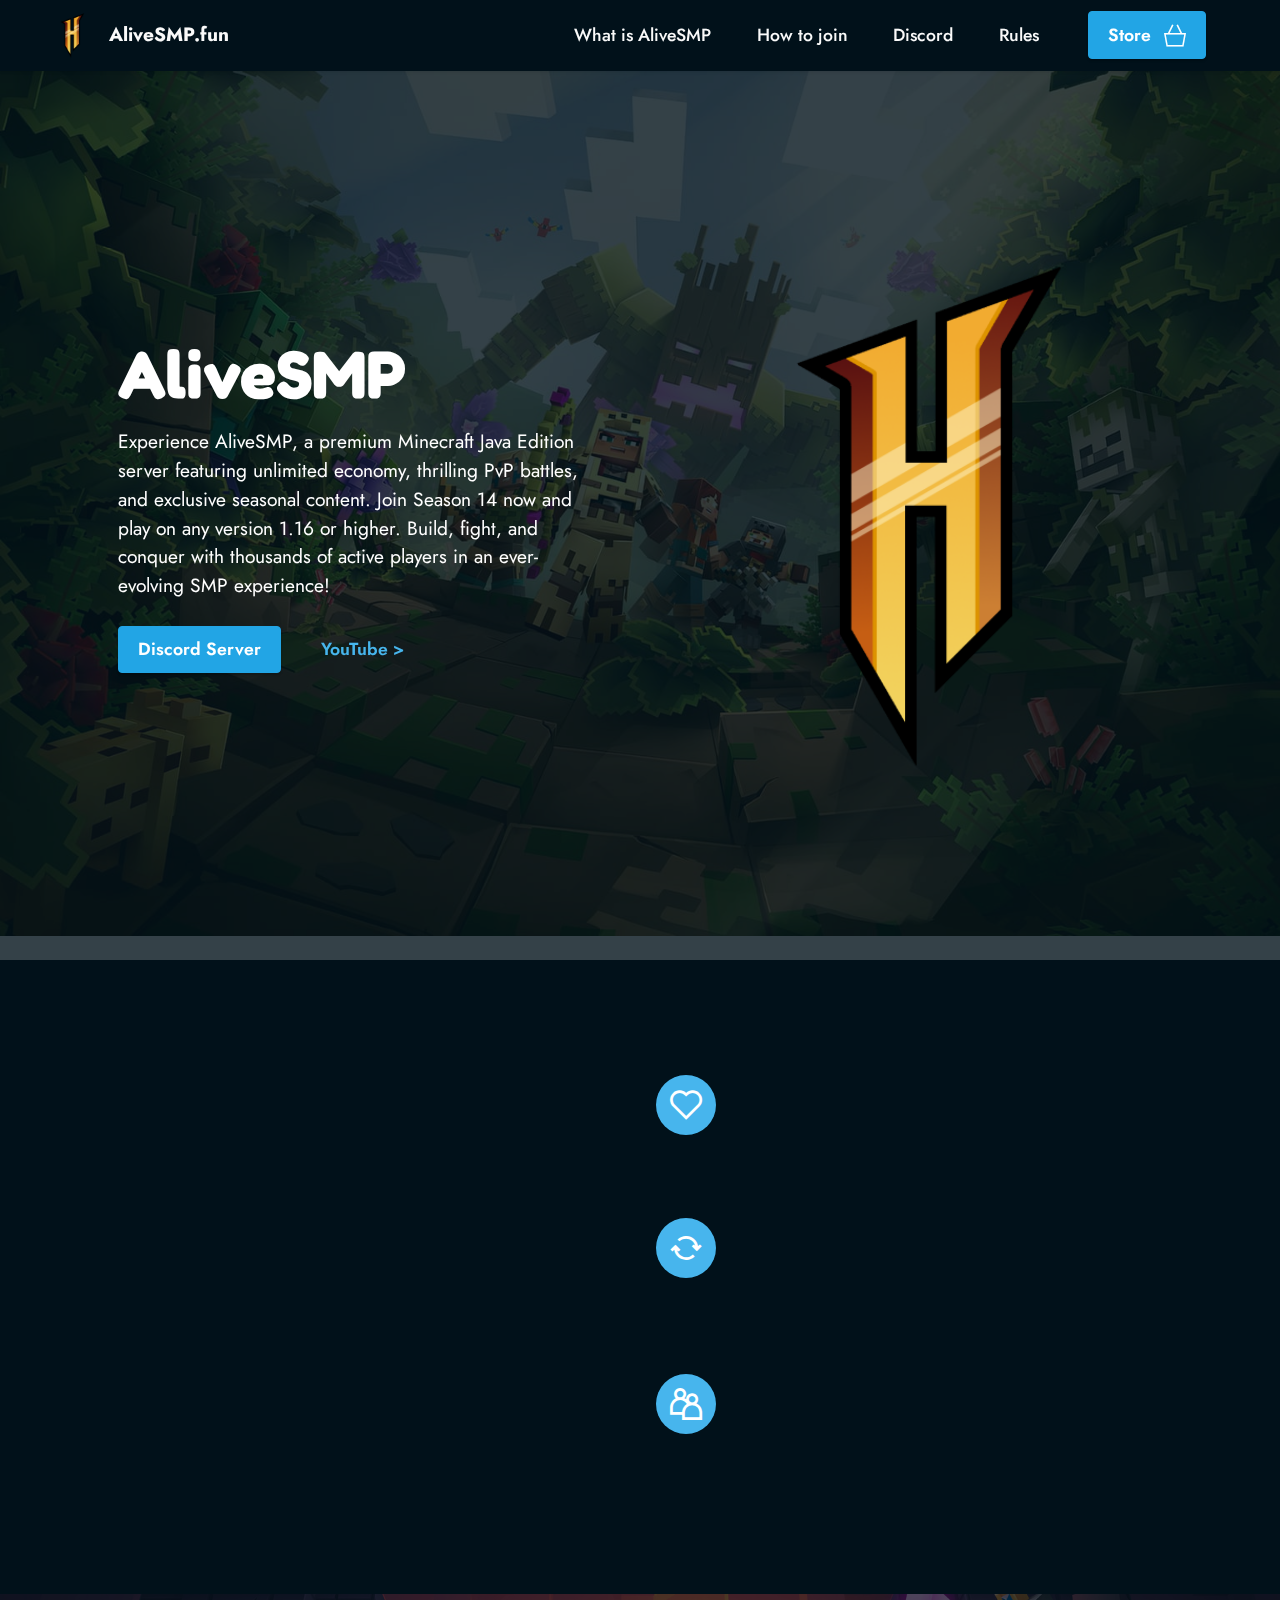
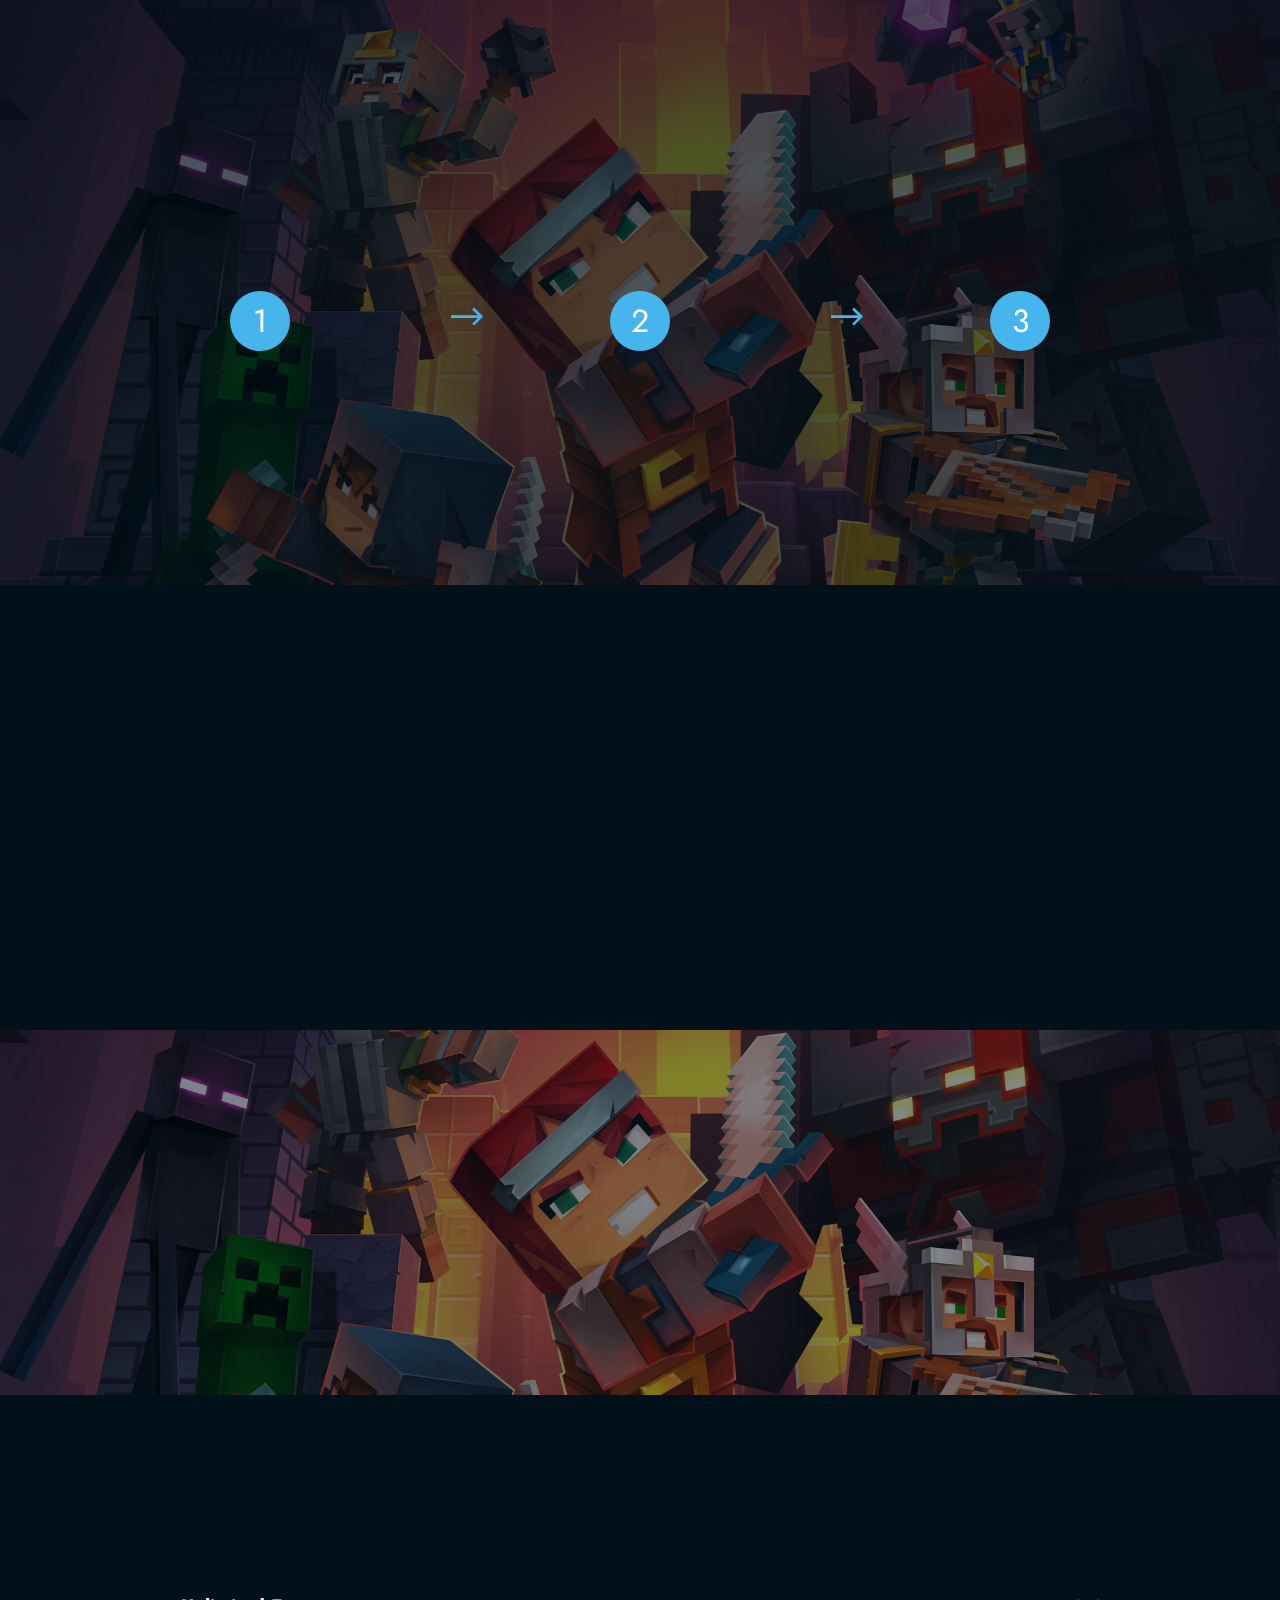
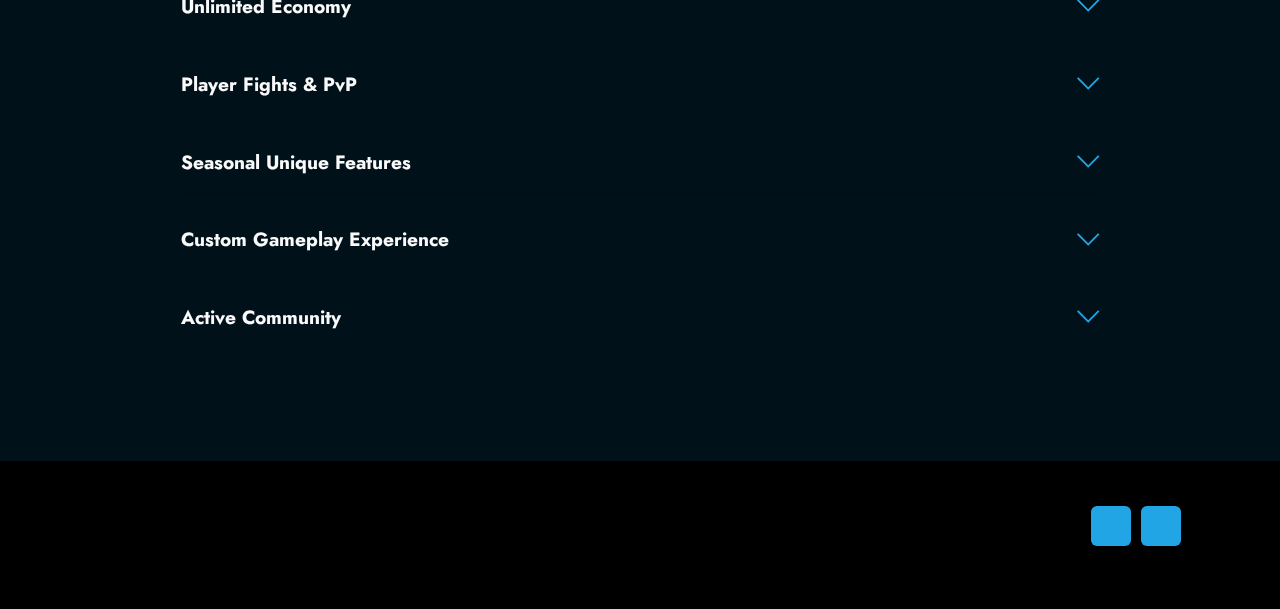
<file: index.html>
<!DOCTYPE html>
<html  >
<head>
  
  <meta charset="UTF-8">
  <meta http-equiv="X-UA-Compatible" content="IE=edge">
  
  <meta name="twitter:card" content="summary_large_image"/>
  <meta name="twitter:image:src" content="">
  <meta property="og:image" content="">
  <!-- Updated meta tags for AliveSMP -->
  <meta name="twitter:title" content="Home - AliveSMP">
  <meta name="viewport" content="width=device-width, initial-scale=1, minimum-scale=1">
  <link rel="shortcut icon" href="assets/images/512xnewhypixel.png" type="image/x-icon">
  <meta name="description" content="Join AliveSMP - A Cracked Minecraft Java Edition server with unlimited economy, seasonal features, and epic PvP battles. Play on any version 1.16+!">
  
  
  <!-- Updated page title -->
  <title>Home - AliveSMP</title>
  <link rel="stylesheet" href="assets/web/assets/mobirise-icons2/mobirise2.css">
  <link rel="stylesheet" href="assets/web/assets/mobirise-icons/mobirise-icons.css">
  <link rel="stylesheet" href="assets/bootstrap/css/bootstrap.min.css">
  <link rel="stylesheet" href="assets/bootstrap/css/bootstrap-grid.min.css">
  <link rel="stylesheet" href="assets/bootstrap/css/bootstrap-reboot.min.css">
  <link rel="stylesheet" href="assets/parallax/jarallax.css">
  <link rel="stylesheet" href="assets/animatecss/animate.css">
  <link rel="stylesheet" href="assets/dropdown/css/style.css">
  <link rel="stylesheet" href="assets/socicon/css/styles.css">
  <link rel="stylesheet" href="assets/theme/css/style.css">
  <link rel="preload" href="https://fonts.googleapis.com/css?family=Fredoka+One:400&display=swap" as="style" onload="this.onload=null;this.rel='stylesheet'">
  <noscript><link rel="stylesheet" href="https://fonts.googleapis.com/css?family=Fredoka+One:400&display=swap"></noscript>
  <link rel="preload" href="https://fonts.googleapis.com/css?family=Jost:100,200,300,400,500,600,700,800,900,100i,200i,300i,400i,500i,600i,700i,800i,900i&display=swap" as="style" onload="this.onload=null;this.rel='stylesheet'">
  <noscript><link rel="stylesheet" href="https://fonts.googleapis.com/css?family=Jost:100,200,300,400,500,600,700,800,900,100i,200i,300i,400i,500i,600i,700i,800i,900i&display=swap"></noscript>
  <link rel="preload" as="style" href="assets/mobirise/css/mbr-additional.css"><link rel="stylesheet" href="assets/mobirise/css/mbr-additional.css" type="text/css">
  
  
  
  
</head>
<body>
  
  <section data-bs-version="5.1" class="menu menu2 cid-tkbL8n4vab" once="menu" id="menu2-16">
    
    <nav class="navbar navbar-dropdown navbar-fixed-top navbar-expand-lg">
        <div class="container-fluid">
            <div class="navbar-brand">
                <span class="navbar-logo">
                    <a href="#">
                        <img src="assets/images/512xnewhypixel.png" alt="" style="height: 3rem;">
                    </a>
                </span>
                <!-- Updated navbar branding -->
                <span class="navbar-caption-wrap"><a class="navbar-caption text-white display-7" href="#">AliveSMP.fun</a></span>
            </div>
            <button class="navbar-toggler" type="button" data-toggle="collapse" data-bs-toggle="collapse" data-target="#navbarSupportedContent" data-bs-target="#navbarSupportedContent" aria-controls="navbarNavAltMarkup" aria-expanded="false" aria-label="Toggle navigation">
                <div class="hamburger">
                    <span></span>
                    <span></span>
                    <span></span>
                    <span></span>
                </div>
            </button>
            <div class="collapse navbar-collapse" id="navbarSupportedContent">
                <ul class="navbar-nav nav-dropdown" data-app-modern-menu="true"><li class="nav-item"><a class="nav-link link text-white text-primary display-4" href="index.html#features13-2">What is AliveSMP</a></li>
                    <li class="nav-item"><a class="nav-link link text-white text-primary display-4" href="index.html#features24-4">How to join</a></li><li class="nav-item"><a class="nav-link link text-white text-primary display-4" href="https://discord.gg/3zjr92pVqJ" target="_blank">Discord</a></li>
                    <li class="nav-item"><a class="nav-link link text-white text-primary display-4" href="rules.html">Rules</a>
                    </li></ul>
                
                <!-- Updated store link to Discord -->
                <div class="navbar-buttons mbr-section-btn"><a class="btn btn-primary display-4" href="https://discord.gg/3zjr92pVqJ" target="_blank"><span class="mobi-mbri mobi-mbri-shopping-basket mbr-iconfont mbr-iconfont-btn"></span>Store&nbsp;</a></div>
            </div>
        </div>
    </nav>
</section>

<section data-bs-version="5.1" class="header14 cid-tjqpRpO1sc mbr-fullscreen mbr-parallax-background" id="header14-d">

    

    
    <div class="mbr-overlay" style="opacity: 0.8; background-color: rgb(1, 17, 26);"></div>

    <div class="container">
        <div class="row justify-content-center align-items-center">
            <div class="col-12 col-md-6 image-wrapper">
                <img src="assets/images/512xnewhypixel.png" alt="">
            </div>
            <div class="col-12 col-md">
                <div class="text-wrapper">
                    <!-- Updated hero section title -->
                    <h1 class="mbr-section-title mbr-fonts-style mb-3 display-1"><strong>AliveSMP</strong></h1>
                    <!-- Updated description with professional AliveSMP content -->
                    <p class="mbr-text mbr-fonts-style display-7">Experience AliveSMP, a premium Minecraft Java Edition server featuring unlimited economy, thrilling PvP battles, and exclusive seasonal content. Join Season 14 now and play on any version 1.16 or higher. Build, fight, and conquer with thousands of active players in an ever-evolving SMP experience!</p>
                    <!-- Updated button links -->
                    <div class="mbr-section-btn mt-3"><a class="btn btn-primary display-4" href="https://discord.gg/3zjr92pVqJ" target="_blank">Discord Server</a>
                        <a class="btn btn-info-outline display-4" href="https://youtube.com/@alivesmpoffical?si=tZsSxjVxqCoD0nY3" target="_blank">YouTube &gt;</a></div>
                </div>
            </div>
        </div>
    </div>
</section>

<section data-bs-version="5.1" class="features12 cid-tjqffd3dFI" id="features13-2">

    

    
    
    <div class="container">
        <div class="row justify-content-center">
            <div class="col-12 col-lg-6">
                <div class="card-wrapper">
                    <div class="card-box align-left">
                        <!-- Updated "What is" section -->
                        <h4 class="card-title mbr-fonts-style mb-4 display-2">
                            <strong>What is AliveSMP?</strong></h4>
                        <p class="mbr-text mbr-fonts-style mb-4 display-7">AliveSMP is a cracked Minecraft SMP where every player has unlimited access to gear and resources through our unique economy system. Engage in intense PvP combat, build epic bases, and compete with thousands of active players across multiple seasons. Season 14 brings custom gameplay mechanics, exclusive seasonal features, and a thriving community dedicated to fair play and competitive fun.<br></p>
                        
                    </div>
                </div>
            </div>
            <div class="col-12 col-lg-6">
                <div class="item mbr-flex">
                    <div class="icon-box">
                        <span class="mbr-iconfont mobi-mbri-hearth mobi-mbri"></span>
                    </div>
                    <div class="text-box">
                        <!-- Updated feature 1 -->
                        <h4 class="icon-title mbr-black mbr-fonts-style display-7">
                            <strong>Unlimited Economy</strong></h4>
                        <h5 class="icon-text mbr-black mbr-fonts-style display-4"><div>No pay-to-win mechanics. Every player can earn unlimited gear and fight on equal terms. Full economic freedom.</div></h5>
                    </div>
                </div>
                <div class="item mbr-flex">
                    <div class="icon-box">
                        <span class="mbr-iconfont mobi-mbri-update mobi-mbri"></span>
                    </div>
                    <div class="text-box">
                        <!-- Updated feature 2 -->
                        <h4 class="icon-title mbr-black mbr-fonts-style display-7">
                            <strong>Seasonal Updates</strong></h4>
                        <h5 class="icon-text mbr-black mbr-fonts-style display-4">New features, unique gameplay mechanics, and exclusive content each season. Currently on Season 14 with fresh updates.</h5>
                    </div>
                </div>
                <div class="item mbr-flex">
                    <div class="icon-box">
                        <span class="mbr-iconfont mobi-mbri-users mobi-mbri"></span>
                    </div>
                    <div class="text-box">
                        <!-- Updated feature 3 -->
                        <h4 class="icon-title mbr-black mbr-fonts-style display-7">
                            <strong>Active Community</strong></h4>
                        <h5 class="icon-text mbr-black mbr-fonts-style display-4">Join thousands of engaged players. Discord support, active staff, and fair moderation ensure a fun experience for all.<div><br></div></h5>
                    </div>
                </div>
            </div>
        </div>
    </div>
</section>

<section data-bs-version="5.1" class="features23 cid-tjqfAD0JSA" id="features24-4">

    

    
    <div class="mbr-overlay" style="opacity: 0.7; background-color: rgb(1, 17, 26);">
    </div>
    <div class="container">
        <div class="row justify-content-center">
            <div class="col-12">
                <div class="card-wrapper mb-4">
                    <div class="card-box align-center">
                        <!-- Updated how to join section -->
                        <h4 class="card-title mbr-fonts-style mb-4 display-2">
                            <strong>How to join</strong></h4>
                        <p class="mbr-text mbr-fonts-style mb-4 display-7">
                            Joining AliveSMP is easy! Works on any Minecraft version 1.16 and higher. Here are the simple steps:</p>
                        
                    </div>
                </div>
            </div>
            <div class="col-12 col-md-6 col-lg-4">
                <div class="item first mbr-flex p-4">
                    <div class="icon-wrap w-100">
                        <div class="icon-box">
                            <span class="step-number mbr-fonts-style display-5">1</span>
                        </div>
                    </div>

                    <div class="text-box">
                        <h4 class="icon-title card-title mbr-black mbr-fonts-style display-7">
                            <strong>Add the server</strong></h4>
                        <h5 class="mbr-text mbr-black mbr-fonts-style display-4">Go to Multiplayer in Minecraft, then click Add Server</h5>
                    </div>
                </div>
                <!-- <span mbr-icon class="mbr-iconfont mobi-mbri-devices mobi-mbri"></span> -->
            </div>
            <div class="col-12 col-md-6 col-lg-4">
                <div class="item mbr-flex p-4">
                    <div class="icon-wrap w-100">
                        <div class="icon-box">
                            <span class="step-number mbr-fonts-style display-5">2</span>
                        </div>
                    </div>
                    <div class="text-box">
                        <h4 class="icon-title card-title mbr-black mbr-fonts-style display-7">
                            <strong>Enter server address</strong></h4>
                        <!-- Updated server address -->
                        <h5 class="mbr-text mbr-black mbr-fonts-style display-4">Enter play.alivesmp.fun in the server address field and click "Done".</h5>
                    </div>
                </div>
            </div>
            <div class="col-12 col-md-6 col-lg-4">
                <div class="item mbr-flex p-4">
                    <div class="icon-wrap w-100">
                        <div class="icon-box">
                            <span class="step-number mbr-fonts-style display-5">3</span>
                        </div>
                    </div>
                    <div class="text-box">
                        <h4 class="icon-title card-title mbr-black mbr-fonts-style display-7">
                            <strong>You're in!</strong></h4>
                        <h5 class="mbr-text mbr-black mbr-fonts-style display-4">Now you can play on AliveSMP with thousands of other players!</h5>
                    </div>
                </div>
            </div>
            
            
            
            
            
        </div>
    </div>
</section>

<section data-bs-version="5.1" class="content7 cid-tjqfrB7rtr" id="content7-3">
    
    <div class="container">
        <div class="row justify-content-center">
            <div class="col-12 col-md-10">
                <blockquote>
                <!-- Updated story section -->
                <h5 class="mbr-section-title mbr-fonts-style mb-2 display-7"><strong>About AliveSMP</strong></h5>
                <p class="mbr-text mbr-fonts-style display-4">AliveSMP was created to bring together Minecraft players who love intense PvP, community building, and seasonal progression. With unlimited economy mechanics, every player starts equal and gains gear through gameplay. Our custom features, fair staff team, and active community make AliveSMP the perfect place to experience competitive vanilla-inspired Minecraft. Join us for Season 14 and be part of an ever-growing SMP community!<br></p></blockquote>
            </div>
        </div>
    </div>
</section>

<section data-bs-version="5.1" class="info1 cid-tjqN7jdkCu" id="info1-11">
    

    
    <div class="mbr-overlay" style="opacity: 0.5; background-color: rgb(1, 17, 26);"></div>
    <div class="align-center container">
        <div class="row justify-content-center">
            <div class="col-12 col-lg-8">
                <!-- Updated Discord CTA -->
                <h3 class="mbr-section-title mb-4 mbr-fonts-style display-1">
                    <strong>Join our Discord Server&nbsp;</strong></h3>
                
                <div class="mbr-section-btn"><a class="btn btn-primary display-4" href="https://discord.gg/3zjr92pVqJ" target="_blank">Discord Server</a></div>
            </div>
        </div>
    </div>
</section>

<section data-bs-version="5.1" class="content16 cid-tjqfD1HjQw" id="content16-5">

    

    
    
    <div class="container">
        <div class="row justify-content-center">
            <div class="col-12 col-md-10">
                <div class="mbr-section-head align-center mb-4">
                    <h3 class="mbr-section-title mb-0 mbr-fonts-style display-2"><strong>Features</strong></h3>
                    
                </div>
                <!-- Replaced FAQ with Features section -->
                <div id="bootstrap-accordion_6" class="panel-group accordionStyles accordion" role="tablist" aria-multiselectable="true">
                    <div class="card mb-3">
                        <div class="card-header" role="tab" id="headingOne">
                            <a role="button" class="panel-title collapsed" data-toggle="collapse" data-bs-toggle="collapse" data-core="" href="#collapse1_6" aria-expanded="false" aria-controls="collapse1">
                                <h6 class="panel-title-edit mbr-fonts-style mb-0 display-7"><strong>Unlimited Economy</strong></h6>
                                <span class="sign mbr-iconfont mbri-arrow-down"></span>
                            </a>
                        </div>
                        <div id="collapse1_6" class="panel-collapse noScroll collapse" role="tabpanel" aria-labelledby="headingOne" data-parent="#accordion" data-bs-parent="#bootstrap-accordion_6">
                            <div class="panel-body">
                                <p class="mbr-fonts-style panel-text display-4">Every player has unlimited money and can get gear without any limitations. Fight on completely equal footing.</p>
                            </div>
                        </div>
                    </div>
                    <div class="card mb-3">
                        <div class="card-header" role="tab" id="headingOne">
                            <a role="button" class="panel-title collapsed" data-toggle="collapse" data-bs-toggle="collapse" data-core="" href="#collapse2_6" aria-expanded="false" aria-controls="collapse2">
                                <h6 class="panel-title-edit mbr-fonts-style mb-0 display-7"><strong>Player Fights & PvP</strong></h6>
                                <span class="sign mbr-iconfont mbri-arrow-down"></span>
                            </a>
                        </div>
                        <div id="collapse2_6" class="panel-collapse noScroll collapse" role="tabpanel" aria-labelledby="headingOne" data-parent="#accordion" data-bs-parent="#bootstrap-accordion_6">
                            <div class="panel-body">
                                <p class="mbr-fonts-style panel-text display-4">
                                    Engage in thrilling PvP battles with thousands of players. Skill-based combat with no pay-to-win advantages.</p>
                            </div>
                        </div>
                    </div>
                    <div class="card mb-3">
                        <div class="card-header" role="tab" id="headingOne">
                            <a role="button" class="panel-title collapsed" data-toggle="collapse" data-bs-toggle="collapse" data-core="" href="#collapse3_6" aria-expanded="false" aria-controls="collapse3">
                                <h6 class="panel-title-edit mbr-fonts-style mb-0 display-7"><strong>Seasonal Unique Features</strong></h6>
                                <span class="sign mbr-iconfont mbri-arrow-down"></span>
                            </a>
                        </div>
                        <div id="collapse3_6" class="panel-collapse noScroll collapse" role="tabpanel" aria-labelledby="headingOne" data-parent="#accordion" data-bs-parent="#bootstrap-accordion_6">
                            <div class="panel-body">
                                <p class="mbr-fonts-style panel-text display-4">
                                    Each season brings exclusive features and unique gameplay mechanics. Season 14 has custom content you won't find elsewhere.</p>
                            </div>
                        </div>
                    </div>
                    <div class="card mb-3">
                        <div class="card-header" role="tab" id="headingOne">
                            <a role="button" class="panel-title collapsed" data-toggle="collapse" data-bs-toggle="collapse" data-core="" href="#collapse4_6" aria-expanded="false" aria-controls="collapse4">
                                <h6 class="panel-title-edit mbr-fonts-style mb-0 display-7"><strong>Custom Gameplay Experience</strong></h6>
                                <span class="sign mbr-iconfont mbri-arrow-down"></span>
                            </a>
                        </div>
                        <div id="collapse4_6" class="panel-collapse noScroll collapse" role="tabpanel" aria-labelledby="headingOne" data-parent="#accordion" data-bs-parent="#bootstrap-accordion_6">
                            <div class="panel-body">
                                <p class="mbr-fonts-style panel-text display-4">
                                    Vanilla-inspired gameplay with custom twists. Explore our unique SMP mechanics while maintaining the Minecraft experience you love.</p>
                            </div>
                        </div>
                    </div>
                    <div class="card mb-3">
                        <div class="card-header" role="tab" id="headingOne">
                            <a role="button" class="panel-title collapsed" data-toggle="collapse" data-bs-toggle="collapse" data-core="" href="#collapse5_6" aria-expanded="false" aria-controls="collapse5">
                                <h6 class="panel-title-edit mbr-fonts-style mb-0 display-7"><strong>Active Community</strong></h6>
                                <span class="sign mbr-iconfont mbri-arrow-down"></span>
                            </a>
                        </div>
                        <div id="collapse5_6" class="panel-collapse noScroll collapse" role="tabpanel" aria-labelledby="headingOne" data-parent="#accordion" data-bs-parent="#bootstrap-accordion_6">
                            <div class="panel-body">
                                <p class="mbr-fonts-style panel-text display-4">
                                    Join thousands of active players. Our Discord is always buzzing with activity, strategy discussions, and community events.</p>
                            </div>
                        </div>
                    </div>
                </div>
            </div>
        </div>
    </div>
</section>

<section data-bs-version="5.1" class="footer1 cid-tkbGMWG3Nn" once="footer" id="footer01-15">
    
    
    <div class="container">
        <div class="row justify-content-center">
            <div class="col-md-12 col-lg-6 my-auto px-4 align-left">
                <!-- Updated footer copyright -->
                <p class="mbr-text text-grey mb-0 mbr-fonts-style display-7">
                    © Copyright 2024 <strong>AliveSMP</strong>. All rights reserved.<br><a href="imprint.html" class="text-primary" target="_blank">Imprint </a>| <a href="privacy.html" class="text-primary" target="_blank">Privacy </a>| <a href="tos.html" class="text-primary" target="_blank">Terms of Service</a></p>
            </div>
            <div class="col-md-12 col-lg-6 px-4 align-right">
                <div class="social-list">
                    <div class="soc-item">
                        <a href="https://discord.gg/3zjr92pVqJ" target="_blank">
                            <span class="mbr-iconfont mbr-iconfont-social socicon-discord socicon"></span>
                        </a>
                    </div>
                    <div class="soc-item">
                        <a href="https://youtube.com/@alivesmpoffical?si=tZsSxjVxqCoD0nY3" target="_blank">
                            <span class="mbr-iconfont mbr-iconfont-social socicon-youtube socicon"></span>
                        </a>
                    </div>

                    

                    

                    
                </div>
            </div>
        </div>
    </div>
</section>


<script src="assets/bootstrap/js/bootstrap.bundle.min.js"></script>
  <script src="assets/parallax/jarallax.js"></script>
  <script src="assets/smoothscroll/smooth-scroll.js"></script>
  <script src="assets/ytplayer/index.js"></script>
  <script src="assets/dropdown/js/navbar-dropdown.js"></script>
  <script src="assets/theme/js/script.js"></script>
  
  
  
  <input name="animation" type="hidden">
  </body>
</html>
</file>
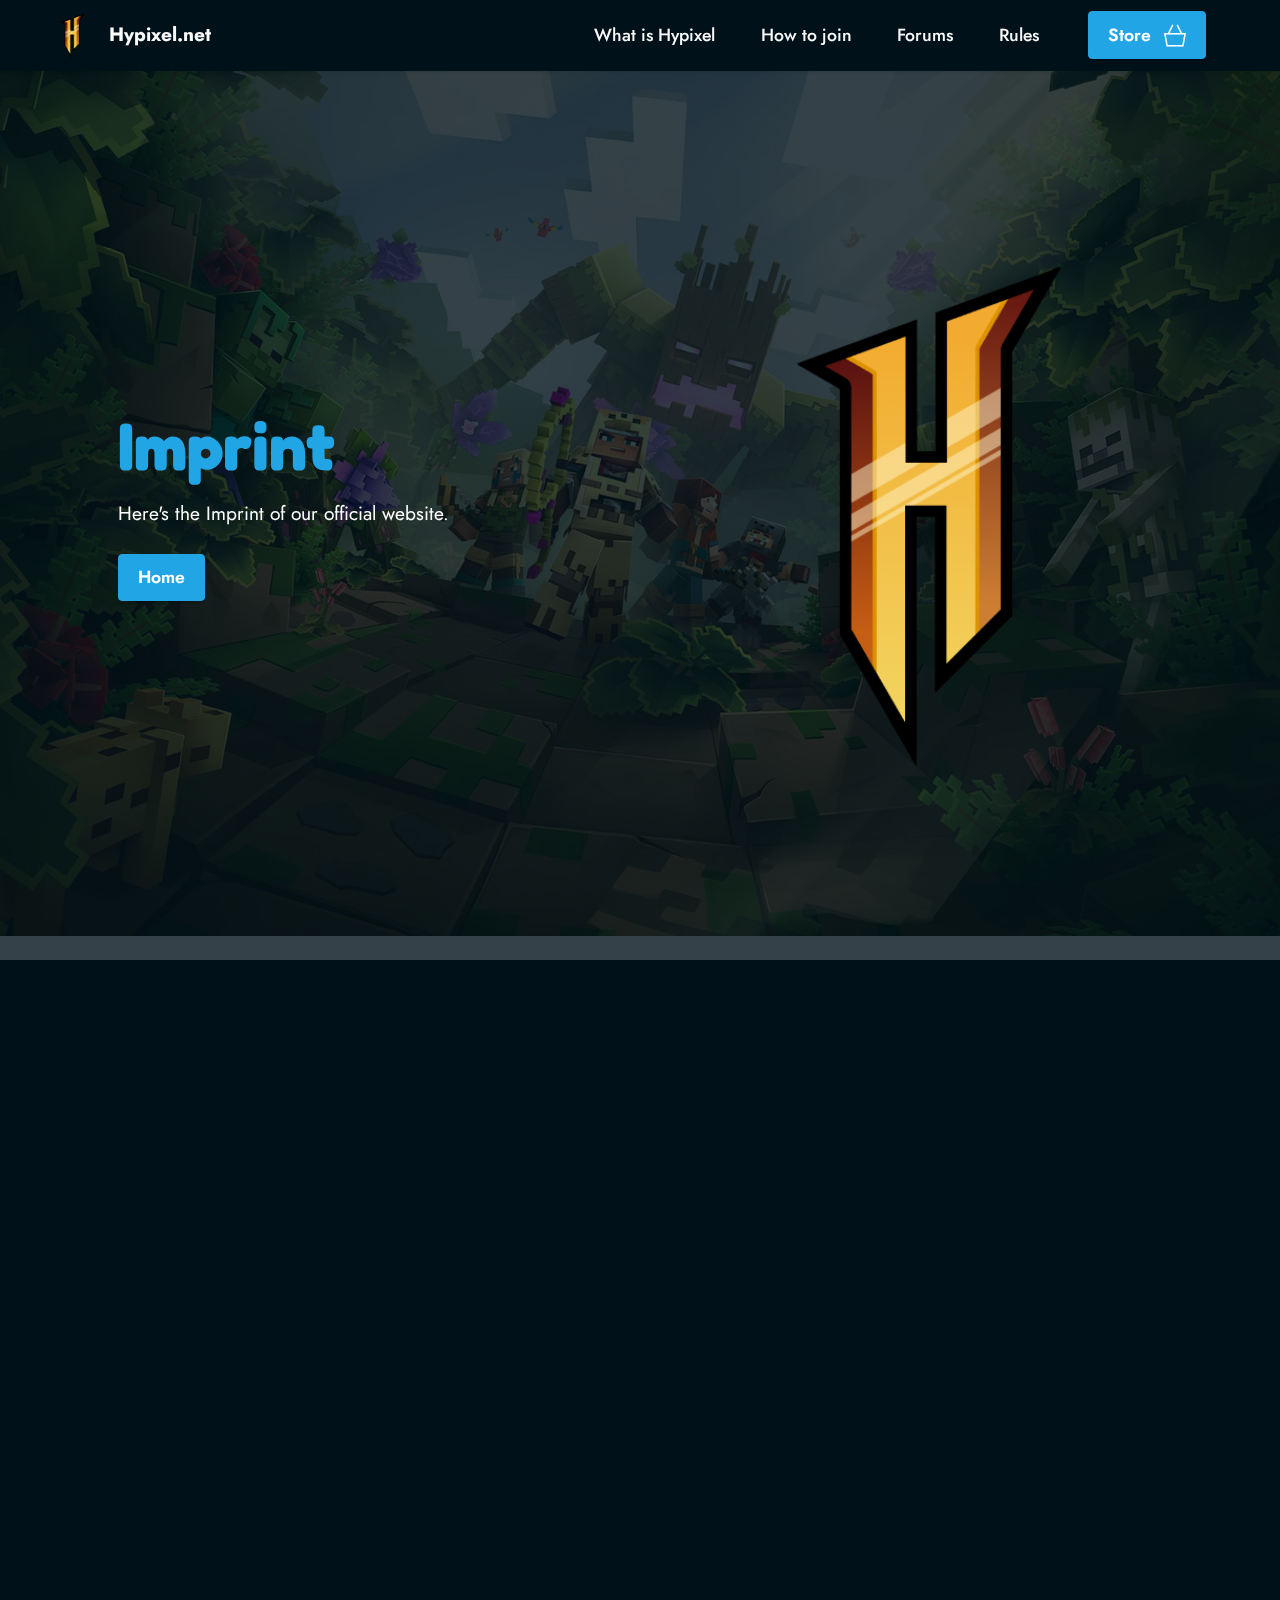
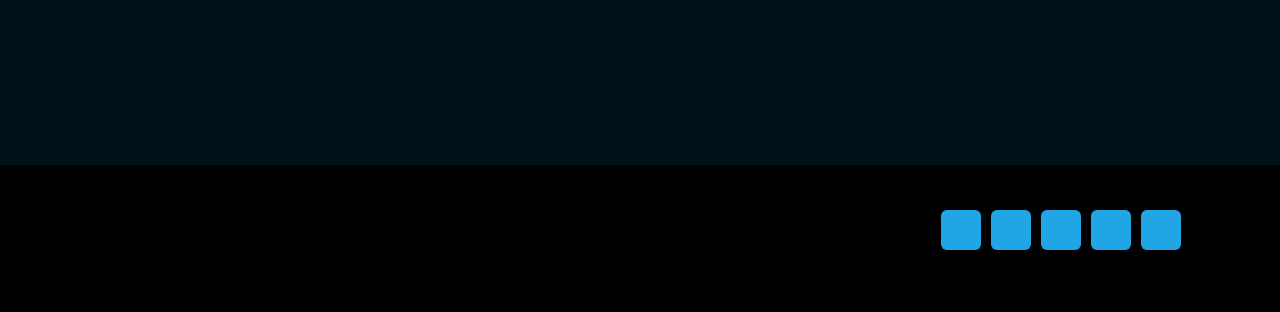
<file: imprint.html>
<!DOCTYPE html>
<html  >
<head>
  
  <meta charset="UTF-8">
  <meta http-equiv="X-UA-Compatible" content="IE=edge">
  
  <meta name="twitter:card" content="summary_large_image"/>
  <meta name="twitter:image:src" content="">
  <meta property="og:image" content="">
  <meta name="twitter:title" content="Imprint - Hypixel">
  <meta name="viewport" content="width=device-width, initial-scale=1, minimum-scale=1">
  <link rel="shortcut icon" href="assets/images/512xnewhypixel.png" type="image/x-icon">
  <meta name="description" content="This is the imprint page of the Minecraft server Hypixel.net">
  
  
  <title>Imprint - Hypixel</title>
  <link rel="stylesheet" href="assets/web/assets/mobirise-icons2/mobirise2.css">
  <link rel="stylesheet" href="assets/bootstrap/css/bootstrap.min.css">
  <link rel="stylesheet" href="assets/bootstrap/css/bootstrap-grid.min.css">
  <link rel="stylesheet" href="assets/bootstrap/css/bootstrap-reboot.min.css">
  <link rel="stylesheet" href="assets/parallax/jarallax.css">
  <link rel="stylesheet" href="assets/animatecss/animate.css">
  <link rel="stylesheet" href="assets/dropdown/css/style.css">
  <link rel="stylesheet" href="assets/socicon/css/styles.css">
  <link rel="stylesheet" href="assets/theme/css/style.css">
  <link rel="preload" href="https://fonts.googleapis.com/css?family=Fredoka+One:400&display=swap" as="style" onload="this.onload=null;this.rel='stylesheet'">
  <noscript><link rel="stylesheet" href="https://fonts.googleapis.com/css?family=Fredoka+One:400&display=swap"></noscript>
  <link rel="preload" href="https://fonts.googleapis.com/css?family=Jost:100,200,300,400,500,600,700,800,900,100i,200i,300i,400i,500i,600i,700i,800i,900i&display=swap" as="style" onload="this.onload=null;this.rel='stylesheet'">
  <noscript><link rel="stylesheet" href="https://fonts.googleapis.com/css?family=Jost:100,200,300,400,500,600,700,800,900,100i,200i,300i,400i,500i,600i,700i,800i,900i&display=swap"></noscript>
  <link rel="preload" as="style" href="assets/mobirise/css/mbr-additional.css"><link rel="stylesheet" href="assets/mobirise/css/mbr-additional.css" type="text/css">
  
  
  
  
</head>
<body>
  
  <section data-bs-version="5.1" class="menu menu2 cid-tkbL8n4vab" once="menu" id="menu2-16">
    
    <nav class="navbar navbar-dropdown navbar-fixed-top navbar-expand-lg">
        <div class="container-fluid">
            <div class="navbar-brand">
                <span class="navbar-logo">
                    <a href="#">
                        <img src="assets/images/512xnewhypixel.png" alt="" style="height: 3rem;">
                    </a>
                </span>
                <span class="navbar-caption-wrap"><a class="navbar-caption text-white display-7" href="#">Hypixel.net</a></span>
            </div>
            <button class="navbar-toggler" type="button" data-toggle="collapse" data-bs-toggle="collapse" data-target="#navbarSupportedContent" data-bs-target="#navbarSupportedContent" aria-controls="navbarNavAltMarkup" aria-expanded="false" aria-label="Toggle navigation">
                <div class="hamburger">
                    <span></span>
                    <span></span>
                    <span></span>
                    <span></span>
                </div>
            </button>
            <div class="collapse navbar-collapse" id="navbarSupportedContent">
                <ul class="navbar-nav nav-dropdown" data-app-modern-menu="true"><li class="nav-item"><a class="nav-link link text-white text-primary display-4" href="index.html#features13-2">What is Hypixel</a></li>
                    <li class="nav-item"><a class="nav-link link text-white text-primary display-4" href="index.html#features24-4">How to join</a></li><li class="nav-item"><a class="nav-link link text-white text-primary display-4" href="https://forum.hypixel.net" target="_blank">Forums</a></li>
                    <li class="nav-item"><a class="nav-link link text-white text-primary display-4" href="rules.html">Rules</a>
                    </li></ul>
                
                <div class="navbar-buttons mbr-section-btn"><a class="btn btn-primary display-4" href="https://hypixel.net" target="_blank"><span class="mobi-mbri mobi-mbri-shopping-basket mbr-iconfont mbr-iconfont-btn"></span>Store&nbsp;</a></div>
            </div>
        </div>
    </nav>
</section>

<section data-bs-version="5.1" class="header14 cid-tjquYnDPfS mbr-fullscreen mbr-parallax-background" id="header14-n">

    

    
    <div class="mbr-overlay" style="opacity: 0.8; background-color: rgb(1, 17, 26);"></div>

    <div class="container">
        <div class="row justify-content-center align-items-center">
            <div class="col-12 col-md-6 image-wrapper">
                <img src="assets/images/512xnewhypixel.png" alt="">
            </div>
            <div class="col-12 col-md">
                <div class="text-wrapper">
                    <h1 class="mbr-section-title mbr-fonts-style mb-3 display-1"><strong>Imprint</strong></h1>
                    <p class="mbr-text mbr-fonts-style display-7">
                        Here's the Imprint of our official website.</p>
                    <div class="mbr-section-btn mt-3"><a class="btn btn-primary display-4" href="index.html">Home</a></div>
                </div>
            </div>
        </div>
    </div>
</section>

<section data-bs-version="5.1" class="content4 cid-tjqzz48owZ" id="content4-x">
    

    
    
    <div class="container">
        <div class="row justify-content-center">
            <div class="title col-md-12 col-lg-10">
                <h3 class="mbr-section-title mbr-fonts-style align-center mb-4 display-2">
                    <strong>Imprint</strong></h3>
                <h4 class="mbr-section-subtitle align-center mbr-fonts-style mb-4 display-5"><strong>Imprint according to §5 TMG</strong><br><br>Steve Example<br>3828 Piermont Dr NE <br>Albuquerque<br><br><strong>Contact</strong><br>Phone number: +0 12345 968 2<br>E-Mail: mail@example.com<br><br>Write your content here:</h4>
                
            </div>
        </div>
    </div>
</section>

<section data-bs-version="5.1" class="footer1 cid-tkbGMWG3Nn" once="footer" id="footer01-15">
    
    
    <div class="container">
        <div class="row justify-content-center">
            <div class="col-md-12 col-lg-6 my-auto px-4 align-left">
                <p class="mbr-text text-grey mb-0 mbr-fonts-style display-7">
                    © Copyright 2022 <strong>Hypixel</strong>. All rights reserved.<br><a href="imprint.html" class="text-primary" target="_blank">Imprint </a>| <a href="privacy.html" class="text-primary" target="_blank">Privacy </a>| <a href="tos.html" class="text-primary" target="_blank">Terms of Service</a></p>
            </div>
            <div class="col-md-12 col-lg-6 px-4 align-right">
                <div class="social-list">
                    <div class="soc-item">
                        <a href="https://twitter.com" target="_blank">
                            <span class="mbr-iconfont mbr-iconfont-social socicon-twitter socicon"></span>
                        </a>
                    </div>
                    <div class="soc-item">
                        <a href="https://tiktok.com" target="_blank">
                            <span class="mbr-iconfont mbr-iconfont-social socicon-tiktok socicon"></span>
                        </a>
                    </div>
                    <div class="soc-item">
                        <a href="https://youtube.com" target="_blank">
                            <span class="mbr-iconfont mbr-iconfont-social socicon-youtube socicon"></span>
                        </a>
                    </div>
                    <div class="soc-item">
                        <a href="https://instagram.com" target="_blank">
                            <span class="mbr-iconfont mbr-iconfont-social socicon-instagram socicon"></span>
                        </a>
                    </div>
                    <div class="soc-item">
                        <a href="https://discord.com" target="_blank">
                            <span class="mbr-iconfont mbr-iconfont-social socicon-discord socicon"></span>
                        </a>
                    </div>

                    

                    

                    
                </div>
            </div>
        </div>
    </div>
</section>


<script src="assets/bootstrap/js/bootstrap.bundle.min.js"></script>
  <script src="assets/parallax/jarallax.js"></script>
  <script src="assets/smoothscroll/smooth-scroll.js"></script>
  <script src="assets/ytplayer/index.js"></script>
  <script src="assets/dropdown/js/navbar-dropdown.js"></script>
  <script src="assets/theme/js/script.js"></script>
  
  
  
  <input name="animation" type="hidden">
  </body>
</html>
</file>
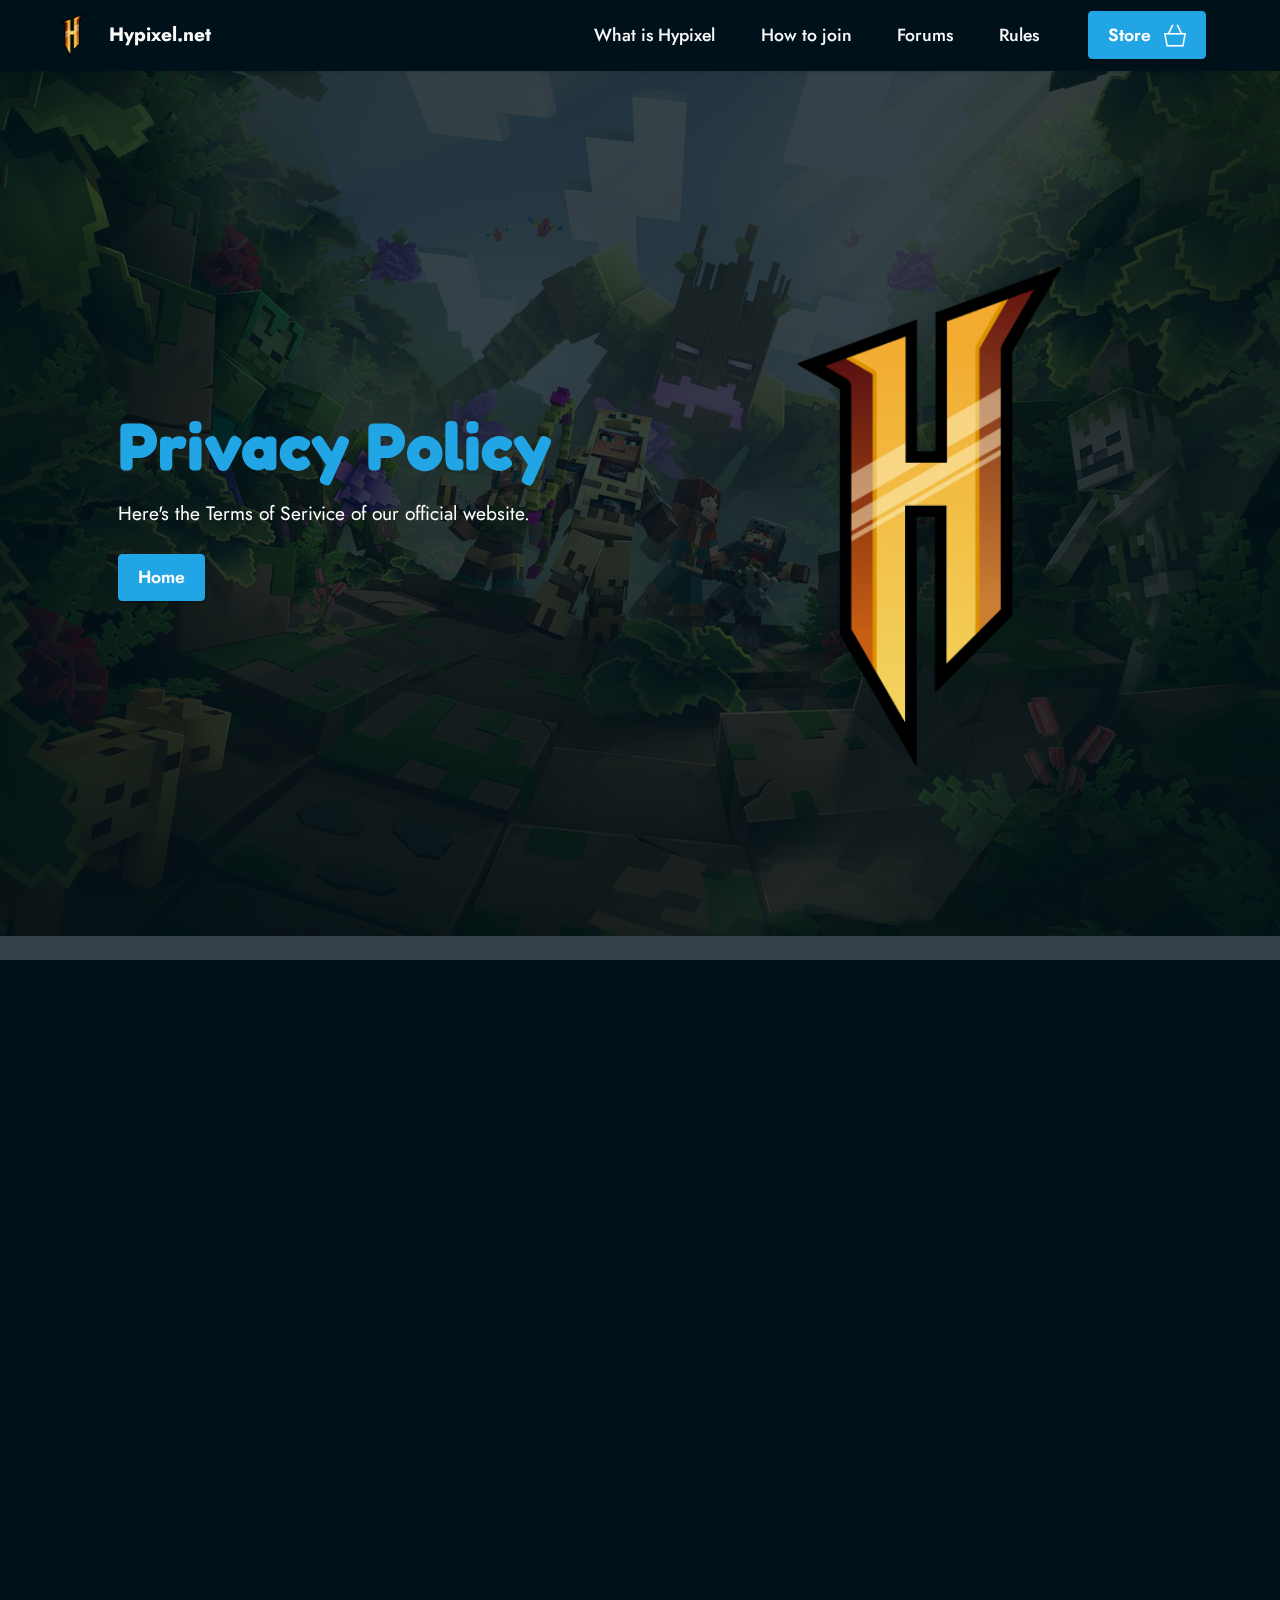
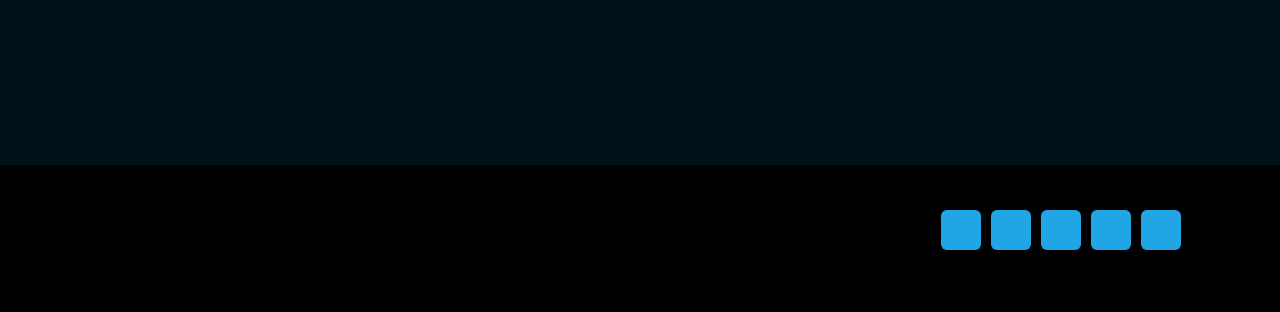
<file: privacy.html>
<!DOCTYPE html>
<html  >
<head>
  
  <meta charset="UTF-8">
  <meta http-equiv="X-UA-Compatible" content="IE=edge">
  
  <meta name="twitter:card" content="summary_large_image"/>
  <meta name="twitter:image:src" content="">
  <meta property="og:image" content="">
  <meta name="twitter:title" content="Privacy Policy - Hypixel">
  <meta name="viewport" content="width=device-width, initial-scale=1, minimum-scale=1">
  <link rel="shortcut icon" href="assets/images/512xnewhypixel.png" type="image/x-icon">
  <meta name="description" content="This is the privacy policy page of the Minecraft server Hypixel.net">
  
  
  <title>Privacy Policy - Hypixel</title>
  <link rel="stylesheet" href="assets/web/assets/mobirise-icons2/mobirise2.css">
  <link rel="stylesheet" href="assets/bootstrap/css/bootstrap.min.css">
  <link rel="stylesheet" href="assets/bootstrap/css/bootstrap-grid.min.css">
  <link rel="stylesheet" href="assets/bootstrap/css/bootstrap-reboot.min.css">
  <link rel="stylesheet" href="assets/parallax/jarallax.css">
  <link rel="stylesheet" href="assets/animatecss/animate.css">
  <link rel="stylesheet" href="assets/dropdown/css/style.css">
  <link rel="stylesheet" href="assets/socicon/css/styles.css">
  <link rel="stylesheet" href="assets/theme/css/style.css">
  <link rel="preload" href="https://fonts.googleapis.com/css?family=Fredoka+One:400&display=swap" as="style" onload="this.onload=null;this.rel='stylesheet'">
  <noscript><link rel="stylesheet" href="https://fonts.googleapis.com/css?family=Fredoka+One:400&display=swap"></noscript>
  <link rel="preload" href="https://fonts.googleapis.com/css?family=Jost:100,200,300,400,500,600,700,800,900,100i,200i,300i,400i,500i,600i,700i,800i,900i&display=swap" as="style" onload="this.onload=null;this.rel='stylesheet'">
  <noscript><link rel="stylesheet" href="https://fonts.googleapis.com/css?family=Jost:100,200,300,400,500,600,700,800,900,100i,200i,300i,400i,500i,600i,700i,800i,900i&display=swap"></noscript>
  <link rel="preload" as="style" href="assets/mobirise/css/mbr-additional.css"><link rel="stylesheet" href="assets/mobirise/css/mbr-additional.css" type="text/css">
  
  
  
  
</head>
<body>
  
  <section data-bs-version="5.1" class="menu menu2 cid-tkbL8n4vab" once="menu" id="menu2-16">
    
    <nav class="navbar navbar-dropdown navbar-fixed-top navbar-expand-lg">
        <div class="container-fluid">
            <div class="navbar-brand">
                <span class="navbar-logo">
                    <a href="#">
                        <img src="assets/images/512xnewhypixel.png" alt="" style="height: 3rem;">
                    </a>
                </span>
                <span class="navbar-caption-wrap"><a class="navbar-caption text-white display-7" href="#">Hypixel.net</a></span>
            </div>
            <button class="navbar-toggler" type="button" data-toggle="collapse" data-bs-toggle="collapse" data-target="#navbarSupportedContent" data-bs-target="#navbarSupportedContent" aria-controls="navbarNavAltMarkup" aria-expanded="false" aria-label="Toggle navigation">
                <div class="hamburger">
                    <span></span>
                    <span></span>
                    <span></span>
                    <span></span>
                </div>
            </button>
            <div class="collapse navbar-collapse" id="navbarSupportedContent">
                <ul class="navbar-nav nav-dropdown" data-app-modern-menu="true"><li class="nav-item"><a class="nav-link link text-white text-primary display-4" href="index.html#features13-2">What is Hypixel</a></li>
                    <li class="nav-item"><a class="nav-link link text-white text-primary display-4" href="index.html#features24-4">How to join</a></li><li class="nav-item"><a class="nav-link link text-white text-primary display-4" href="https://forum.hypixel.net" target="_blank">Forums</a></li>
                    <li class="nav-item"><a class="nav-link link text-white text-primary display-4" href="rules.html">Rules</a>
                    </li></ul>
                
                <div class="navbar-buttons mbr-section-btn"><a class="btn btn-primary display-4" href="https://hypixel.net" target="_blank"><span class="mobi-mbri mobi-mbri-shopping-basket mbr-iconfont mbr-iconfont-btn"></span>Store&nbsp;</a></div>
            </div>
        </div>
    </nav>
</section>

<section data-bs-version="5.1" class="header14 cid-tjquzKMSST mbr-fullscreen mbr-parallax-background" id="header14-j">

    

    
    <div class="mbr-overlay" style="opacity: 0.8; background-color: rgb(1, 17, 26);"></div>

    <div class="container">
        <div class="row justify-content-center align-items-center">
            <div class="col-12 col-md-6 image-wrapper">
                <img src="assets/images/512xnewhypixel.png" alt="">
            </div>
            <div class="col-12 col-md">
                <div class="text-wrapper">
                    <h1 class="mbr-section-title mbr-fonts-style mb-3 display-1"><strong>Privacy Policy</strong></h1>
                    <p class="mbr-text mbr-fonts-style display-7">
                        Here's the Terms of Serivice of our official website.</p>
                    <div class="mbr-section-btn mt-3"><a class="btn btn-primary display-4" href="index.html">Home</a></div>
                </div>
            </div>
        </div>
    </div>
</section>

<section data-bs-version="5.1" class="content4 cid-tjqzsV6GLd" id="content4-w">
    

    
    
    <div class="container">
        <div class="row justify-content-center">
            <div class="title col-md-12 col-lg-10">
                <h3 class="mbr-section-title mbr-fonts-style align-center mb-4 display-2">
                    <strong>Privacy Policy</strong></h3>
                <h4 class="mbr-section-subtitle align-center mbr-fonts-style mb-4 display-5">
                    You can paste your privacy policy in the code.<br><br>Lorem ipsum dolor sit amet consectetur adipisicing elit. Ducimus voluptatibus provident quis ut a enim, sint, totam suscipit ipsa veritatis quaerat magni. Nihil at reprehenderit, perspiciatis atque ipsum consequuntur temporibus!<br><br>Lorem ipsum dolor sit amet consectetur adipisicing elit. Ducimus voluptatibus provident quis ut a enim, sint, totam suscipit ipsa veritatis quaerat magni. Nihil at reprehenderit, perspiciatis atque ipsum consequuntur temporibus!<br></h4>
                
            </div>
        </div>
    </div>
</section>

<section data-bs-version="5.1" class="footer1 cid-tkbGMWG3Nn" once="footer" id="footer01-15">
    
    
    <div class="container">
        <div class="row justify-content-center">
            <div class="col-md-12 col-lg-6 my-auto px-4 align-left">
                <p class="mbr-text text-grey mb-0 mbr-fonts-style display-7">
                    © Copyright 2022 <strong>Hypixel</strong>. All rights reserved.<br><a href="imprint.html" class="text-primary" target="_blank">Imprint </a>| <a href="privacy.html" class="text-primary" target="_blank">Privacy </a>| <a href="tos.html" class="text-primary" target="_blank">Terms of Service</a></p>
            </div>
            <div class="col-md-12 col-lg-6 px-4 align-right">
                <div class="social-list">
                    <div class="soc-item">
                        <a href="https://twitter.com" target="_blank">
                            <span class="mbr-iconfont mbr-iconfont-social socicon-twitter socicon"></span>
                        </a>
                    </div>
                    <div class="soc-item">
                        <a href="https://tiktok.com" target="_blank">
                            <span class="mbr-iconfont mbr-iconfont-social socicon-tiktok socicon"></span>
                        </a>
                    </div>
                    <div class="soc-item">
                        <a href="https://youtube.com" target="_blank">
                            <span class="mbr-iconfont mbr-iconfont-social socicon-youtube socicon"></span>
                        </a>
                    </div>
                    <div class="soc-item">
                        <a href="https://instagram.com" target="_blank">
                            <span class="mbr-iconfont mbr-iconfont-social socicon-instagram socicon"></span>
                        </a>
                    </div>
                    <div class="soc-item">
                        <a href="https://discord.com" target="_blank">
                            <span class="mbr-iconfont mbr-iconfont-social socicon-discord socicon"></span>
                        </a>
                    </div>

                    

                    

                    
                </div>
            </div>
        </div>
    </div>
</section>


<script src="assets/bootstrap/js/bootstrap.bundle.min.js"></script>
  <script src="assets/parallax/jarallax.js"></script>
  <script src="assets/smoothscroll/smooth-scroll.js"></script>
  <script src="assets/ytplayer/index.js"></script>
  <script src="assets/dropdown/js/navbar-dropdown.js"></script>
  <script src="assets/theme/js/script.js"></script>
  
  
  
  <input name="animation" type="hidden">
  </body>
</html>
</file>
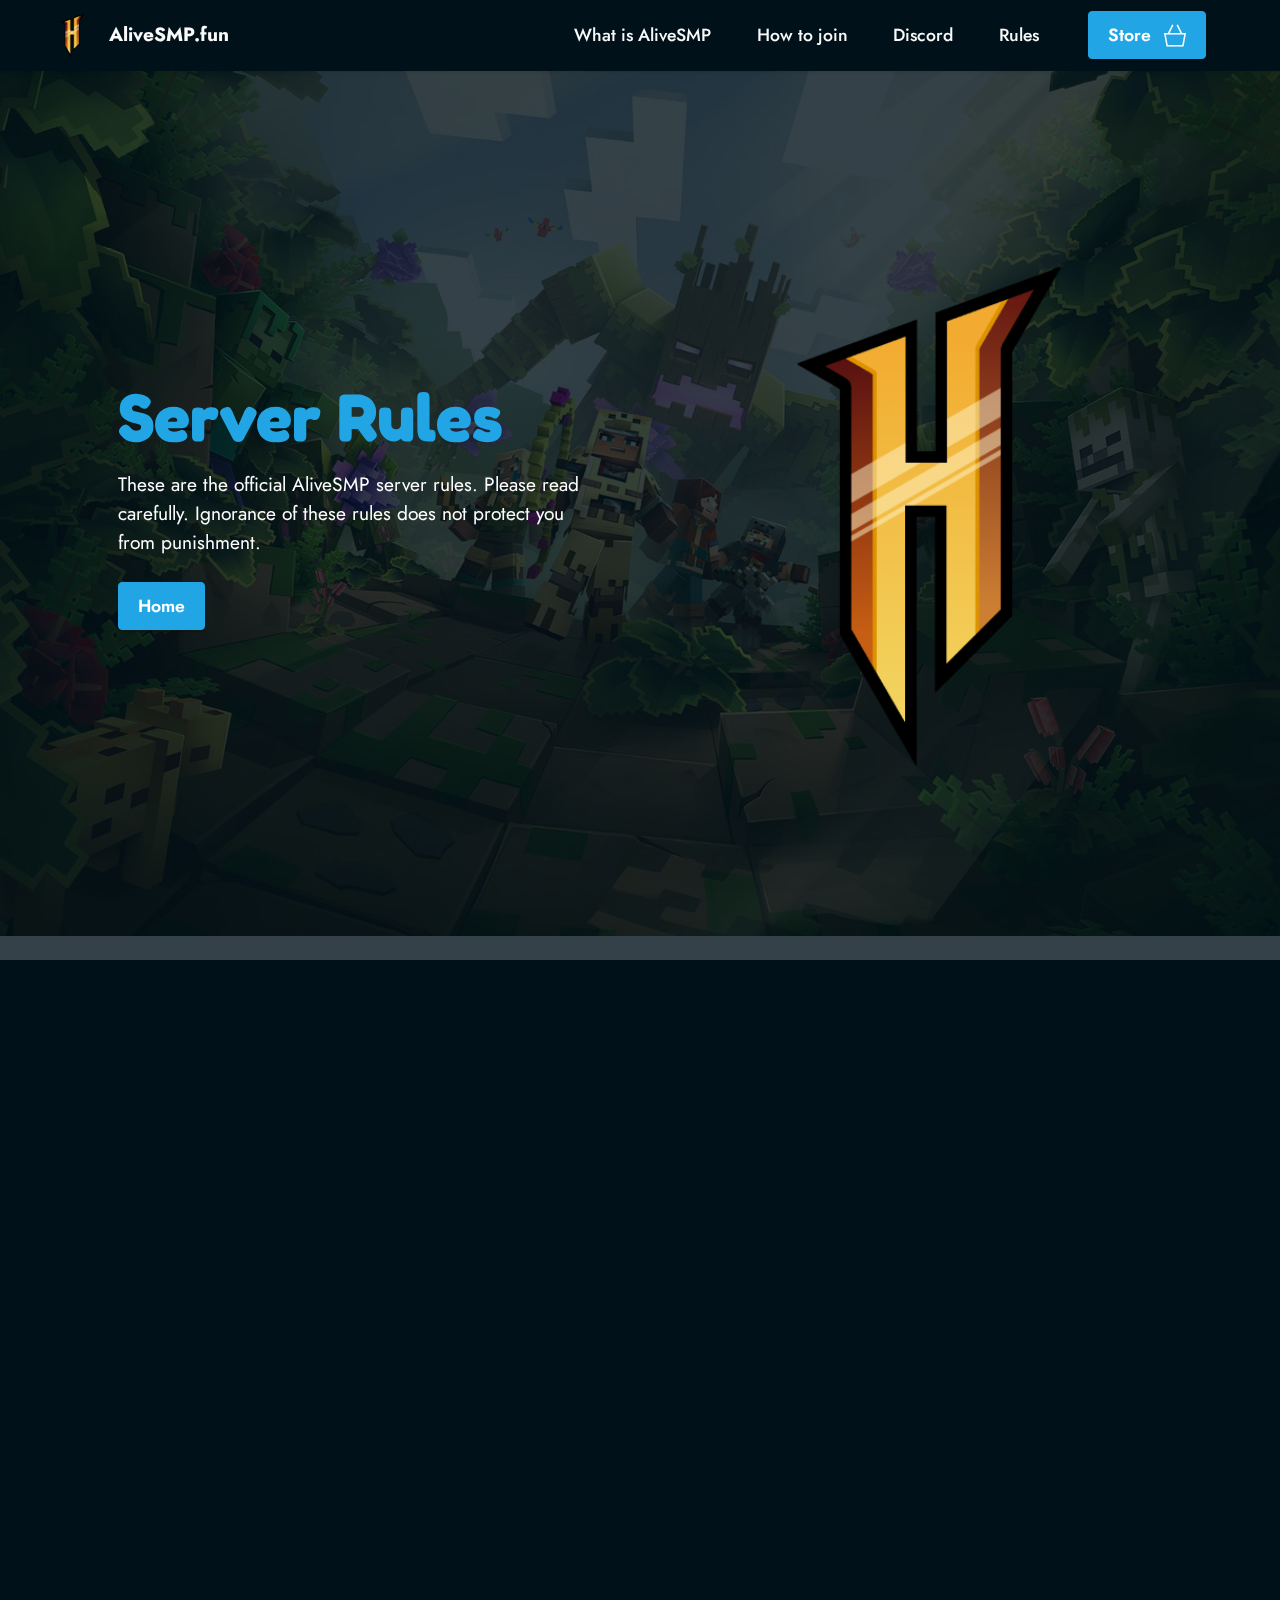
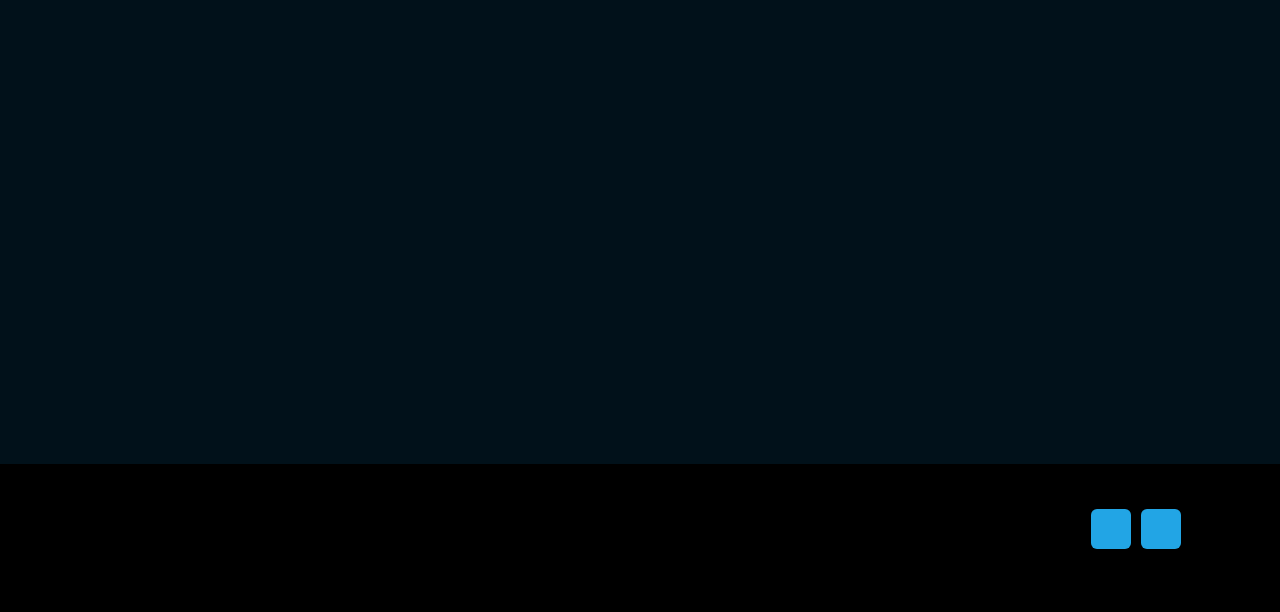
<file: rules.html>
<!DOCTYPE html>
<html  >
<head>
  
  <meta charset="UTF-8">
  <meta http-equiv="X-UA-Compatible" content="IE=edge">
  
  <meta name="twitter:card" content="summary_large_image"/>
  <meta name="twitter:image:src" content="">
  <meta property="og:image" content="">
  <!-- Updated meta tags for AliveSMP Rules -->
  <meta name="twitter:title" content="Rules - AliveSMP">
  <meta name="viewport" content="width=device-width, initial-scale=1, minimum-scale=1">
  <link rel="shortcut icon" href="assets/images/512xnewhypixel.png" type="image/x-icon">
  <meta name="description" content="AliveSMP Server Rules - Keep the server fun and fair for everyone. Read before joining!">
  
  
  <!-- Updated page title -->
  <title>Rules - AliveSMP</title>
  <link rel="stylesheet" href="assets/web/assets/mobirise-icons2/mobirise2.css">
  <link rel="stylesheet" href="assets/bootstrap/css/bootstrap.min.css">
  <link rel="stylesheet" href="assets/bootstrap/css/bootstrap-grid.min.css">
  <link rel="stylesheet" href="assets/bootstrap/css/bootstrap-reboot.min.css">
  <link rel="stylesheet" href="assets/parallax/jarallax.css">
  <link rel="stylesheet" href="assets/animatecss/animate.css">
  <link rel="stylesheet" href="assets/dropdown/css/style.css">
  <link rel="stylesheet" href="assets/socicon/css/styles.css">
  <link rel="stylesheet" href="assets/theme/css/style.css">
  <link rel="preload" href="https://fonts.googleapis.com/css?family=Fredoka+One:400&display=swap" as="style" onload="this.onload=null;this.rel='stylesheet'">
  <noscript><link rel="stylesheet" href="https://fonts.googleapis.com/css?family=Fredoka+One:400&display=swap"></noscript>
  <link rel="preload" href="https://fonts.googleapis.com/css?family=Jost:100,200,300,400,500,600,700,800,900,100i,200i,300i,400i,500i,600i,700i,800i,900i&display=swap" as="style" onload="this.onload=null;this.rel='stylesheet'">
  <noscript><link rel="stylesheet" href="https://fonts.googleapis.com/css?family=Jost:100,200,300,400,500,600,700,800,900,100i,200i,300i,400i,500i,600i,700i,800i,900i&display=swap"></noscript>
  <link rel="preload" as="style" href="assets/mobirise/css/mbr-additional.css"><link rel="stylesheet" href="assets/mobirise/css/mbr-additional.css" type="text/css">
  
  
  
  
</head>
<body>
  
  <section data-bs-version="5.1" class="menu menu2 cid-tkbL8n4vab" once="menu" id="menu2-16">
    
    <nav class="navbar navbar-dropdown navbar-fixed-top navbar-expand-lg">
        <div class="container-fluid">
            <div class="navbar-brand">
                <span class="navbar-logo">
                    <a href="#">
                        <img src="assets/images/512xnewhypixel.png" alt="" style="height: 3rem;">
                    </a>
                </span>
                <!-- Updated navbar branding -->
                <span class="navbar-caption-wrap"><a class="navbar-caption text-white display-7" href="#">AliveSMP.fun</a></span>
            </div>
            <button class="navbar-toggler" type="button" data-toggle="collapse" data-bs-toggle="collapse" data-target="#navbarSupportedContent" data-bs-target="#navbarSupportedContent" aria-controls="navbarNavAltMarkup" aria-expanded="false" aria-label="Toggle navigation">
                <div class="hamburger">
                    <span></span>
                    <span></span>
                    <span></span>
                    <span></span>
                </div>
            </button>
            <div class="collapse navbar-collapse" id="navbarSupportedContent">
                <ul class="navbar-nav nav-dropdown" data-app-modern-menu="true"><li class="nav-item"><a class="nav-link link text-white text-primary display-4" href="index.html#features13-2">What is AliveSMP</a></li>
                    <li class="nav-item"><a class="nav-link link text-white text-primary display-4" href="index.html#features24-4">How to join</a></li><li class="nav-item"><a class="nav-link link text-white text-primary display-4" href="https://discord.gg/3zjr92pVqJ" target="_blank">Discord</a></li>
                    <li class="nav-item"><a class="nav-link link text-white text-primary display-4" href="rules.html">Rules</a>
                    </li></ul>
                
                <!-- Updated store link -->
                <div class="navbar-buttons mbr-section-btn"><a class="btn btn-primary display-4" href="https://discord.gg/3zjr92pVqJ" target="_blank"><span class="mobi-mbri mobi-mbri-shopping-basket mbr-iconfont mbr-iconfont-btn"></span>Store&nbsp;</a></div>
            </div>
        </div>
    </nav>
</section>

<section data-bs-version="5.1" class="header14 cid-tjqvOAjwRT mbr-fullscreen mbr-parallax-background" id="header14-t">

    

    
    <div class="mbr-overlay" style="opacity: 0.8; background-color: rgb(1, 17, 26);"></div>

    <div class="container">
        <div class="row justify-content-center align-items-center">
            <div class="col-12 col-md-6 image-wrapper">
                <img src="assets/images/512xnewhypixel.png" alt="">
            </div>
            <div class="col-12 col-md">
                <div class="text-wrapper">
                    <h1 class="mbr-section-title mbr-fonts-style mb-3 display-1"><strong>Server Rules</strong></h1>
                    <!-- Updated rules header description -->
                    <p class="mbr-text mbr-fonts-style display-7">
                        These are the official AliveSMP server rules. Please read carefully. Ignorance of these rules does not protect you from punishment. </p>
                    <div class="mbr-section-btn mt-3"><a class="btn btn-primary display-4" href="index.html">Home</a></div>
                </div>
            </div>
        </div>
    </div>
</section>

<section data-bs-version="5.1" class="content9 cid-tjqvKZs3mv" id="content9-s">
    

    <div class="container">
        <div class="row justify-content-center">
            <div class="counter-container col-md-12 col-lg-10">
                
                <!-- Replaced with professional AliveSMP rules -->
                <div class="mbr-text mbr-fonts-style display-7">
                    <ol>
                        <li><strong>No Alt Killing to Gain Kills</strong><br>You may not use alternate accounts to artificially increase your kill count or bypass server rules. Each account must be genuinely played.</li>
                        <li><strong>No Lag Machines or Lag-Causing Farms</strong><br>Do not build farms or machines that cause server lag. This includes redstone contraptions that overload the server. Violations result in immediate farm destruction.</li>
                        <li><strong>No Duplication</strong><br>Duping items is strictly forbidden. Any duplicated items will be removed, and repeat offenders may face permanent bans.</li>
                        <li><strong>Turtle Master, Poison, and Slow Falling Potions/Arrows are Banned</strong><br>These potions provide unfair advantages in combat. Using or possessing them will result in immediate confiscation and potential ban.</li>
                        <li><strong>No Hacking or Non-Vanilla Modifications</strong><br>Only vanilla Minecraft clients are allowed. No hacked clients, aura hacks, flying, speed hacks, or any non-vanilla modifications are permitted.</li>
                        <li><strong>Refusing a Screenshare Results in Instant Ban</strong><br>If accused of hacking and staff requests proof via screenshare, you must comply. Refusal results in an immediate permanent ban.</li>
                        <li><strong>No Chat Spamming</strong><br>Keep chat clean and respectful. Repeated spam, advertising, or disruptive messages will result in mute or kick.</li>
                        <li><strong>No False Accusations</strong><br>Making false reports or accusing players without evidence is against the rules and may result in punishment.</li>
                        <li><strong>Mace and Elytra are Banned</strong><br>These items are disabled on the server as they provide unbalanced advantages in PvP combat.</li>
                    </ol>
                    
                    <!-- Added footer text to rules -->
                    <p style="margin-top: 2rem;"><strong>Follow these rules to keep the server fun and fair. Report rule breakers to staff via Discord.</strong></p>
                </div>
            </div>
        </div>
    </div>
</section>

<section data-bs-version="5.1" class="footer1 cid-tkbGMWG3Nn" once="footer" id="footer01-15">
    
    
    <div class="container">
        <div class="row justify-content-center">
            <div class="col-md-12 col-lg-6 my-auto px-4 align-left">
                <!-- Updated footer copyright -->
                <p class="mbr-text text-grey mb-0 mbr-fonts-style display-7">
                    © Copyright 2024 <strong>AliveSMP</strong>. All rights reserved.<br><a href="imprint.html" class="text-primary" target="_blank">Imprint </a>| <a href="privacy.html" class="text-primary" target="_blank">Privacy </a>| <a href="tos.html" class="text-primary" target="_blank">Terms of Service</a></p>
            </div>
            <div class="col-md-12 col-lg-6 px-4 align-right">
                <div class="social-list">
                    <div class="soc-item">
                        <a href="https://discord.gg/3zjr92pVqJ" target="_blank">
                            <span class="mbr-iconfont mbr-iconfont-social socicon-discord socicon"></span>
                        </a>
                    </div>
                    <div class="soc-item">
                        <a href="https://youtube.com/@alivesmpoffical?si=tZsSxjVxqCoD0nY3" target="_blank">
                            <span class="mbr-iconfont mbr-iconfont-social socicon-youtube socicon"></span>
                        </a>
                    </div>

                    

                    

                    
                </div>
            </div>
        </div>
    </div>
</section>


<script src="assets/bootstrap/js/bootstrap.bundle.min.js"></script>
  <script src="assets/parallax/jarallax.js"></script>
  <script src="assets/smoothscroll/smooth-scroll.js"></script>
  <script src="assets/ytplayer/index.js"></script>
  <script src="assets/dropdown/js/navbar-dropdown.js"></script>
  <script src="assets/theme/js/script.js"></script>
  
  
  
  <input name="animation" type="hidden">
  </body>
</html>
</file>
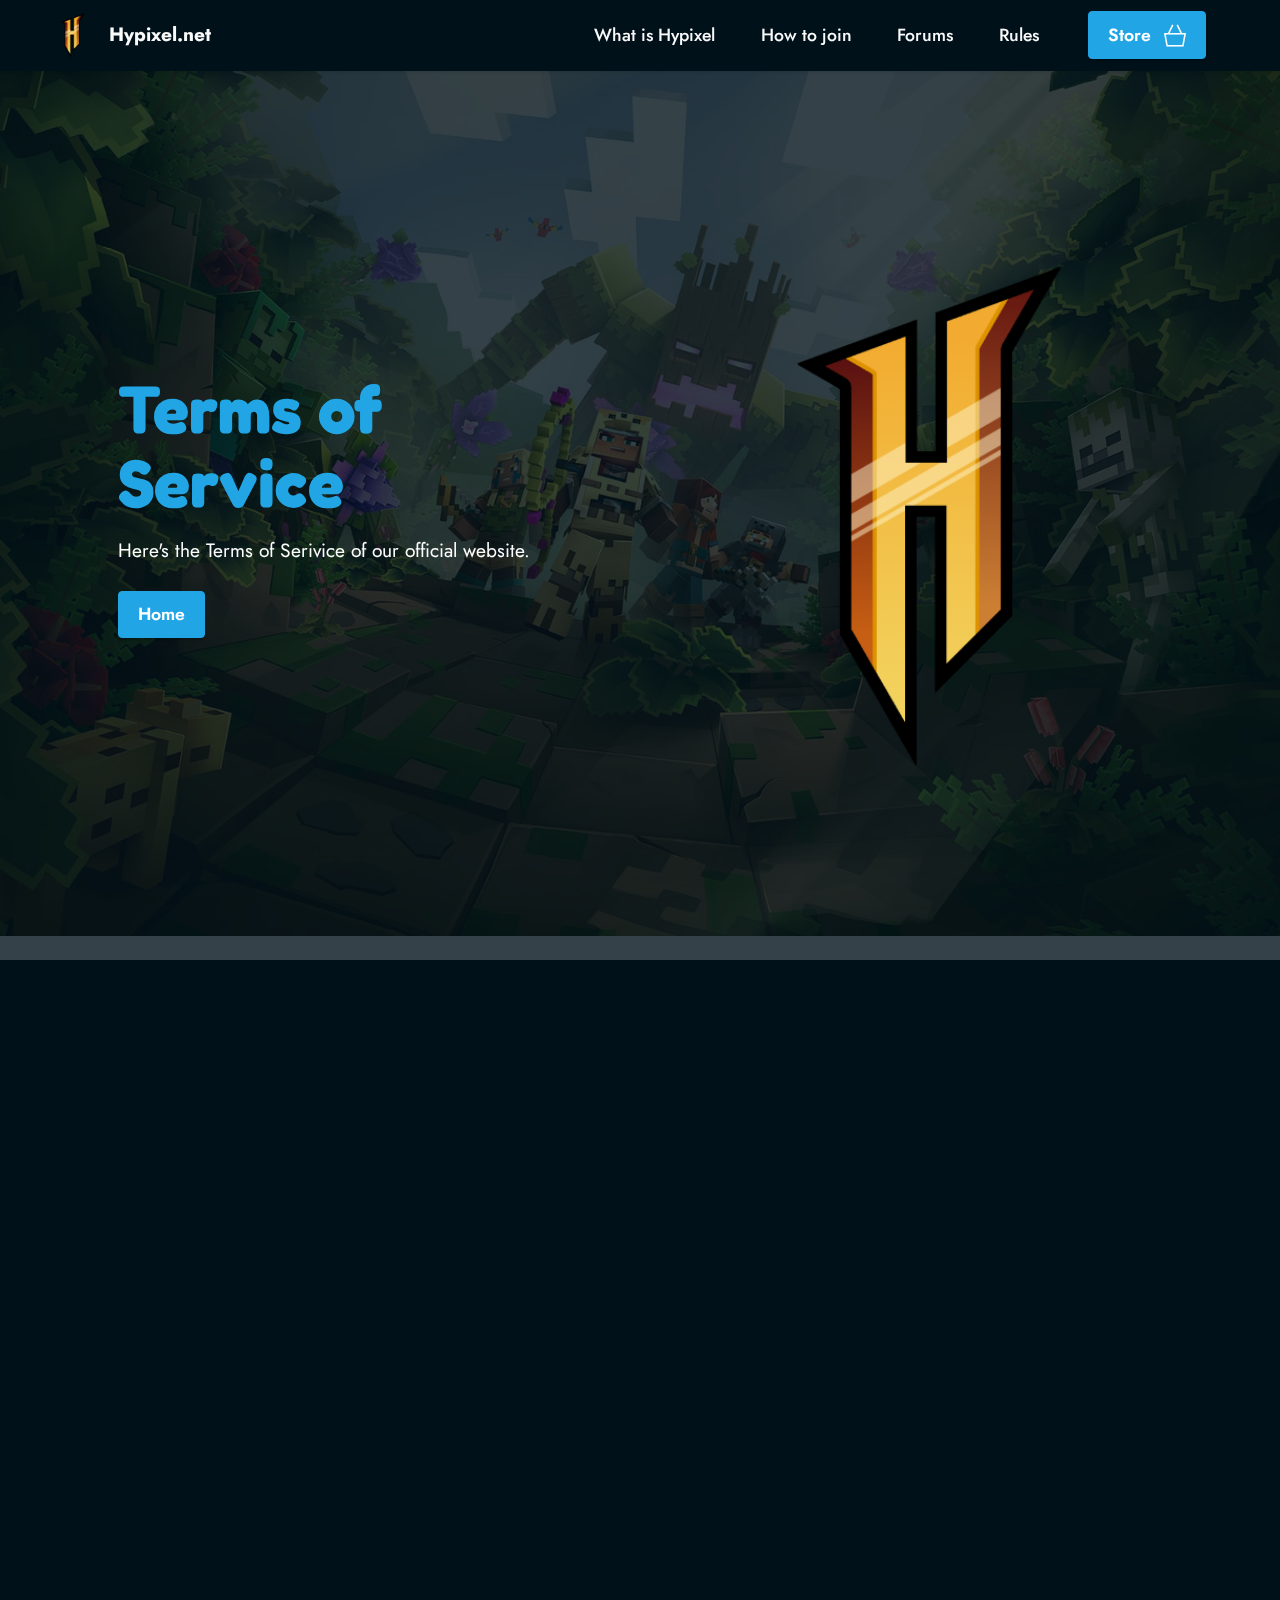
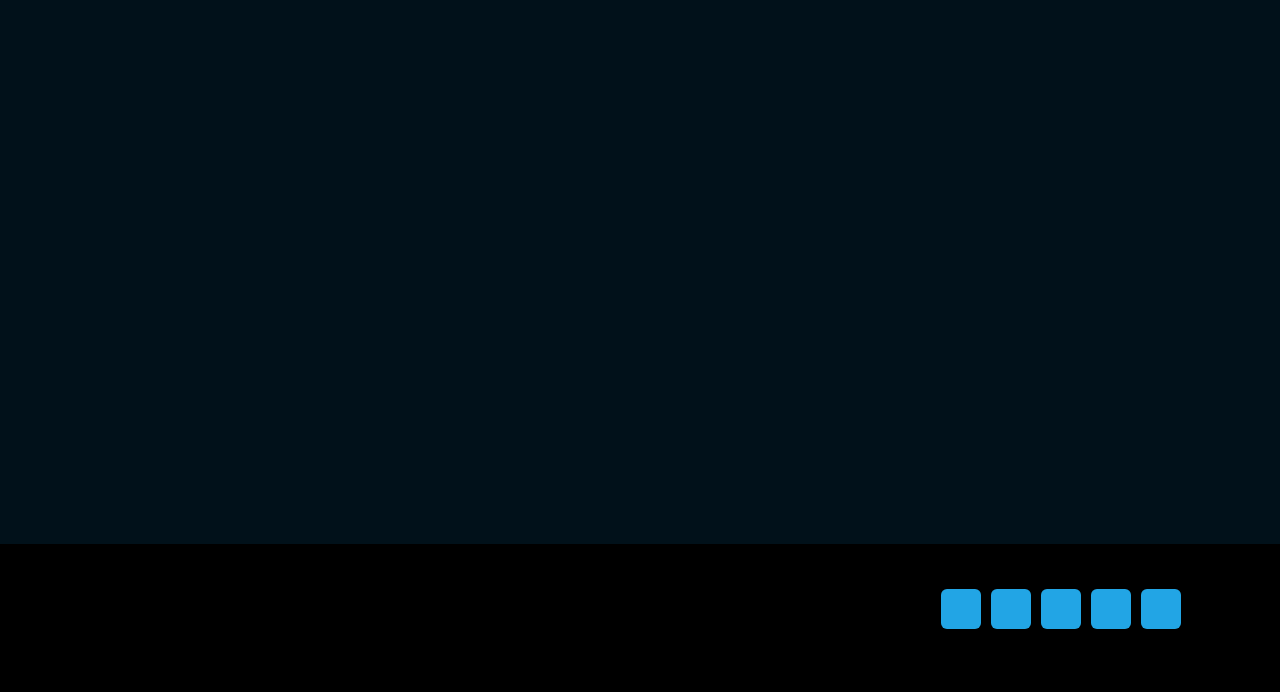
<file: tos.html>
<!DOCTYPE html>
<html  >
<head>
  
  <meta charset="UTF-8">
  <meta http-equiv="X-UA-Compatible" content="IE=edge">
  
  <meta name="twitter:card" content="summary_large_image"/>
  <meta name="twitter:image:src" content="">
  <meta property="og:image" content="">
  <meta name="twitter:title" content="Terms of Service - Hypixel">
  <meta name="viewport" content="width=device-width, initial-scale=1, minimum-scale=1">
  <link rel="shortcut icon" href="assets/images/512xnewhypixel.png" type="image/x-icon">
  <meta name="description" content="This is the Terms of Service page of the Minecraft server Hypixel.net">
  
  
  <title>Terms of Service - Hypixel</title>
  <link rel="stylesheet" href="assets/web/assets/mobirise-icons2/mobirise2.css">
  <link rel="stylesheet" href="assets/bootstrap/css/bootstrap.min.css">
  <link rel="stylesheet" href="assets/bootstrap/css/bootstrap-grid.min.css">
  <link rel="stylesheet" href="assets/bootstrap/css/bootstrap-reboot.min.css">
  <link rel="stylesheet" href="assets/parallax/jarallax.css">
  <link rel="stylesheet" href="assets/animatecss/animate.css">
  <link rel="stylesheet" href="assets/dropdown/css/style.css">
  <link rel="stylesheet" href="assets/socicon/css/styles.css">
  <link rel="stylesheet" href="assets/theme/css/style.css">
  <link rel="preload" href="https://fonts.googleapis.com/css?family=Fredoka+One:400&display=swap" as="style" onload="this.onload=null;this.rel='stylesheet'">
  <noscript><link rel="stylesheet" href="https://fonts.googleapis.com/css?family=Fredoka+One:400&display=swap"></noscript>
  <link rel="preload" href="https://fonts.googleapis.com/css?family=Jost:100,200,300,400,500,600,700,800,900,100i,200i,300i,400i,500i,600i,700i,800i,900i&display=swap" as="style" onload="this.onload=null;this.rel='stylesheet'">
  <noscript><link rel="stylesheet" href="https://fonts.googleapis.com/css?family=Jost:100,200,300,400,500,600,700,800,900,100i,200i,300i,400i,500i,600i,700i,800i,900i&display=swap"></noscript>
  <link rel="preload" as="style" href="assets/mobirise/css/mbr-additional.css"><link rel="stylesheet" href="assets/mobirise/css/mbr-additional.css" type="text/css">
  
  
  
  
</head>
<body>
  
  <section data-bs-version="5.1" class="menu menu2 cid-tkbL8n4vab" once="menu" id="menu2-16">
    
    <nav class="navbar navbar-dropdown navbar-fixed-top navbar-expand-lg">
        <div class="container-fluid">
            <div class="navbar-brand">
                <span class="navbar-logo">
                    <a href="#">
                        <img src="assets/images/512xnewhypixel.png" alt="" style="height: 3rem;">
                    </a>
                </span>
                <span class="navbar-caption-wrap"><a class="navbar-caption text-white display-7" href="#">Hypixel.net</a></span>
            </div>
            <button class="navbar-toggler" type="button" data-toggle="collapse" data-bs-toggle="collapse" data-target="#navbarSupportedContent" data-bs-target="#navbarSupportedContent" aria-controls="navbarNavAltMarkup" aria-expanded="false" aria-label="Toggle navigation">
                <div class="hamburger">
                    <span></span>
                    <span></span>
                    <span></span>
                    <span></span>
                </div>
            </button>
            <div class="collapse navbar-collapse" id="navbarSupportedContent">
                <ul class="navbar-nav nav-dropdown" data-app-modern-menu="true"><li class="nav-item"><a class="nav-link link text-white text-primary display-4" href="index.html#features13-2">What is Hypixel</a></li>
                    <li class="nav-item"><a class="nav-link link text-white text-primary display-4" href="index.html#features24-4">How to join</a></li><li class="nav-item"><a class="nav-link link text-white text-primary display-4" href="https://forum.hypixel.net" target="_blank">Forums</a></li>
                    <li class="nav-item"><a class="nav-link link text-white text-primary display-4" href="rules.html">Rules</a>
                    </li></ul>
                
                <div class="navbar-buttons mbr-section-btn"><a class="btn btn-primary display-4" href="https://hypixel.net" target="_blank"><span class="mobi-mbri mobi-mbri-shopping-basket mbr-iconfont mbr-iconfont-btn"></span>Store&nbsp;</a></div>
            </div>
        </div>
    </nav>
</section>

<section data-bs-version="5.1" class="header14 cid-tjqsbNJ1Xp mbr-fullscreen mbr-parallax-background" id="header14-e">

    

    
    <div class="mbr-overlay" style="opacity: 0.8; background-color: rgb(1, 17, 26);"></div>

    <div class="container">
        <div class="row justify-content-center align-items-center">
            <div class="col-12 col-md-6 image-wrapper">
                <img src="assets/images/512xnewhypixel.png" alt="">
            </div>
            <div class="col-12 col-md">
                <div class="text-wrapper">
                    <h1 class="mbr-section-title mbr-fonts-style mb-3 display-1"><strong>Terms of Service</strong></h1>
                    <p class="mbr-text mbr-fonts-style display-7">
                        Here's the Terms of Serivice of our official website.</p>
                    <div class="mbr-section-btn mt-3"><a class="btn btn-primary display-4" href="index.html">Home</a></div>
                </div>
            </div>
        </div>
    </div>
</section>

<section data-bs-version="5.1" class="content14 cid-tjqtR7benC" id="content14-h">
    

    
    
    
    <div class="container">
        <div class="row justify-content-center">
            <div class="col-md-12 col-lg-10">
                    <h3 class="mbr-section-title mbr-fonts-style mb-4 display-1">
                        <strong>Terms of Service</strong></h3>
                <ul class="list mbr-fonts-style display-7">
                    <li><strong>Lorem Ipsum<br></strong>Lorem ipsum dolor sit amet consectetur adipisicing elit. Ducimus voluptatibus provident quis ut a enim, sint, totam suscipit ipsa veritatis quaerat magni. Nihil at reprehenderit, perspiciatis atque ipsum consequuntur temporibus</li><li><strong>Lorem Impsum<br></strong>Lorem ipsum dolor sit amet consectetur adipisicing elit. Ducimus voluptatibus provident quis ut a enim, sint, totam suscipit ipsa veritatis quaerat magni. Nihil at reprehenderit, perspiciatis atque ipsum consequuntur temporibus</li><li><span style="font-size: 1.2rem;"><strong>Lorem Ipsum<br></strong>Lorem ipsum dolor sit amet consectetur adipisicing elit. Ducimus voluptatibus provident quis ut a enim, sint, totam suscipit ipsa veritatis quaerat magni. Nihil at reprehenderit, perspiciatis atque ipsum consequuntur temporibus<br></span></li>
                    <li><strong>Lorem Ipsum<br></strong>Lorem ipsum dolor sit amet consectetur adipisicing elit. Ducimus voluptatibus provident quis ut a enim, sint, totam suscipit ipsa veritatis quaerat magni. Nihil at reprehenderit, perspiciatis atque ipsum consequuntur temporibus</li><li><strong>Lorem Ipsum<br></strong>Lorem ipsum dolor sit amet consectetur adipisicing elit. Ducimus voluptatibus provident quis ut a enim, sint, totam suscipit ipsa veritatis quaerat magni. Nihil at reprehenderit, perspiciatis atque ipsum consequuntur temporibus</li><li><strong>Lorem Ipsum<br></strong>Lorem ipsum dolor sit amet consectetur adipisicing elit. Ducimus voluptatibus provident quis ut a enim, sint, totam suscipit ipsa veritatis quaerat magni. Nihil at reprehenderit, perspiciatis atque ipsum consequuntur temporibus</li><li><strong>Lorem Ipsum<br></strong>Lorem ipsum dolor sit amet consectetur adipisicing elit. Ducimus voluptatibus provident quis ut a enim, sint, totam suscipit ipsa veritatis quaerat magni. Nihil at reprehenderit, perspiciatis atque ipsum consequuntur temporibus</li>
                </ul>
            </div>
        </div>
    </div>
</section>

<section data-bs-version="5.1" class="footer1 cid-tkbGMWG3Nn" once="footer" id="footer01-15">
    
    
    <div class="container">
        <div class="row justify-content-center">
            <div class="col-md-12 col-lg-6 my-auto px-4 align-left">
                <p class="mbr-text text-grey mb-0 mbr-fonts-style display-7">
                    © Copyright 2022 <strong>Hypixel</strong>. All rights reserved.<br><a href="imprint.html" class="text-primary" target="_blank">Imprint </a>| <a href="privacy.html" class="text-primary" target="_blank">Privacy </a>| <a href="tos.html" class="text-primary" target="_blank">Terms of Service</a></p>
            </div>
            <div class="col-md-12 col-lg-6 px-4 align-right">
                <div class="social-list">
                    <div class="soc-item">
                        <a href="https://twitter.com" target="_blank">
                            <span class="mbr-iconfont mbr-iconfont-social socicon-twitter socicon"></span>
                        </a>
                    </div>
                    <div class="soc-item">
                        <a href="https://tiktok.com" target="_blank">
                            <span class="mbr-iconfont mbr-iconfont-social socicon-tiktok socicon"></span>
                        </a>
                    </div>
                    <div class="soc-item">
                        <a href="https://youtube.com" target="_blank">
                            <span class="mbr-iconfont mbr-iconfont-social socicon-youtube socicon"></span>
                        </a>
                    </div>
                    <div class="soc-item">
                        <a href="https://instagram.com" target="_blank">
                            <span class="mbr-iconfont mbr-iconfont-social socicon-instagram socicon"></span>
                        </a>
                    </div>
                    <div class="soc-item">
                        <a href="https://discord.com" target="_blank">
                            <span class="mbr-iconfont mbr-iconfont-social socicon-discord socicon"></span>
                        </a>
                    </div>

                    

                    

                    
                </div>
            </div>
        </div>
    </div>
</section>


<script src="assets/bootstrap/js/bootstrap.bundle.min.js"></script>
  <script src="assets/parallax/jarallax.js"></script>
  <script src="assets/smoothscroll/smooth-scroll.js"></script>
  <script src="assets/ytplayer/index.js"></script>
  <script src="assets/dropdown/js/navbar-dropdown.js"></script>
  <script src="assets/theme/js/script.js"></script>
  
  
  
  <input name="animation" type="hidden">
  </body>
</html>
</file>
<file: assets/web/assets/mobirise-icons2/mobirise2.css>
@font-face {
  font-family: 'Moririse2';
  font-display: swap;
  src:  url('mobirise2.eot?f2bix4');
  src:  url('mobirise2.eot?f2bix4#iefix') format('embedded-opentype'),
    url('mobirise2.ttf?f2bix4') format('truetype'),
    url('mobirise2.woff?f2bix4') format('woff'),
    url('mobirise2.svg?f2bix4#mobirise2') format('svg');
  font-weight: normal;
  font-style: normal;
}

[class^="mobi-"], [class*=" mobi-"] {
  /* use !important to prevent issues with browser extensions that change fonts */
  font-family: 'Moririse2' !important;
  speak: none;
  font-style: normal;
  font-weight: normal;
  font-variant: normal;
  text-transform: none;
  line-height: 1;

  /* Better Font Rendering =========== */
  -webkit-font-smoothing: antialiased;
  -moz-osx-font-smoothing: grayscale;
}

.mobi-mbri-add-submenu:before {
  content: "\e900";
}
.mobi-mbri-alert:before {
  content: "\e901";
}
.mobi-mbri-align-center:before {
  content: "\e902";
}
.mobi-mbri-align-justify:before {
  content: "\e903";
}
.mobi-mbri-align-left:before {
  content: "\e904";
}
.mobi-mbri-align-right:before {
  content: "\e905";
}
.mobi-mbri-android:before {
  content: "\e906";
}
.mobi-mbri-apple:before {
  content: "\e907";
}
.mobi-mbri-arrow-down:before {
  content: "\e908";
}
.mobi-mbri-arrow-next:before {
  content: "\e909";
}
.mobi-mbri-arrow-prev:before {
  content: "\e90a";
}
.mobi-mbri-arrow-up:before {
  content: "\e90b";
}
.mobi-mbri-bold:before {
  content: "\e90c";
}
.mobi-mbri-bookmark:before {
  content: "\e90d";
}
.mobi-mbri-bootstrap:before {
  content: "\e90e";
}
.mobi-mbri-briefcase:before {
  content: "\e90f";
}
.mobi-mbri-browse:before {
  content: "\e910";
}
.mobi-mbri-bulleted-list:before {
  content: "\e911";
}
.mobi-mbri-calendar:before {
  content: "\e912";
}
.mobi-mbri-camera:before {
  content: "\e913";
}
.mobi-mbri-cart-add:before {
  content: "\e914";
}
.mobi-mbri-cart-full:before {
  content: "\e915";
}
.mobi-mbri-cash:before {
  content: "\e916";
}
.mobi-mbri-change-style:before {
  content: "\e917";
}
.mobi-mbri-chat:before {
  content: "\e918";
}
.mobi-mbri-clock:before {
  content: "\e919";
}
.mobi-mbri-close:before {
  content: "\e91a";
}
.mobi-mbri-cloud:before {
  content: "\e91b";
}
.mobi-mbri-code:before {
  content: "\e91c";
}
.mobi-mbri-contact-form:before {
  content: "\e91d";
}
.mobi-mbri-credit-card:before {
  content: "\e91e";
}
.mobi-mbri-cursor-click:before {
  content: "\e91f";
}
.mobi-mbri-cust-feedback:before {
  content: "\e920";
}
.mobi-mbri-database:before {
  content: "\e921";
}
.mobi-mbri-delivery:before {
  content: "\e922";
}
.mobi-mbri-desktop:before {
  content: "\e923";
}
.mobi-mbri-devices:before {
  content: "\e924";
}
.mobi-mbri-down:before {
  content: "\e925";
}
.mobi-mbri-download-2:before {
  content: "\e926";
}
.mobi-mbri-download:before {
  content: "\e927";
}
.mobi-mbri-drag-n-drop-2:before {
  content: "\e928";
}
.mobi-mbri-drag-n-drop:before {
  content: "\e929";
}
.mobi-mbri-edit-2:before {
  content: "\e92a";
}
.mobi-mbri-edit:before {
  content: "\e92b";
}
.mobi-mbri-error:before {
  content: "\e92c";
}
.mobi-mbri-extension:before {
  content: "\e92d";
}
.mobi-mbri-features:before {
  content: "\e92e";
}
.mobi-mbri-file:before {
  content: "\e92f";
}
.mobi-mbri-flag:before {
  content: "\e930";
}
.mobi-mbri-folder:before {
  content: "\e931";
}
.mobi-mbri-gift:before {
  content: "\e932";
}
.mobi-mbri-github:before {
  content: "\e933";
}
.mobi-mbri-globe-2:before {
  content: "\e934";
}
.mobi-mbri-globe:before {
  content: "\e935";
}
.mobi-mbri-growing-chart:before {
  content: "\e936";
}
.mobi-mbri-hearth:before {
  content: "\e937";
}
.mobi-mbri-help:before {
  content: "\e938";
}
.mobi-mbri-home:before {
  content: "\e939";
}
.mobi-mbri-hot-cup:before {
  content: "\e93a";
}
.mobi-mbri-idea:before {
  content: "\e93b";
}
.mobi-mbri-image-gallery:before {
  content: "\e93c";
}
.mobi-mbri-image-slider:before {
  content: "\e93d";
}
.mobi-mbri-info:before {
  content: "\e93e";
}
.mobi-mbri-italic:before {
  content: "\e93f";
}
.mobi-mbri-key:before {
  content: "\e940";
}
.mobi-mbri-laptop:before {
  content: "\e941";
}
.mobi-mbri-layers:before {
  content: "\e942";
}
.mobi-mbri-left-right:before {
  content: "\e943";
}
.mobi-mbri-left:before {
  content: "\e944";
}
.mobi-mbri-letter:before {
  content: "\e945";
}
.mobi-mbri-like:before {
  content: "\e946";
}
.mobi-mbri-link:before {
  content: "\e947";
}
.mobi-mbri-lock:before {
  content: "\e948";
}
.mobi-mbri-login:before {
  content: "\e949";
}
.mobi-mbri-logout:before {
  content: "\e94a";
}
.mobi-mbri-magic-stick:before {
  content: "\e94b";
}
.mobi-mbri-map-pin:before {
  content: "\e94c";
}
.mobi-mbri-menu:before {
  content: "\e94d";
}
.mobi-mbri-mobile-2:before {
  content: "\e94e";
}
.mobi-mbri-mobile-horizontal:before {
  content: "\e94f";
}
.mobi-mbri-mobile:before {
  content: "\e950";
}
.mobi-mbri-mobirise:before {
  content: "\e951";
}
.mobi-mbri-more-horizontal:before {
  content: "\e952";
}
.mobi-mbri-more-vertical:before {
  content: "\e953";
}
.mobi-mbri-music:before {
  content: "\e954";
}
.mobi-mbri-new-file:before {
  content: "\e955";
}
.mobi-mbri-numbered-list:before {
  content: "\e956";
}
.mobi-mbri-opened-folder:before {
  content: "\e957";
}
.mobi-mbri-pages:before {
  content: "\e958";
}
.mobi-mbri-paper-plane:before {
  content: "\e959";
}
.mobi-mbri-paperclip:before {
  content: "\e95a";
}
.mobi-mbri-phone:before {
  content: "\e95b";
}
.mobi-mbri-photo:before {
  content: "\e95c";
}
.mobi-mbri-photos:before {
  content: "\e95d";
}
.mobi-mbri-pin:before {
  content: "\e95e";
}
.mobi-mbri-play:before {
  content: "\e95f";
}
.mobi-mbri-plus:before {
  content: "\e960";
}
.mobi-mbri-preview:before {
  content: "\e961";
}
.mobi-mbri-print:before {
  content: "\e962";
}
.mobi-mbri-protect:before {
  content: "\e963";
}
.mobi-mbri-question:before {
  content: "\e964";
}
.mobi-mbri-quote-left:before {
  content: "\e965";
}
.mobi-mbri-quote-right:before {
  content: "\e966";
}
.mobi-mbri-redo:before {
  content: "\e967";
}
.mobi-mbri-refresh:before {
  content: "\e968";
}
.mobi-mbri-responsive-2:before {
  content: "\e969";
}
.mobi-mbri-responsive:before {
  content: "\e96a";
}
.mobi-mbri-right:before {
  content: "\e96b";
}
.mobi-mbri-rocket:before {
  content: "\e96c";
}
.mobi-mbri-sad-face:before {
  content: "\e96d";
}
.mobi-mbri-sale:before {
  content: "\e96e";
}
.mobi-mbri-save:before {
  content: "\e96f";
}
.mobi-mbri-search:before {
  content: "\e970";
}
.mobi-mbri-setting-2:before {
  content: "\e971";
}
.mobi-mbri-setting-3:before {
  content: "\e972";
}
.mobi-mbri-setting:before {
  content: "\e973";
}
.mobi-mbri-share:before {
  content: "\e974";
}
.mobi-mbri-shopping-bag:before {
  content: "\e975";
}
.mobi-mbri-shopping-basket:before {
  content: "\e976";
}
.mobi-mbri-shopping-cart:before {
  content: "\e977";
}
.mobi-mbri-sites:before {
  content: "\e978";
}
.mobi-mbri-smile-face:before {
  content: "\e979";
}
.mobi-mbri-speed:before {
  content: "\e97a";
}
.mobi-mbri-star:before {
  content: "\e97b";
}
.mobi-mbri-success:before {
  content: "\e97c";
}
.mobi-mbri-sun:before {
  content: "\e97d";
}
.mobi-mbri-sun2:before {
  content: "\e97e";
}
.mobi-mbri-tablet-vertical:before {
  content: "\e97f";
}
.mobi-mbri-tablet:before {
  content: "\e980";
}
.mobi-mbri-target:before {
  content: "\e981";
}
.mobi-mbri-timer:before {
  content: "\e982";
}
.mobi-mbri-to-ftp:before {
  content: "\e983";
}
.mobi-mbri-to-local-drive:before {
  content: "\e984";
}
.mobi-mbri-touch-swipe:before {
  content: "\e985";
}
.mobi-mbri-touch:before {
  content: "\e986";
}
.mobi-mbri-trash:before {
  content: "\e987";
}
.mobi-mbri-underline:before {
  content: "\e988";
}
.mobi-mbri-undo:before {
  content: "\e989";
}
.mobi-mbri-unlink:before {
  content: "\e98a";
}
.mobi-mbri-unlock:before {
  content: "\e98b";
}
.mobi-mbri-up-down:before {
  content: "\e98c";
}
.mobi-mbri-up:before {
  content: "\e98d";
}
.mobi-mbri-update:before {
  content: "\e98e";
}
.mobi-mbri-upload-2:before {
  content: "\e98f";
}
.mobi-mbri-upload:before {
  content: "\e990";
}
.mobi-mbri-user-2:before {
  content: "\e991";
}
.mobi-mbri-user:before {
  content: "\e992";
}
.mobi-mbri-users:before {
  content: "\e993";
}
.mobi-mbri-video-play:before {
  content: "\e994";
}
.mobi-mbri-video:before {
  content: "\e995";
}
.mobi-mbri-watch:before {
  content: "\e996";
}
.mobi-mbri-website-theme-2:before {
  content: "\e997";
}
.mobi-mbri-website-theme:before {
  content: "\e998";
}
.mobi-mbri-wifi:before {
  content: "\e999";
}
.mobi-mbri-windows:before {
  content: "\e99a";
}
.mobi-mbri-zoom-in:before {
  content: "\e99b";
}
.mobi-mbri-zoom-out:before {
  content: "\e99c";
}
</file>
<file: assets/web/assets/mobirise-icons/mobirise-icons.css>
@font-face {
  font-family: 'MobiriseIcons';
  src:  url('mobirise-icons.eot?spat4u');
  src:  url('mobirise-icons.eot?spat4u#iefix') format('embedded-opentype'),
    url('mobirise-icons.ttf?spat4u') format('truetype'),
    url('mobirise-icons.woff?spat4u') format('woff'),
    url('mobirise-icons.svg?spat4u#MobiriseIcons') format('svg');
  font-weight: normal;
  font-style: normal;
  font-display: swap;
}

[class^="mbri-"], [class*=" mbri-"] {
  /* use !important to prevent issues with browser extensions that change fonts */
  font-family: MobiriseIcons !important;
  speak: none;
  font-style: normal;
  font-weight: normal;
  font-variant: normal;
  text-transform: none;
  line-height: 1;

  /* Better Font Rendering =========== */
  -webkit-font-smoothing: antialiased;
  -moz-osx-font-smoothing: grayscale;
}

.mbri-add-submenu:before {
  content: "\e900";
}
.mbri-alert:before {
  content: "\e901";
}
.mbri-align-center:before {
  content: "\e902";
}
.mbri-align-justify:before {
  content: "\e903";
}
.mbri-align-left:before {
  content: "\e904";
}
.mbri-align-right:before {
  content: "\e905";
}
.mbri-android:before {
  content: "\e906";
}
.mbri-apple:before {
  content: "\e907";
}
.mbri-arrow-down:before {
  content: "\e908";
}
.mbri-arrow-next:before {
  content: "\e909";
}
.mbri-arrow-prev:before {
  content: "\e90a";
}
.mbri-arrow-up:before {
  content: "\e90b";
}
.mbri-bold:before {
  content: "\e90c";
}
.mbri-bookmark:before {
  content: "\e90d";
}
.mbri-bootstrap:before {
  content: "\e90e";
}
.mbri-briefcase:before {
  content: "\e90f";
}
.mbri-browse:before {
  content: "\e910";
}
.mbri-bulleted-list:before {
  content: "\e911";
}
.mbri-calendar:before {
  content: "\e912";
}
.mbri-camera:before {
  content: "\e913";
}
.mbri-cart-add:before {
  content: "\e914";
}
.mbri-cart-full:before {
  content: "\e915";
}
.mbri-cash:before {
  content: "\e916";
}
.mbri-change-style:before {
  content: "\e917";
}
.mbri-chat:before {
  content: "\e918";
}
.mbri-clock:before {
  content: "\e919";
}
.mbri-close:before {
  content: "\e91a";
}
.mbri-cloud:before {
  content: "\e91b";
}
.mbri-code:before {
  content: "\e91c";
}
.mbri-contact-form:before {
  content: "\e91d";
}
.mbri-credit-card:before {
  content: "\e91e";
}
.mbri-cursor-click:before {
  content: "\e91f";
}
.mbri-cust-feedback:before {
  content: "\e920";
}
.mbri-database:before {
  content: "\e921";
}
.mbri-delivery:before {
  content: "\e922";
}
.mbri-desktop:before {
  content: "\e923";
}
.mbri-devices:before {
  content: "\e924";
}
.mbri-down:before {
  content: "\e925";
}
.mbri-download:before {
  content: "\e989";
}
.mbri-drag-n-drop:before {
  content: "\e927";
}
.mbri-drag-n-drop2:before {
  content: "\e928";
}
.mbri-edit:before {
  content: "\e929";
}
.mbri-edit2:before {
  content: "\e92a";
}
.mbri-error:before {
  content: "\e92b";
}
.mbri-extension:before {
  content: "\e92c";
}
.mbri-features:before {
  content: "\e92d";
}
.mbri-file:before {
  content: "\e92e";
}
.mbri-flag:before {
  content: "\e92f";
}
.mbri-folder:before {
  content: "\e930";
}
.mbri-gift:before {
  content: "\e931";
}
.mbri-github:before {
  content: "\e932";
}
.mbri-globe:before {
  content: "\e933";
}
.mbri-globe-2:before {
  content: "\e934";
}
.mbri-growing-chart:before {
  content: "\e935";
}
.mbri-hearth:before {
  content: "\e936";
}
.mbri-help:before {
  content: "\e937";
}
.mbri-home:before {
  content: "\e938";
}
.mbri-hot-cup:before {
  content: "\e939";
}
.mbri-idea:before {
  content: "\e93a";
}
.mbri-image-gallery:before {
  content: "\e93b";
}
.mbri-image-slider:before {
  content: "\e93c";
}
.mbri-info:before {
  content: "\e93d";
}
.mbri-italic:before {
  content: "\e93e";
}
.mbri-key:before {
  content: "\e93f";
}
.mbri-laptop:before {
  content: "\e940";
}
.mbri-layers:before {
  content: "\e941";
}
.mbri-left-right:before {
  content: "\e942";
}
.mbri-left:before {
  content: "\e943";
}
.mbri-letter:before {
  content: "\e944";
}
.mbri-like:before {
  content: "\e945";
}
.mbri-link:before {
  content: "\e946";
}
.mbri-lock:before {
  content: "\e947";
}
.mbri-login:before {
  content: "\e948";
}
.mbri-logout:before {
  content: "\e949";
}
.mbri-magic-stick:before {
  content: "\e94a";
}
.mbri-map-pin:before {
  content: "\e94b";
}
.mbri-menu:before {
  content: "\e94c";
}
.mbri-mobile:before {
  content: "\e94d";
}
.mbri-mobile2:before {
  content: "\e94e";
}
.mbri-mobirise:before {
  content: "\e94f";
}
.mbri-more-horizontal:before {
  content: "\e950";
}
.mbri-more-vertical:before {
  content: "\e951";
}
.mbri-music:before {
  content: "\e952";
}
.mbri-new-file:before {
  content: "\e953";
}
.mbri-numbered-list:before {
  content: "\e954";
}
.mbri-opened-folder:before {
  content: "\e955";
}
.mbri-pages:before {
  content: "\e956";
}
.mbri-paper-plane:before {
  content: "\e957";
}
.mbri-paperclip:before {
  content: "\e958";
}
.mbri-photo:before {
  content: "\e959";
}
.mbri-photos:before {
  content: "\e95a";
}
.mbri-pin:before {
  content: "\e95b";
}
.mbri-play:before {
  content: "\e95c";
}
.mbri-plus:before {
  content: "\e95d";
}
.mbri-preview:before {
  content: "\e95e";
}
.mbri-print:before {
  content: "\e95f";
}
.mbri-protect:before {
  content: "\e960";
}
.mbri-question:before {
  content: "\e961";
}
.mbri-quote-left:before {
  content: "\e962";
}
.mbri-quote-right:before {
  content: "\e963";
}
.mbri-refresh:before {
  content: "\e964";
}
.mbri-responsive:before {
  content: "\e965";
}
.mbri-right:before {
  content: "\e966";
}
.mbri-rocket:before {
  content: "\e967";
}
.mbri-sad-face:before {
  content: "\e968";
}
.mbri-sale:before {
  content: "\e969";
}
.mbri-save:before {
  content: "\e96a";
}
.mbri-search:before {
  content: "\e96b";
}
.mbri-setting:before {
  content: "\e96c";
}
.mbri-setting2:before {
  content: "\e96d";
}
.mbri-setting3:before {
  content: "\e96e";
}
.mbri-share:before {
  content: "\e96f";
}
.mbri-shopping-bag:before {
  content: "\e970";
}
.mbri-shopping-basket:before {
  content: "\e971";
}
.mbri-shopping-cart:before {
  content: "\e972";
}
.mbri-sites:before {
  content: "\e973";
}
.mbri-smile-face:before {
  content: "\e974";
}
.mbri-speed:before {
  content: "\e975";
}
.mbri-star:before {
  content: "\e976";
}
.mbri-success:before {
  content: "\e977";
}
.mbri-sun:before {
  content: "\e978";
}
.mbri-sun2:before {
  content: "\e979";
}
.mbri-tablet:before {
  content: "\e97a";
}
.mbri-tablet-vertical:before {
  content: "\e97b";
}
.mbri-target:before {
  content: "\e97c";
}
.mbri-timer:before {
  content: "\e97d";
}
.mbri-to-ftp:before {
  content: "\e97e";
}
.mbri-to-local-drive:before {
  content: "\e97f";
}
.mbri-touch-swipe:before {
  content: "\e980";
}
.mbri-touch:before {
  content: "\e981";
}
.mbri-trash:before {
  content: "\e982";
}
.mbri-underline:before {
  content: "\e983";
}
.mbri-unlink:before {
  content: "\e984";
}
.mbri-unlock:before {
  content: "\e985";
}
.mbri-up-down:before {
  content: "\e986";
}
.mbri-up:before {
  content: "\e987";
}
.mbri-update:before {
  content: "\e988";
}
.mbri-upload:before {
 content: "\e926"; 
}
.mbri-user:before {
  content: "\e98a";
}
.mbri-user2:before {
  content: "\e98b";
}
.mbri-users:before {
  content: "\e98c";
}
.mbri-video:before {
  content: "\e98d";
}
.mbri-video-play:before {
  content: "\e98e";
}
.mbri-watch:before {
  content: "\e98f";
}
.mbri-website-theme:before {
  content: "\e990";
}
.mbri-wifi:before {
  content: "\e991";
}
.mbri-windows:before {
  content: "\e992";
}
.mbri-zoom-out:before {
  content: "\e993";
}
.mbri-redo:before {
  content: "\e994";
}
.mbri-undo:before {
  content: "\e995";
}
</file>
<file: assets/parallax/jarallax.css>
.jarallax {
    position: relative;
    z-index: 0;
}
.jarallax > .jarallax-img {
    position: absolute;
    object-fit: cover;
    /* support for plugin https://github.com/bfred-it/object-fit-images */
    font-family: 'object-fit: cover;';
    top: 0;
    left: 0;
    width: 100%;
    height: 100%;
    z-index: -1;
}
</file>
<file: assets/dropdown/css/style.css>
.navbar-dropdown {
  left: 0;
  padding: 0;
  position: absolute;
  right: 0;
  top: 0;
  transition: all 0.45s ease;
  z-index: 1030;
  background: #282828; }
  .navbar-dropdown .navbar-logo {
    margin-right: 0.8rem;
    transition: margin 0.3s ease-in-out;
    vertical-align: middle; }
    .navbar-dropdown .navbar-logo img {
      height: 3.125rem;
      transition: all 0.3s ease-in-out; }
    .navbar-dropdown .navbar-logo.mbr-iconfont {
      font-size: 3.125rem;
      line-height: 3.125rem; }
  .navbar-dropdown .navbar-caption {
    font-weight: 700;
    white-space: normal;
    vertical-align: -4px;
    line-height: 3.125rem !important; }
    .navbar-dropdown .navbar-caption, .navbar-dropdown .navbar-caption:hover {
      color: inherit;
      text-decoration: none; }
  .navbar-dropdown .mbr-iconfont + .navbar-caption {
    vertical-align: -1px; }
  .navbar-dropdown.navbar-fixed-top {
    position: fixed; }
  .navbar-dropdown .navbar-brand span {
    vertical-align: -4px; }
  .navbar-dropdown.bg-color.transparent {
    background: none; }
  .navbar-dropdown.navbar-short .navbar-brand {
    padding: 0.625rem 0; }
    .navbar-dropdown.navbar-short .navbar-brand span {
      vertical-align: -1px; }
  .navbar-dropdown.navbar-short .navbar-caption {
    line-height: 2.375rem !important;
    vertical-align: -2px; }
  .navbar-dropdown.navbar-short .navbar-logo {
    margin-right: 0.5rem; }
    .navbar-dropdown.navbar-short .navbar-logo img {
      height: 2.375rem; }
    .navbar-dropdown.navbar-short .navbar-logo.mbr-iconfont {
      font-size: 2.375rem;
      line-height: 2.375rem; }
  .navbar-dropdown.navbar-short .mbr-table-cell {
    height: 3.625rem; }
  .navbar-dropdown .navbar-close {
    left: 0.6875rem;
    position: fixed;
    top: 0.75rem;
    z-index: 1000; }
  .navbar-dropdown .hamburger-icon {
    content: "";
    display: inline-block;
    vertical-align: middle;
    width: 16px;
    -webkit-box-shadow: 0 -6px 0 1px #282828,0 0 0 1px #282828,0 6px 0 1px #282828;
    -moz-box-shadow: 0 -6px 0 1px #282828,0 0 0 1px #282828,0 6px 0 1px #282828;
    box-shadow: 0 -6px 0 1px #282828,0 0 0 1px #282828,0 6px 0 1px #282828; }

.dropdown-menu .dropdown-toggle[data-toggle="dropdown-submenu"]::after {
  border-bottom: 0.35em solid transparent;
  border-left: 0.35em solid;
  border-right: 0;
  border-top: 0.35em solid transparent;
  margin-left: 0.3rem; }

.dropdown-menu .dropdown-item:focus {
  outline: 0; }

.nav-dropdown {
  font-size: 0.75rem;
  font-weight: 500;
  height: auto !important; }
  .nav-dropdown .nav-btn {
    padding-left: 1rem; }
  .nav-dropdown .link {
    margin: .667em 1.667em;
    font-weight: 500;
    padding: 0;
    transition: color .2s ease-in-out; }
    .nav-dropdown .link.dropdown-toggle {
      margin-right: 2.583em; }
      .nav-dropdown .link.dropdown-toggle::after {
        margin-left: .25rem;
        border-top: 0.35em solid;
        border-right: 0.35em solid transparent;
        border-left: 0.35em solid transparent;
        border-bottom: 0; }
      .nav-dropdown .link.dropdown-toggle[aria-expanded="true"] {
        margin: 0;
        padding: 0.667em 3.263em  0.667em 1.667em; }
  .nav-dropdown .link::after,
  .nav-dropdown .dropdown-item::after {
    color: inherit; }
  .nav-dropdown .btn {
    font-size: 0.75rem;
    font-weight: 700;
    letter-spacing: 0;
    margin-bottom: 0;
    padding-left: 1.25rem;
    padding-right: 1.25rem; }
  .nav-dropdown .dropdown-menu {
    border-radius: 0;
    border: 0;
    left: 0;
    margin: 0;
    padding-bottom: 1.25rem;
    padding-top: 1.25rem;
    position: relative; }
  .nav-dropdown .dropdown-submenu {
    margin-left: 0.125rem;
    top: 0; }
  .nav-dropdown .dropdown-item {
    font-weight: 500;
    line-height: 2;
    padding: 0.3846em 4.615em 0.3846em 1.5385em;
    position: relative;
    transition: color .2s ease-in-out, background-color .2s ease-in-out; }
    .nav-dropdown .dropdown-item::after {
      margin-top: -0.3077em;
      position: absolute;
      right: 1.1538em;
      top: 50%; }
    .nav-dropdown .dropdown-item:focus, .nav-dropdown .dropdown-item:hover {
      background: none; }

@media (max-width: 767px) {
  .nav-dropdown.navbar-toggleable-sm {
    bottom: 0;
    display: none;
    left: 0;
    overflow-x: hidden;
    position: fixed;
    top: 0;
    transform: translateX(-100%);
    -ms-transform: translateX(-100%);
    -webkit-transform: translateX(-100%);
    width: 18.75rem;
    z-index: 999; } }
.nav-dropdown.navbar-toggleable-xl {
  bottom: 0;
  display: none;
  left: 0;
  overflow-x: hidden;
  position: fixed;
  top: 0;
  transform: translateX(-100%);
  -ms-transform: translateX(-100%);
  -webkit-transform: translateX(-100%);
  width: 18.75rem;
  z-index: 999; }

.nav-dropdown-sm {
  display: block !important;
  overflow-x: hidden;
  overflow: auto;
  padding-top: 3.875rem; }
  .nav-dropdown-sm::after {
    content: "";
    display: block;
    height: 3rem;
    width: 100%; }
  .nav-dropdown-sm.collapse.in ~ .navbar-close {
    display: block !important; }
  .nav-dropdown-sm.collapsing, .nav-dropdown-sm.collapse.in {
    transform: translateX(0);
    -ms-transform: translateX(0);
    -webkit-transform: translateX(0);
    transition: all 0.25s ease-out;
    -webkit-transition: all 0.25s ease-out;
    background: #282828; }
  .nav-dropdown-sm.collapsing[aria-expanded="false"] {
    transform: translateX(-100%);
    -ms-transform: translateX(-100%);
    -webkit-transform: translateX(-100%); }
  .nav-dropdown-sm .nav-item {
    display: block;
    margin-left: 0 !important;
    padding-left: 0; }
  .nav-dropdown-sm .link,
  .nav-dropdown-sm .dropdown-item {
    border-top: 1px dotted rgba(255, 255, 255, 0.1);
    font-size: 0.8125rem;
    line-height: 1.6;
    margin: 0 !important;
    padding: 0.875rem 2.4rem 0.875rem 1.5625rem !important;
    position: relative;
    white-space: normal; }
    .nav-dropdown-sm .link:focus, .nav-dropdown-sm .link:hover,
    .nav-dropdown-sm .dropdown-item:focus,
    .nav-dropdown-sm .dropdown-item:hover {
      background: rgba(0, 0, 0, 0.2) !important;
      color: #c0a375; }
  .nav-dropdown-sm .nav-btn {
    position: relative;
    padding: 1.5625rem 1.5625rem 0 1.5625rem; }
    .nav-dropdown-sm .nav-btn::before {
      border-top: 1px dotted rgba(255, 255, 255, 0.1);
      content: "";
      left: 0;
      position: absolute;
      top: 0;
      width: 100%; }
    .nav-dropdown-sm .nav-btn + .nav-btn {
      padding-top: 0.625rem; }
      .nav-dropdown-sm .nav-btn + .nav-btn::before {
        display: none; }
  .nav-dropdown-sm .btn {
    padding: 0.625rem 0; }
  .nav-dropdown-sm .dropdown-toggle[data-toggle="dropdown-submenu"]::after {
    margin-left: .25rem;
    border-top: 0.35em solid;
    border-right: 0.35em solid transparent;
    border-left: 0.35em solid transparent;
    border-bottom: 0; }
  .nav-dropdown-sm .dropdown-toggle[data-toggle="dropdown-submenu"][aria-expanded="true"]::after {
    border-top: 0;
    border-right: 0.35em solid transparent;
    border-left: 0.35em solid transparent;
    border-bottom: 0.35em solid; }
  .nav-dropdown-sm .dropdown-menu {
    margin: 0;
    padding: 0;
    position: relative;
    top: 0;
    left: 0;
    width: 100%;
    border: 0;
    float: none;
    border-radius: 0;
    background: none; }
  .nav-dropdown-sm .dropdown-submenu {
    left: 100%;
    margin-left: 0.125rem;
    margin-top: -1.25rem;
    top: 0; }

.navbar-toggleable-sm .nav-dropdown .dropdown-menu {
  position: absolute; }

.navbar-toggleable-sm .nav-dropdown .dropdown-submenu {
  left: 100%;
  margin-left: 0.125rem;
  margin-top: -1.25rem;
  top: 0; }

.navbar-toggleable-sm.opened .nav-dropdown .dropdown-menu {
  position: relative; }

.navbar-toggleable-sm.opened .nav-dropdown .dropdown-submenu {
  left: 0;
  margin-left: 00rem;
  margin-top: 0rem;
  top: 0; }

.is-builder .nav-dropdown.collapsing {
  transition: none !important; }
</file>
<file: assets/socicon/css/styles.css>
@charset "UTF-8";

@font-face {
  font-family: 'Socicon';
  src:  url('../fonts/socicon.eot');
  src:  url('../fonts/socicon.eot?#iefix') format('embedded-opentype'),
    url('../fonts/socicon.woff2') format('woff2'),
    url('../fonts/socicon.ttf') format('truetype'),
    url('../fonts/socicon.woff') format('woff'),
    url('../fonts/socicon.svg#socicon') format('svg');
  font-weight: normal;
  font-style: normal;
  font-display: swap;
}

[data-icon]:before {
  font-family: "socicon" !important;
  content: attr(data-icon);
  font-style: normal !important;
  font-weight: normal !important;
  font-variant: normal !important;
  text-transform: none !important;
  speak: none;
  line-height: 1;
  -webkit-font-smoothing: antialiased;
  -moz-osx-font-smoothing: grayscale;
}

[class^="socicon-"], [class*=" socicon-"] {
  /* use !important to prevent issues with browser extensions that change fonts */
  font-family: 'Socicon' !important;
  speak: none;
  font-style: normal;
  font-weight: normal;
  font-variant: normal;
  text-transform: none;
  line-height: 1;

  /* Better Font Rendering =========== */
  -webkit-font-smoothing: antialiased;
  -moz-osx-font-smoothing: grayscale;
}

.socicon-eitaa:before {
  content: "\e97c";
}
.socicon-soroush:before {
  content: "\e97d";
}
.socicon-bale:before {
  content: "\e97e";
}
.socicon-zazzle:before {
  content: "\e97b";
}
.socicon-society6:before {
  content: "\e97a";
}
.socicon-redbubble:before {
  content: "\e979";
}
.socicon-avvo:before {
  content: "\e978";
}
.socicon-stitcher:before {
  content: "\e977";
}
.socicon-googlehangouts:before {
  content: "\e974";
}
.socicon-dlive:before {
  content: "\e975";
}
.socicon-vsco:before {
  content: "\e976";
}
.socicon-flipboard:before {
  content: "\e973";
}
.socicon-ubuntu:before {
  content: "\e958";
}
.socicon-artstation:before {
  content: "\e959";
}
.socicon-invision:before {
  content: "\e95a";
}
.socicon-torial:before {
  content: "\e95b";
}
.socicon-collectorz:before {
  content: "\e95c";
}
.socicon-seenthis:before {
  content: "\e95d";
}
.socicon-googleplaymusic:before {
  content: "\e95e";
}
.socicon-debian:before {
  content: "\e95f";
}
.socicon-filmfreeway:before {
  content: "\e960";
}
.socicon-gnome:before {
  content: "\e961";
}
.socicon-itchio:before {
  content: "\e962";
}
.socicon-jamendo:before {
  content: "\e963";
}
.socicon-mix:before {
  content: "\e964";
}
.socicon-sharepoint:before {
  content: "\e965";
}
.socicon-tinder:before {
  content: "\e966";
}
.socicon-windguru:before {
  content: "\e967";
}
.socicon-cdbaby:before {
  content: "\e968";
}
.socicon-elementaryos:before {
  content: "\e969";
}
.socicon-stage32:before {
  content: "\e96a";
}
.socicon-tiktok:before {
  content: "\e96b";
}
.socicon-gitter:before {
  content: "\e96c";
}
.socicon-letterboxd:before {
  content: "\e96d";
}
.socicon-threema:before {
  content: "\e96e";
}
.socicon-splice:before {
  content: "\e96f";
}
.socicon-metapop:before {
  content: "\e970";
}
.socicon-naver:before {
  content: "\e971";
}
.socicon-remote:before {
  content: "\e972";
}
.socicon-internet:before {
  content: "\e957";
}
.socicon-moddb:before {
  content: "\e94b";
}
.socicon-indiedb:before {
  content: "\e94c";
}
.socicon-traxsource:before {
  content: "\e94d";
}
.socicon-gamefor:before {
  content: "\e94e";
}
.socicon-pixiv:before {
  content: "\e94f";
}
.socicon-myanimelist:before {
  content: "\e950";
}
.socicon-blackberry:before {
  content: "\e951";
}
.socicon-wickr:before {
  content: "\e952";
}
.socicon-spip:before {
  content: "\e953";
}
.socicon-napster:before {
  content: "\e954";
}
.socicon-beatport:before {
  content: "\e955";
}
.socicon-hackerone:before {
  content: "\e956";
}
.socicon-hackernews:before {
  content: "\e946";
}
.socicon-smashwords:before {
  content: "\e947";
}
.socicon-kobo:before {
  content: "\e948";
}
.socicon-bookbub:before {
  content: "\e949";
}
.socicon-mailru:before {
  content: "\e94a";
}
.socicon-gitlab:before {
  content: "\e945";
}
.socicon-instructables:before {
  content: "\e944";
}
.socicon-portfolio:before {
  content: "\e943";
}
.socicon-codered:before {
  content: "\e940";
}
.socicon-origin:before {
  content: "\e941";
}
.socicon-nextdoor:before {
  content: "\e942";
}
.socicon-udemy:before {
  content: "\e93f";
}
.socicon-livemaster:before {
  content: "\e93e";
}
.socicon-crunchbase:before {
  content: "\e93b";
}
.socicon-homefy:before {
  content: "\e93c";
}
.socicon-calendly:before {
  content: "\e93d";
}
.socicon-realtor:before {
  content: "\e90f";
}
.socicon-tidal:before {
  content: "\e910";
}
.socicon-qobuz:before {
  content: "\e911";
}
.socicon-natgeo:before {
  content: "\e912";
}
.socicon-mastodon:before {
  content: "\e913";
}
.socicon-unsplash:before {
  content: "\e914";
}
.socicon-homeadvisor:before {
  content: "\e915";
}
.socicon-angieslist:before {
  content: "\e916";
}
.socicon-codepen:before {
  content: "\e917";
}
.socicon-slack:before {
  content: "\e918";
}
.socicon-openaigym:before {
  content: "\e919";
}
.socicon-logmein:before {
  content: "\e91a";
}
.socicon-fiverr:before {
  content: "\e91b";
}
.socicon-gotomeeting:before {
  content: "\e91c";
}
.socicon-aliexpress:before {
  content: "\e91d";
}
.socicon-guru:before {
  content: "\e91e";
}
.socicon-appstore:before {
  content: "\e91f";
}
.socicon-homes:before {
  content: "\e920";
}
.socicon-zoom:before {
  content: "\e921";
}
.socicon-alibaba:before {
  content: "\e922";
}
.socicon-craigslist:before {
  content: "\e923";
}
.socicon-wix:before {
  content: "\e924";
}
.socicon-redfin:before {
  content: "\e925";
}
.socicon-googlecalendar:before {
  content: "\e926";
}
.socicon-shopify:before {
  content: "\e927";
}
.socicon-freelancer:before {
  content: "\e928";
}
.socicon-seedrs:before {
  content: "\e929";
}
.socicon-bing:before {
  content: "\e92a";
}
.socicon-doodle:before {
  content: "\e92b";
}
.socicon-bonanza:before {
  content: "\e92c";
}
.socicon-squarespace:before {
  content: "\e92d";
}
.socicon-toptal:before {
  content: "\e92e";
}
.socicon-gust:before {
  content: "\e92f";
}
.socicon-ask:before {
  content: "\e930";
}
.socicon-trulia:before {
  content: "\e931";
}
.socicon-loomly:before {
  content: "\e932";
}
.socicon-ghost:before {
  content: "\e933";
}
.socicon-upwork:before {
  content: "\e934";
}
.socicon-fundable:before {
  content: "\e935";
}
.socicon-booking:before {
  content: "\e936";
}
.socicon-googlemaps:before {
  content: "\e937";
}
.socicon-zillow:before {
  content: "\e938";
}
.socicon-niconico:before {
  content: "\e939";
}
.socicon-toneden:before {
  content: "\e93a";
}
.socicon-augment:before {
  content: "\e908";
}
.socicon-bitbucket:before {
  content: "\e909";
}
.socicon-fyuse:before {
  content: "\e90a";
}
.socicon-yt-gaming:before {
  content: "\e90b";
}
.socicon-sketchfab:before {
  content: "\e90c";
}
.socicon-mobcrush:before {
  content: "\e90d";
}
.socicon-microsoft:before {
  content: "\e90e";
}
.socicon-pandora:before {
  content: "\e907";
}
.socicon-messenger:before {
  content: "\e906";
}
.socicon-gamewisp:before {
  content: "\e905";
}
.socicon-bloglovin:before {
  content: "\e904";
}
.socicon-tunein:before {
  content: "\e903";
}
.socicon-gamejolt:before {
  content: "\e901";
}
.socicon-trello:before {
  content: "\e902";
}
.socicon-spreadshirt:before {
  content: "\e900";
}
.socicon-500px:before {
  content: "\e000";
}
.socicon-8tracks:before {
  content: "\e001";
}
.socicon-airbnb:before {
  content: "\e002";
}
.socicon-alliance:before {
  content: "\e003";
}
.socicon-amazon:before {
  content: "\e004";
}
.socicon-amplement:before {
  content: "\e005";
}
.socicon-android:before {
  content: "\e006";
}
.socicon-angellist:before {
  content: "\e007";
}
.socicon-apple:before {
  content: "\e008";
}
.socicon-appnet:before {
  content: "\e009";
}
.socicon-baidu:before {
  content: "\e00a";
}
.socicon-bandcamp:before {
  content: "\e00b";
}
.socicon-battlenet:before {
  content: "\e00c";
}
.socicon-mixer:before {
  content: "\e00d";
}
.socicon-bebee:before {
  content: "\e00e";
}
.socicon-bebo:before {
  content: "\e00f";
}
.socicon-behance:before {
  content: "\e010";
}
.socicon-blizzard:before {
  content: "\e011";
}
.socicon-blogger:before {
  content: "\e012";
}
.socicon-buffer:before {
  content: "\e013";
}
.socicon-chrome:before {
  content: "\e014";
}
.socicon-coderwall:before {
  content: "\e015";
}
.socicon-curse:before {
  content: "\e016";
}
.socicon-dailymotion:before {
  content: "\e017";
}
.socicon-deezer:before {
  content: "\e018";
}
.socicon-delicious:before {
  content: "\e019";
}
.socicon-deviantart:before {
  content: "\e01a";
}
.socicon-diablo:before {
  content: "\e01b";
}
.socicon-digg:before {
  content: "\e01c";
}
.socicon-discord:before {
  content: "\e01d";
}
.socicon-disqus:before {
  content: "\e01e";
}
.socicon-douban:before {
  content: "\e01f";
}
.socicon-draugiem:before {
  content: "\e020";
}
.socicon-dribbble:before {
  content: "\e021";
}
.socicon-drupal:before {
  content: "\e022";
}
.socicon-ebay:before {
  content: "\e023";
}
.socicon-ello:before {
  content: "\e024";
}
.socicon-endomodo:before {
  content: "\e025";
}
.socicon-envato:before {
  content: "\e026";
}
.socicon-etsy:before {
  content: "\e027";
}
.socicon-facebook:before {
  content: "\e028";
}
.socicon-feedburner:before {
  content: "\e029";
}
.socicon-filmweb:before {
  content: "\e02a";
}
.socicon-firefox:before {
  content: "\e02b";
}
.socicon-flattr:before {
  content: "\e02c";
}
.socicon-flickr:before {
  content: "\e02d";
}
.socicon-formulr:before {
  content: "\e02e";
}
.socicon-forrst:before {
  content: "\e02f";
}
.socicon-foursquare:before {
  content: "\e030";
}
.socicon-friendfeed:before {
  content: "\e031";
}
.socicon-github:before {
  content: "\e032";
}
.socicon-goodreads:before {
  content: "\e033";
}
.socicon-google:before {
  content: "\e034";
}
.socicon-googlescholar:before {
  content: "\e035";
}
.socicon-googlegroups:before {
  content: "\e036";
}
.socicon-googlephotos:before {
  content: "\e037";
}
.socicon-googleplus:before {
  content: "\e038";
}
.socicon-grooveshark:before {
  content: "\e039";
}
.socicon-hackerrank:before {
  content: "\e03a";
}
.socicon-hearthstone:before {
  content: "\e03b";
}
.socicon-hellocoton:before {
  content: "\e03c";
}
.socicon-heroes:before {
  content: "\e03d";
}
.socicon-smashcast:before {
  content: "\e03e";
}
.socicon-horde:before {
  content: "\e03f";
}
.socicon-houzz:before {
  content: "\e040";
}
.socicon-icq:before {
  content: "\e041";
}
.socicon-identica:before {
  content: "\e042";
}
.socicon-imdb:before {
  content: "\e043";
}
.socicon-instagram:before {
  content: "\e044";
}
.socicon-issuu:before {
  content: "\e045";
}
.socicon-istock:before {
  content: "\e046";
}
.socicon-itunes:before {
  content: "\e047";
}
.socicon-keybase:before {
  content: "\e048";
}
.socicon-lanyrd:before {
  content: "\e049";
}
.socicon-lastfm:before {
  content: "\e04a";
}
.socicon-line:before {
  content: "\e04b";
}
.socicon-linkedin:before {
  content: "\e04c";
}
.socicon-livejournal:before {
  content: "\e04d";
}
.socicon-lyft:before {
  content: "\e04e";
}
.socicon-macos:before {
  content: "\e04f";
}
.socicon-mail:before {
  content: "\e050";
}
.socicon-medium:before {
  content: "\e051";
}
.socicon-meetup:before {
  content: "\e052";
}
.socicon-mixcloud:before {
  content: "\e053";
}
.socicon-modelmayhem:before {
  content: "\e054";
}
.socicon-mumble:before {
  content: "\e055";
}
.socicon-myspace:before {
  content: "\e056";
}
.socicon-newsvine:before {
  content: "\e057";
}
.socicon-nintendo:before {
  content: "\e058";
}
.socicon-npm:before {
  content: "\e059";
}
.socicon-odnoklassniki:before {
  content: "\e05a";
}
.socicon-openid:before {
  content: "\e05b";
}
.socicon-opera:before {
  content: "\e05c";
}
.socicon-outlook:before {
  content: "\e05d";
}
.socicon-overwatch:before {
  content: "\e05e";
}
.socicon-patreon:before {
  content: "\e05f";
}
.socicon-paypal:before {
  content: "\e060";
}
.socicon-periscope:before {
  content: "\e061";
}
.socicon-persona:before {
  content: "\e062";
}
.socicon-pinterest:before {
  content: "\e063";
}
.socicon-play:before {
  content: "\e064";
}
.socicon-player:before {
  content: "\e065";
}
.socicon-playstation:before {
  content: "\e066";
}
.socicon-pocket:before {
  content: "\e067";
}
.socicon-qq:before {
  content: "\e068";
}
.socicon-quora:before {
  content: "\e069";
}
.socicon-raidcall:before {
  content: "\e06a";
}
.socicon-ravelry:before {
  content: "\e06b";
}
.socicon-reddit:before {
  content: "\e06c";
}
.socicon-renren:before {
  content: "\e06d";
}
.socicon-researchgate:before {
  content: "\e06e";
}
.socicon-residentadvisor:before {
  content: "\e06f";
}
.socicon-reverbnation:before {
  content: "\e070";
}
.socicon-rss:before {
  content: "\e071";
}
.socicon-sharethis:before {
  content: "\e072";
}
.socicon-skype:before {
  content: "\e073";
}
.socicon-slideshare:before {
  content: "\e074";
}
.socicon-smugmug:before {
  content: "\e075";
}
.socicon-snapchat:before {
  content: "\e076";
}
.socicon-songkick:before {
  content: "\e077";
}
.socicon-soundcloud:before {
  content: "\e078";
}
.socicon-spotify:before {
  content: "\e079";
}
.socicon-stackexchange:before {
  content: "\e07a";
}
.socicon-stackoverflow:before {
  content: "\e07b";
}
.socicon-starcraft:before {
  content: "\e07c";
}
.socicon-stayfriends:before {
  content: "\e07d";
}
.socicon-steam:before {
  content: "\e07e";
}
.socicon-storehouse:before {
  content: "\e07f";
}
.socicon-strava:before {
  content: "\e080";
}
.socicon-streamjar:before {
  content: "\e081";
}
.socicon-stumbleupon:before {
  content: "\e082";
}
.socicon-swarm:before {
  content: "\e083";
}
.socicon-teamspeak:before {
  content: "\e084";
}
.socicon-teamviewer:before {
  content: "\e085";
}
.socicon-technorati:before {
  content: "\e086";
}
.socicon-telegram:before {
  content: "\e087";
}
.socicon-tripadvisor:before {
  content: "\e088";
}
.socicon-tripit:before {
  content: "\e089";
}
.socicon-triplej:before {
  content: "\e08a";
}
.socicon-tumblr:before {
  content: "\e08b";
}
.socicon-twitch:before {
  content: "\e08c";
}
.socicon-twitter:before {
  content: "\e08d";
}
.socicon-uber:before {
  content: "\e08e";
}
.socicon-ventrilo:before {
  content: "\e08f";
}
.socicon-viadeo:before {
  content: "\e090";
}
.socicon-viber:before {
  content: "\e091";
}
.socicon-viewbug:before {
  content: "\e092";
}
.socicon-vimeo:before {
  content: "\e093";
}
.socicon-vine:before {
  content: "\e094";
}
.socicon-vkontakte:before {
  content: "\e095";
}
.socicon-warcraft:before {
  content: "\e096";
}
.socicon-wechat:before {
  content: "\e097";
}
.socicon-weibo:before {
  content: "\e098";
}
.socicon-whatsapp:before {
  content: "\e099";
}
.socicon-wikipedia:before {
  content: "\e09a";
}
.socicon-windows:before {
  content: "\e09b";
}
.socicon-wordpress:before {
  content: "\e09c";
}
.socicon-wykop:before {
  content: "\e09d";
}
.socicon-xbox:before {
  content: "\e09e";
}
.socicon-xing:before {
  content: "\e09f";
}
.socicon-yahoo:before {
  content: "\e0a0";
}
.socicon-yammer:before {
  content: "\e0a1";
}
.socicon-yandex:before {
  content: "\e0a2";
}
.socicon-yelp:before {
  content: "\e0a3";
}
.socicon-younow:before {
  content: "\e0a4";
}
.socicon-youtube:before {
  content: "\e0a5";
}
.socicon-zapier:before {
  content: "\e0a6";
}
.socicon-zerply:before {
  content: "\e0a7";
}
.socicon-zomato:before {
  content: "\e0a8";
}
.socicon-zynga:before {
  content: "\e0a9";
}
</file>
<file: assets/theme/css/style.css>
@charset "UTF-8";
section {
  background-color: #ffffff;
}

body {
  font-style: normal;
  line-height: 1.5;
  font-weight: 400;
  color: #232323;
  position: relative;
}

button {
  background-color: transparent;
  border-color: transparent;
}

section,
.container,
.container-fluid {
  position: relative;
  word-wrap: break-word;
}

a.mbr-iconfont:hover {
  text-decoration: none;
}

.article .lead p,
.article .lead ul,
.article .lead ol,
.article .lead pre,
.article .lead blockquote {
  margin-bottom: 0;
}

a {
  font-style: normal;
  font-weight: 400;
  cursor: pointer;
}
a, a:hover {
  text-decoration: none;
}

.mbr-section-title {
  font-style: normal;
  line-height: 1.3;
}

.mbr-section-subtitle {
  line-height: 1.3;
}

.mbr-text {
  font-style: normal;
  line-height: 1.7;
}

h1,
h2,
h3,
h4,
h5,
h6,
.display-1,
.display-2,
.display-4,
.display-5,
.display-7,
span,
p,
a {
  line-height: 1;
  word-break: break-word;
  word-wrap: break-word;
  font-weight: 400;
}

b,
strong {
  font-weight: bold;
}

input:-webkit-autofill, input:-webkit-autofill:hover, input:-webkit-autofill:focus, input:-webkit-autofill:active {
  transition-delay: 9999s;
  -webkit-transition-property: background-color, color;
  transition-property: background-color, color;
}

textarea[type=hidden] {
  display: none;
}

section {
  background-position: 50% 50%;
  background-repeat: no-repeat;
  background-size: cover;
}
section .mbr-background-video,
section .mbr-background-video-preview {
  position: absolute;
  bottom: 0;
  left: 0;
  right: 0;
  top: 0;
}

.hidden {
  visibility: hidden;
}

.mbr-z-index20 {
  z-index: 20;
}

/*! Base colors */
.mbr-white {
  color: #ffffff;
}

.mbr-black {
  color: #111111;
}

.mbr-bg-white {
  background-color: #ffffff;
}

.mbr-bg-black {
  background-color: #000000;
}

/*! Text-aligns */
.align-left {
  text-align: left;
}

.align-center {
  text-align: center;
}

.align-right {
  text-align: right;
}

/*! Font-weight  */
.mbr-light {
  font-weight: 300;
}

.mbr-regular {
  font-weight: 400;
}

.mbr-semibold {
  font-weight: 500;
}

.mbr-bold {
  font-weight: 700;
}

/*! Media  */
.media-content {
  flex-basis: 100%;
}

.media-container-row {
  display: flex;
  flex-direction: row;
  flex-wrap: wrap;
  justify-content: center;
  align-content: center;
  align-items: start;
}
.media-container-row .media-size-item {
  width: 400px;
}

.media-container-column {
  display: flex;
  flex-direction: column;
  flex-wrap: wrap;
  justify-content: center;
  align-content: center;
  align-items: stretch;
}
.media-container-column > * {
  width: 100%;
}

@media (min-width: 992px) {
  .media-container-row {
    flex-wrap: nowrap;
  }
}
figure {
  margin-bottom: 0;
  overflow: hidden;
}

figure[mbr-media-size] {
  transition: width 0.1s;
}

img,
iframe {
  display: block;
  width: 100%;
}

.card {
  background-color: transparent;
  border: none;
}

.card-box {
  width: 100%;
}

.card-img {
  text-align: center;
  flex-shrink: 0;
  -webkit-flex-shrink: 0;
}

.media {
  max-width: 100%;
  margin: 0 auto;
}

.mbr-figure {
  align-self: center;
}

.media-container > div {
  max-width: 100%;
}

.mbr-figure img,
.card-img img {
  width: 100%;
}

@media (max-width: 991px) {
  .media-size-item {
    width: auto !important;
  }

  .media {
    width: auto;
  }

  .mbr-figure {
    width: 100% !important;
  }
}
/*! Buttons */
.mbr-section-btn {
  margin-left: -0.6rem;
  margin-right: -0.6rem;
  font-size: 0;
}

.btn {
  font-weight: 600;
  border-width: 1px;
  font-style: normal;
  margin: 0.6rem 0.6rem;
  white-space: normal;
  transition: all 0.2s ease-in-out;
  display: inline-flex;
  align-items: center;
  justify-content: center;
  word-break: break-word;
}

.btn-sm {
  font-weight: 600;
  letter-spacing: 0px;
  transition: all 0.3s ease-in-out;
}

.btn-md {
  font-weight: 600;
  letter-spacing: 0px;
  transition: all 0.3s ease-in-out;
}

.btn-lg {
  font-weight: 600;
  letter-spacing: 0px;
  transition: all 0.3s ease-in-out;
}

.btn-form {
  margin: 0;
}
.btn-form:hover {
  cursor: pointer;
}

nav .mbr-section-btn {
  margin-left: 0rem;
  margin-right: 0rem;
}

/*! Btn icon margin */
.btn .mbr-iconfont,
.btn.btn-sm .mbr-iconfont {
  order: 1;
  cursor: pointer;
  margin-left: 0.5rem;
  vertical-align: sub;
}

.btn.btn-md .mbr-iconfont,
.btn.btn-md .mbr-iconfont {
  margin-left: 0.8rem;
}

.mbr-regular {
  font-weight: 400;
}

.mbr-semibold {
  font-weight: 500;
}

.mbr-bold {
  font-weight: 700;
}

[type=submit] {
  -webkit-appearance: none;
}

/*! Full-screen */
.mbr-fullscreen .mbr-overlay {
  min-height: 100vh;
}

.mbr-fullscreen {
  display: flex;
  display: -moz-flex;
  display: -ms-flex;
  display: -o-flex;
  align-items: center;
  min-height: 100vh;
  padding-top: 3rem;
  padding-bottom: 3rem;
}

/*! Map */
.map {
  height: 25rem;
  position: relative;
}
.map iframe {
  width: 100%;
  height: 100%;
}

/*! Scroll to top arrow */
.mbr-arrow-up {
  bottom: 25px;
  right: 90px;
  position: fixed;
  text-align: right;
  z-index: 5000;
  color: #ffffff;
  font-size: 22px;
}

.mbr-arrow-up a {
  background: rgba(0, 0, 0, 0.2);
  border-radius: 50%;
  color: #fff;
  display: inline-block;
  height: 60px;
  width: 60px;
  border: 2px solid #fff;
  outline-style: none !important;
  position: relative;
  text-decoration: none;
  transition: all 0.3s ease-in-out;
  cursor: pointer;
  text-align: center;
}
.mbr-arrow-up a:hover {
  background-color: rgba(0, 0, 0, 0.4);
}
.mbr-arrow-up a i {
  line-height: 60px;
}

.mbr-arrow-up-icon {
  display: block;
  color: #fff;
}

.mbr-arrow-up-icon::before {
  content: "›";
  display: inline-block;
  font-family: serif;
  font-size: 22px;
  line-height: 1;
  font-style: normal;
  position: relative;
  top: 6px;
  left: -4px;
  transform: rotate(-90deg);
}

/*! Arrow Down */
.mbr-arrow {
  position: absolute;
  bottom: 45px;
  left: 50%;
  width: 60px;
  height: 60px;
  cursor: pointer;
  background-color: rgba(80, 80, 80, 0.5);
  border-radius: 50%;
  transform: translateX(-50%);
}
@media (max-width: 767px) {
  .mbr-arrow {
    display: none;
  }
}
.mbr-arrow > a {
  display: inline-block;
  text-decoration: none;
  outline-style: none;
  -webkit-animation: arrowdown 1.7s ease-in-out infinite;
          animation: arrowdown 1.7s ease-in-out infinite;
  color: #ffffff;
}
.mbr-arrow > a > i {
  position: absolute;
  top: -2px;
  left: 15px;
  font-size: 2rem;
}

#scrollToTop a i::before {
  content: "";
  position: absolute;
  display: block;
  border-bottom: 2.5px solid #fff;
  border-left: 2.5px solid #fff;
  width: 27.8%;
  height: 27.8%;
  left: 50%;
  top: 51%;
  transform: translateY(-30%) translateX(-50%) rotate(135deg);
}

@keyframes arrowdown {
  0% {
    transform: translateY(0px);
  }
  50% {
    transform: translateY(-5px);
  }
  100% {
    transform: translateY(0px);
  }
}
@-webkit-keyframes arrowdown {
  0% {
    transform: translateY(0px);
  }
  50% {
    transform: translateY(-5px);
  }
  100% {
    transform: translateY(0px);
  }
}
@media (max-width: 500px) {
  .mbr-arrow-up {
    left: 0;
    right: 0;
    text-align: center;
  }
}
/*Gradients animation*/
@keyframes gradient-animation {
  from {
    background-position: 0% 100%;
    -webkit-animation-timing-function: ease-in-out;
            animation-timing-function: ease-in-out;
  }
  to {
    background-position: 100% 0%;
    -webkit-animation-timing-function: ease-in-out;
            animation-timing-function: ease-in-out;
  }
}
@-webkit-keyframes gradient-animation {
  from {
    background-position: 0% 100%;
    -webkit-animation-timing-function: ease-in-out;
            animation-timing-function: ease-in-out;
  }
  to {
    background-position: 100% 0%;
    -webkit-animation-timing-function: ease-in-out;
            animation-timing-function: ease-in-out;
  }
}
.bg-gradient {
  background-size: 200% 200%;
  animation: gradient-animation 5s infinite alternate;
  -webkit-animation: gradient-animation 5s infinite alternate;
}

.menu .navbar-brand {
  display: -webkit-flex;
}
.menu .navbar-brand span {
  display: flex;
  display: -webkit-flex;
}
.menu .navbar-brand .navbar-caption-wrap {
  display: -webkit-flex;
}
.menu .navbar-brand .navbar-logo img {
  display: -webkit-flex;
  width: auto;
}
@media (min-width: 768px) and (max-width: 991px) {
  .menu .navbar-toggleable-sm .navbar-nav {
    display: -ms-flexbox;
  }
}
@media (max-width: 991px) {
  .menu .navbar-collapse {
    max-height: 93.5vh;
  }
  .menu .navbar-collapse.show {
    overflow: auto;
  }
}
@media (min-width: 992px) {
  .menu .navbar-nav.nav-dropdown {
    display: -webkit-flex;
  }
  .menu .navbar-toggleable-sm .navbar-collapse {
    display: -webkit-flex !important;
  }
  .menu .collapsed .navbar-collapse {
    max-height: 93.5vh;
  }
  .menu .collapsed .navbar-collapse.show {
    overflow: auto;
  }
}
@media (max-width: 767px) {
  .menu .navbar-collapse {
    max-height: 80vh;
  }
}

.nav-link .mbr-iconfont {
  margin-right: 0.5rem;
}

.navbar {
  display: -webkit-flex;
  -webkit-flex-wrap: wrap;
  -webkit-align-items: center;
  -webkit-justify-content: space-between;
}

.navbar-collapse {
  -webkit-flex-basis: 100%;
  -webkit-flex-grow: 1;
  -webkit-align-items: center;
}

.nav-dropdown .link {
  padding: 0.667em 1.667em !important;
  margin: 0 !important;
}

.nav {
  display: -webkit-flex;
  -webkit-flex-wrap: wrap;
}

.row {
  display: -webkit-flex;
  -webkit-flex-wrap: wrap;
}

.justify-content-center {
  -webkit-justify-content: center;
}

.form-inline {
  display: -webkit-flex;
}

.card-wrapper {
  -webkit-flex: 1;
}

.carousel-control {
  z-index: 10;
  display: -webkit-flex;
}

.carousel-controls {
  display: -webkit-flex;
}

.media {
  display: -webkit-flex;
}

.form-group:focus {
  outline: none;
}

.jq-selectbox__select {
  padding: 7px 0;
  position: relative;
}

.jq-selectbox__dropdown {
  overflow: hidden;
  border-radius: 10px;
  position: absolute;
  top: 100%;
  left: 0 !important;
  width: 100% !important;
}

.jq-selectbox__trigger-arrow {
  right: 0;
  transform: translateY(-50%);
}

.jq-selectbox li {
  padding: 1.07em 0.5em;
}

input[type=range] {
  padding-left: 0 !important;
  padding-right: 0 !important;
}

.modal-dialog,
.modal-content {
  height: 100%;
}

.modal-dialog .carousel-inner {
  height: calc(100vh - 1.75rem);
}
@media (max-width: 575px) {
  .modal-dialog .carousel-inner {
    height: calc(100vh - 1rem);
  }
}

.carousel-item {
  text-align: center;
}

.carousel-item img {
  margin: auto;
}

.navbar-toggler {
  align-self: flex-start;
  padding: 0.25rem 0.75rem;
  font-size: 1.25rem;
  line-height: 1;
  background: transparent;
  border: 1px solid transparent;
  border-radius: 0.25rem;
}

.navbar-toggler:focus,
.navbar-toggler:hover {
  text-decoration: none;
  box-shadow: none;
}

.navbar-toggler-icon {
  display: inline-block;
  width: 1.5em;
  height: 1.5em;
  vertical-align: middle;
  content: "";
  background: no-repeat center center;
  background-size: 100% 100%;
}

.navbar-toggler-left {
  position: absolute;
  left: 1rem;
}

.navbar-toggler-right {
  position: absolute;
  right: 1rem;
}

.card-img {
  width: auto;
}

.menu .navbar.collapsed:not(.beta-menu) {
  flex-direction: column;
}

.carousel-item.active,
.carousel-item-next,
.carousel-item-prev {
  display: flex;
}

.note-air-layout .dropup .dropdown-menu,
.note-air-layout .navbar-fixed-bottom .dropdown .dropdown-menu {
  bottom: initial !important;
}

html,
body {
  height: auto;
  min-height: 100vh;
}

.dropup .dropdown-toggle::after {
  display: none;
}

.form-asterisk {
  font-family: initial;
  position: absolute;
  top: -2px;
  font-weight: normal;
}

.form-control-label {
  position: relative;
  cursor: pointer;
  margin-bottom: 0.357em;
  padding: 0;
}

.alert {
  color: #ffffff;
  border-radius: 0;
  border: 0;
  font-size: 1.1rem;
  line-height: 1.5;
  margin-bottom: 1.875rem;
  padding: 1.25rem;
  position: relative;
  text-align: center;
}
.alert.alert-form::after {
  background-color: inherit;
  bottom: -7px;
  content: "";
  display: block;
  height: 14px;
  left: 50%;
  margin-left: -7px;
  position: absolute;
  transform: rotate(45deg);
  width: 14px;
}

.form-control {
  background-color: #ffffff;
  background-clip: border-box;
  color: #232323;
  line-height: 1rem !important;
  height: auto;
  padding: 0.6rem 1.2rem;
  transition: border-color 0.25s ease 0s;
  border: 1px solid transparent !important;
  border-radius: 4px;
  box-shadow: rgba(0, 0, 0, 0.07) 0px 1px 1px 0px, rgba(0, 0, 0, 0.07) 0px 1px 3px 0px, rgba(0, 0, 0, 0.03) 0px 0px 0px 1px;
}
.form-active .form-control:invalid {
  border-color: red;
}

form .row {
  margin-left: -0.6rem;
  margin-right: -0.6rem;
}
form .row [class*=col] {
  padding-left: 0.6rem;
  padding-right: 0.6rem;
}

form .mbr-section-btn {
  margin: 0;
  padding-left: 0.6rem;
  padding-right: 0.6rem;
}

form .btn {
  display: flex;
  padding: 0.6rem 1.2rem;
  margin: 0;
}

form .form-check-input {
  margin-top: 0.5;
}

textarea.form-control {
  line-height: 1.5rem !important;
}

.form-group {
  margin-bottom: 1.2rem;
}

.form-control,
form .btn {
  min-height: 48px;
}

.gdpr-block label span.textGDPR input[name=gdpr] {
  top: 7px;
}

.form-control:focus {
  box-shadow: none;
}

:focus {
  outline: none;
}

.mbr-overlay {
  background-color: #000;
  bottom: 0;
  left: 0;
  opacity: 0.5;
  position: absolute;
  right: 0;
  top: 0;
  z-index: 0;
  pointer-events: none;
}

blockquote {
  font-style: italic;
  padding: 3rem;
  font-size: 1.09rem;
  position: relative;
  border-left: 3px solid;
}

ul,
ol,
pre,
blockquote {
  margin-bottom: 2.3125rem;
}

.mt-4 {
  margin-top: 2rem !important;
}

.mb-4 {
  margin-bottom: 2rem !important;
}

@media (min-width: 992px) {
  .container {
    padding-left: 16px;
    padding-right: 16px;
  }

  .row {
    margin-left: -16px;
    margin-right: -16px;
  }
  .row > [class*=col] {
    padding-left: 16px;
    padding-right: 16px;
  }
}
@media (min-width: 768px) {
  .container-fluid {
    padding-left: 32px;
    padding-right: 32px;
  }
}
@media (min-width: 768px) and (max-width: 991px) {
  .mbr-container {
    padding-left: 32px;
    padding-right: 32px;
  }
}
@media (max-width: 767px) {
  .mbr-container {
    padding-left: 16px;
    padding-right: 16px;
  }
}
.card-wrapper,
.item-wrapper {
  overflow: hidden;
}

.app-video-wrapper > img {
  opacity: 1;
}

.item {
  position: relative;
}

.dropdown-menu .dropdown-menu {
  left: 100%;
}

.dropdown-item + .dropdown-menu {
  display: none;
}

.dropdown-item:hover + .dropdown-menu,
.dropdown-menu:hover {
  display: block;
}

@media (min-aspect-ratio: 16/9) {
  .mbr-video-foreground {
    height: 300% !important;
    top: -100% !important;
  }
}
@media (max-aspect-ratio: 16/9) {
  .mbr-video-foreground {
    width: 300% !important;
    left: -100% !important;
  }
}
</file>
<file: assets/mobirise/css/mbr-additional.css>
body {
  font-family: Jost;
}
.display-1 {
  font-family: 'Fredoka One', display;
  font-size: 4.2rem;
  line-height: 1.1;
}
.display-1 > .mbr-iconfont {
  font-size: 5.25rem;
}
.display-2 {
  font-family: 'Jost', sans-serif;
  font-size: 3rem;
  line-height: 1.1;
}
.display-2 > .mbr-iconfont {
  font-size: 3.75rem;
}
.display-4 {
  font-family: 'Jost', sans-serif;
  font-size: 1.1rem;
  line-height: 1.5;
}
.display-4 > .mbr-iconfont {
  font-size: 1.375rem;
}
.display-5 {
  font-family: 'Jost', sans-serif;
  font-size: 2rem;
  line-height: 1.5;
}
.display-5 > .mbr-iconfont {
  font-size: 2.5rem;
}
.display-7 {
  font-family: 'Jost', sans-serif;
  font-size: 1.2rem;
  line-height: 1.5;
}
.display-7 > .mbr-iconfont {
  font-size: 1.5rem;
}
/* ---- Fluid typography for mobile devices ---- */
/* 1.4 - font scale ratio ( bootstrap == 1.42857 ) */
/* 100vw - current viewport width */
/* (48 - 20)  48 == 48rem == 768px, 20 == 20rem == 320px(minimal supported viewport) */
/* 0.65 - min scale variable, may vary */
@media (max-width: 992px) {
  .display-1 {
    font-size: 3.36rem;
  }
}
@media (max-width: 768px) {
  .display-1 {
    font-size: 2.94rem;
    font-size: calc( 2.12rem + (4.2 - 2.12) * ((100vw - 20rem) / (48 - 20)));
    line-height: calc( 1.1 * (2.12rem + (4.2 - 2.12) * ((100vw - 20rem) / (48 - 20))));
  }
  .display-2 {
    font-size: 2.4rem;
    font-size: calc( 1.7rem + (3 - 1.7) * ((100vw - 20rem) / (48 - 20)));
    line-height: calc( 1.3 * (1.7rem + (3 - 1.7) * ((100vw - 20rem) / (48 - 20))));
  }
  .display-4 {
    font-size: 0.88rem;
    font-size: calc( 1.0350000000000001rem + (1.1 - 1.0350000000000001) * ((100vw - 20rem) / (48 - 20)));
    line-height: calc( 1.4 * (1.0350000000000001rem + (1.1 - 1.0350000000000001) * ((100vw - 20rem) / (48 - 20))));
  }
  .display-5 {
    font-size: 1.6rem;
    font-size: calc( 1.35rem + (2 - 1.35) * ((100vw - 20rem) / (48 - 20)));
    line-height: calc( 1.4 * (1.35rem + (2 - 1.35) * ((100vw - 20rem) / (48 - 20))));
  }
  .display-7 {
    font-size: 0.96rem;
    font-size: calc( 1.07rem + (1.2 - 1.07) * ((100vw - 20rem) / (48 - 20)));
    line-height: calc( 1.4 * (1.07rem + (1.2 - 1.07) * ((100vw - 20rem) / (48 - 20))));
  }
}
/* Buttons */
.btn {
  padding: 0.6rem 1.2rem;
  border-radius: 4px;
}
.btn-sm {
  padding: 0.6rem 1.2rem;
  border-radius: 4px;
}
.btn-md {
  padding: 0.6rem 1.2rem;
  border-radius: 4px;
}
.btn-lg {
  padding: 1rem 2.6rem;
  border-radius: 4px;
}
.bg-primary {
  background-color: #22a5e5 !important;
}
.bg-success {
  background-color: #40b0bf !important;
}
.bg-info {
  background-color: #47b5ed !important;
}
.bg-warning {
  background-color: #212121 !important;
}
.bg-danger {
  background-color: #000000 !important;
}
.btn-primary,
.btn-primary:active {
  background-color: #22a5e5 !important;
  border-color: #22a5e5 !important;
  color: #ffffff !important;
  box-shadow: 0 2px 2px 0 rgba(0, 0, 0, 0.2);
}
.btn-primary:hover,
.btn-primary:focus,
.btn-primary.focus,
.btn-primary.active {
  color: #ffffff !important;
  background-color: #13709e !important;
  border-color: #13709e !important;
  box-shadow: 0 2px 5px 0 rgba(0, 0, 0, 0.2);
}
.btn-primary.disabled,
.btn-primary:disabled {
  color: #ffffff !important;
  background-color: #13709e !important;
  border-color: #13709e !important;
}
.btn-secondary,
.btn-secondary:active {
  background-color: #ff6666 !important;
  border-color: #ff6666 !important;
  color: #ffffff !important;
  box-shadow: 0 2px 2px 0 rgba(0, 0, 0, 0.2);
}
.btn-secondary:hover,
.btn-secondary:focus,
.btn-secondary.focus,
.btn-secondary.active {
  color: #ffffff !important;
  background-color: #ff0f0f !important;
  border-color: #ff0f0f !important;
  box-shadow: 0 2px 5px 0 rgba(0, 0, 0, 0.2);
}
.btn-secondary.disabled,
.btn-secondary:disabled {
  color: #ffffff !important;
  background-color: #ff0f0f !important;
  border-color: #ff0f0f !important;
}
.btn-info,
.btn-info:active {
  background-color: #47b5ed !important;
  border-color: #47b5ed !important;
  color: #ffffff !important;
  box-shadow: 0 2px 2px 0 rgba(0, 0, 0, 0.2);
}
.btn-info:hover,
.btn-info:focus,
.btn-info.focus,
.btn-info.active {
  color: #ffffff !important;
  background-color: #148cca !important;
  border-color: #148cca !important;
  box-shadow: 0 2px 5px 0 rgba(0, 0, 0, 0.2);
}
.btn-info.disabled,
.btn-info:disabled {
  color: #ffffff !important;
  background-color: #148cca !important;
  border-color: #148cca !important;
}
.btn-success,
.btn-success:active {
  background-color: #40b0bf !important;
  border-color: #40b0bf !important;
  color: #ffffff !important;
  box-shadow: 0 2px 2px 0 rgba(0, 0, 0, 0.2);
}
.btn-success:hover,
.btn-success:focus,
.btn-success.focus,
.btn-success.active {
  color: #ffffff !important;
  background-color: #2a747e !important;
  border-color: #2a747e !important;
  box-shadow: 0 2px 5px 0 rgba(0, 0, 0, 0.2);
}
.btn-success.disabled,
.btn-success:disabled {
  color: #ffffff !important;
  background-color: #2a747e !important;
  border-color: #2a747e !important;
}
.btn-warning,
.btn-warning:active {
  background-color: #212121 !important;
  border-color: #212121 !important;
  color: #ffffff !important;
  box-shadow: 0 2px 2px 0 rgba(0, 0, 0, 0.2);
}
.btn-warning:hover,
.btn-warning:focus,
.btn-warning.focus,
.btn-warning.active {
  color: #ffffff !important;
  background-color: #000000 !important;
  border-color: #000000 !important;
  box-shadow: 0 2px 5px 0 rgba(0, 0, 0, 0.2);
}
.btn-warning.disabled,
.btn-warning:disabled {
  color: #ffffff !important;
  background-color: #000000 !important;
  border-color: #000000 !important;
}
.btn-danger,
.btn-danger:active {
  background-color: #000000 !important;
  border-color: #000000 !important;
  color: #ffffff !important;
  box-shadow: 0 2px 2px 0 rgba(0, 0, 0, 0.2);
}
.btn-danger:hover,
.btn-danger:focus,
.btn-danger.focus,
.btn-danger.active {
  color: #ffffff !important;
  background-color: #000000 !important;
  border-color: #000000 !important;
  box-shadow: 0 2px 5px 0 rgba(0, 0, 0, 0.2);
}
.btn-danger.disabled,
.btn-danger:disabled {
  color: #ffffff !important;
  background-color: #000000 !important;
  border-color: #000000 !important;
}
.btn-white,
.btn-white:active {
  background-color: #fafafa !important;
  border-color: #fafafa !important;
  color: #7a7a7a !important;
  box-shadow: 0 2px 2px 0 rgba(0, 0, 0, 0.2);
}
.btn-white:hover,
.btn-white:focus,
.btn-white.focus,
.btn-white.active {
  color: #4f4f4f !important;
  background-color: #cfcfcf !important;
  border-color: #cfcfcf !important;
  box-shadow: 0 2px 5px 0 rgba(0, 0, 0, 0.2);
}
.btn-white.disabled,
.btn-white:disabled {
  color: #7a7a7a !important;
  background-color: #cfcfcf !important;
  border-color: #cfcfcf !important;
}
.btn-black,
.btn-black:active {
  background-color: #232323 !important;
  border-color: #232323 !important;
  color: #ffffff !important;
  box-shadow: 0 2px 2px 0 rgba(0, 0, 0, 0.2);
}
.btn-black:hover,
.btn-black:focus,
.btn-black.focus,
.btn-black.active {
  color: #ffffff !important;
  background-color: #000000 !important;
  border-color: #000000 !important;
  box-shadow: 0 2px 5px 0 rgba(0, 0, 0, 0.2);
}
.btn-black.disabled,
.btn-black:disabled {
  color: #ffffff !important;
  background-color: #000000 !important;
  border-color: #000000 !important;
}
.btn-primary-outline,
.btn-primary-outline:active {
  background-color: transparent !important;
  border-color: transparent;
  color: #22a5e5;
}
.btn-primary-outline:hover,
.btn-primary-outline:focus,
.btn-primary-outline.focus,
.btn-primary-outline.active {
  color: #13709e !important;
  background-color: transparent!important;
  border-color: transparent!important;
  box-shadow: none!important;
}
.btn-primary-outline.disabled,
.btn-primary-outline:disabled {
  color: #ffffff !important;
  background-color: #22a5e5 !important;
  border-color: #22a5e5 !important;
}
.btn-secondary-outline,
.btn-secondary-outline:active {
  background-color: transparent !important;
  border-color: transparent;
  color: #ff6666;
}
.btn-secondary-outline:hover,
.btn-secondary-outline:focus,
.btn-secondary-outline.focus,
.btn-secondary-outline.active {
  color: #ff0f0f !important;
  background-color: transparent!important;
  border-color: transparent!important;
  box-shadow: none!important;
}
.btn-secondary-outline.disabled,
.btn-secondary-outline:disabled {
  color: #ffffff !important;
  background-color: #ff6666 !important;
  border-color: #ff6666 !important;
}
.btn-info-outline,
.btn-info-outline:active {
  background-color: transparent !important;
  border-color: transparent;
  color: #47b5ed;
}
.btn-info-outline:hover,
.btn-info-outline:focus,
.btn-info-outline.focus,
.btn-info-outline.active {
  color: #148cca !important;
  background-color: transparent!important;
  border-color: transparent!important;
  box-shadow: none!important;
}
.btn-info-outline.disabled,
.btn-info-outline:disabled {
  color: #ffffff !important;
  background-color: #47b5ed !important;
  border-color: #47b5ed !important;
}
.btn-success-outline,
.btn-success-outline:active {
  background-color: transparent !important;
  border-color: transparent;
  color: #40b0bf;
}
.btn-success-outline:hover,
.btn-success-outline:focus,
.btn-success-outline.focus,
.btn-success-outline.active {
  color: #2a747e !important;
  background-color: transparent!important;
  border-color: transparent!important;
  box-shadow: none!important;
}
.btn-success-outline.disabled,
.btn-success-outline:disabled {
  color: #ffffff !important;
  background-color: #40b0bf !important;
  border-color: #40b0bf !important;
}
.btn-warning-outline,
.btn-warning-outline:active {
  background-color: transparent !important;
  border-color: transparent;
  color: #212121;
}
.btn-warning-outline:hover,
.btn-warning-outline:focus,
.btn-warning-outline.focus,
.btn-warning-outline.active {
  color: #000000 !important;
  background-color: transparent!important;
  border-color: transparent!important;
  box-shadow: none!important;
}
.btn-warning-outline.disabled,
.btn-warning-outline:disabled {
  color: #ffffff !important;
  background-color: #212121 !important;
  border-color: #212121 !important;
}
.btn-danger-outline,
.btn-danger-outline:active {
  background-color: transparent !important;
  border-color: transparent;
  color: #000000;
}
.btn-danger-outline:hover,
.btn-danger-outline:focus,
.btn-danger-outline.focus,
.btn-danger-outline.active {
  color: #000000 !important;
  background-color: transparent!important;
  border-color: transparent!important;
  box-shadow: none!important;
}
.btn-danger-outline.disabled,
.btn-danger-outline:disabled {
  color: #ffffff !important;
  background-color: #000000 !important;
  border-color: #000000 !important;
}
.btn-black-outline,
.btn-black-outline:active {
  background-color: transparent !important;
  border-color: transparent;
  color: #232323;
}
.btn-black-outline:hover,
.btn-black-outline:focus,
.btn-black-outline.focus,
.btn-black-outline.active {
  color: #000000 !important;
  background-color: transparent!important;
  border-color: transparent!important;
  box-shadow: none!important;
}
.btn-black-outline.disabled,
.btn-black-outline:disabled {
  color: #ffffff !important;
  background-color: #232323 !important;
  border-color: #232323 !important;
}
.btn-white-outline,
.btn-white-outline:active {
  background-color: transparent !important;
  border-color: transparent;
  color: #fafafa;
}
.btn-white-outline:hover,
.btn-white-outline:focus,
.btn-white-outline.focus,
.btn-white-outline.active {
  color: #cfcfcf !important;
  background-color: transparent!important;
  border-color: transparent!important;
  box-shadow: none!important;
}
.btn-white-outline.disabled,
.btn-white-outline:disabled {
  color: #7a7a7a !important;
  background-color: #fafafa !important;
  border-color: #fafafa !important;
}
.text-primary {
  color: #22a5e5 !important;
}
.text-secondary {
  color: #ff6666 !important;
}
.text-success {
  color: #40b0bf !important;
}
.text-info {
  color: #47b5ed !important;
}
.text-warning {
  color: #212121 !important;
}
.text-danger {
  color: #000000 !important;
}
.text-white {
  color: #fafafa !important;
}
.text-black {
  color: #232323 !important;
}
a.text-primary:hover,
a.text-primary:focus,
a.text-primary.active {
  color: #116690 !important;
}
a.text-secondary:hover,
a.text-secondary:focus,
a.text-secondary.active {
  color: #ff0000 !important;
}
a.text-success:hover,
a.text-success:focus,
a.text-success.active {
  color: #266a73 !important;
}
a.text-info:hover,
a.text-info:focus,
a.text-info.active {
  color: #1283bc !important;
}
a.text-warning:hover,
a.text-warning:focus,
a.text-warning.active {
  color: #000000 !important;
}
a.text-danger:hover,
a.text-danger:focus,
a.text-danger.active {
  color: #000000 !important;
}
a.text-white:hover,
a.text-white:focus,
a.text-white.active {
  color: #c7c7c7 !important;
}
a.text-black:hover,
a.text-black:focus,
a.text-black.active {
  color: #000000 !important;
}
a[class*="text-"]:not(.nav-link):not(.dropdown-item):not([role]):not(.navbar-caption) {
  position: relative;
  background-image: transparent;
  background-size: 10000px 2px;
  background-repeat: no-repeat;
  background-position: 0px 1.2em;
  background-position: -10000px 1.2em;
}
a[class*="text-"]:not(.nav-link):not(.dropdown-item):not([role]):not(.navbar-caption):hover {
  transition: background-position 2s ease-in-out;
  background-image: linear-gradient(currentColor 50%, currentColor 50%);
  background-position: 0px 1.2em;
}
.nav-tabs .nav-link.active {
  color: #22a5e5;
}
.nav-tabs .nav-link:not(.active) {
  color: #232323;
}
.alert-success {
  background-color: #70c770;
}
.alert-info {
  background-color: #47b5ed;
}
.alert-warning {
  background-color: #212121;
}
.alert-danger {
  background-color: #000000;
}
.mbr-gallery-filter li.active .btn {
  background-color: #22a5e5;
  border-color: #22a5e5;
  color: #ffffff;
}
.mbr-gallery-filter li.active .btn:focus {
  box-shadow: none;
}
a,
a:hover {
  color: #22a5e5;
}
.mbr-plan-header.bg-primary .mbr-plan-subtitle,
.mbr-plan-header.bg-primary .mbr-plan-price-desc {
  color: #d9effa;
}
.mbr-plan-header.bg-success .mbr-plan-subtitle,
.mbr-plan-header.bg-success .mbr-plan-price-desc {
  color: #a0d8df;
}
.mbr-plan-header.bg-info .mbr-plan-subtitle,
.mbr-plan-header.bg-info .mbr-plan-price-desc {
  color: #ffffff;
}
.mbr-plan-header.bg-warning .mbr-plan-subtitle,
.mbr-plan-header.bg-warning .mbr-plan-price-desc {
  color: #d3d3d3;
}
.mbr-plan-header.bg-danger .mbr-plan-subtitle,
.mbr-plan-header.bg-danger .mbr-plan-price-desc {
  color: #b3b3b3;
}
/* Scroll to top button*/
.scrollToTop_wraper {
  display: none;
}
.form-control {
  font-family: 'Jost', sans-serif;
  font-size: 1.1rem;
  line-height: 1.5;
  font-weight: 400;
}
.form-control > .mbr-iconfont {
  font-size: 1.375rem;
}
.form-control:hover,
.form-control:focus {
  box-shadow: rgba(0, 0, 0, 0.07) 0px 1px 1px 0px, rgba(0, 0, 0, 0.07) 0px 1px 3px 0px, rgba(0, 0, 0, 0.03) 0px 0px 0px 1px;
  border-color: #22a5e5 !important;
}
.form-control:-webkit-input-placeholder {
  font-family: 'Jost', sans-serif;
  font-size: 1.1rem;
  line-height: 1.5;
  font-weight: 400;
}
.form-control:-webkit-input-placeholder > .mbr-iconfont {
  font-size: 1.375rem;
}
blockquote {
  border-color: #22a5e5;
}
/* Forms */
.jq-selectbox li:hover,
.jq-selectbox li.selected {
  background-color: #22a5e5;
  color: #ffffff;
}
.jq-number__spin {
  transition: 0.25s ease;
}
.jq-number__spin:hover {
  border-color: #22a5e5;
}
.jq-selectbox .jq-selectbox__trigger-arrow,
.jq-number__spin.minus:after,
.jq-number__spin.plus:after {
  transition: 0.4s;
  border-top-color: #353535;
  border-bottom-color: #353535;
}
.jq-selectbox:hover .jq-selectbox__trigger-arrow,
.jq-number__spin.minus:hover:after,
.jq-number__spin.plus:hover:after {
  border-top-color: #22a5e5;
  border-bottom-color: #22a5e5;
}
.xdsoft_datetimepicker .xdsoft_calendar td.xdsoft_default,
.xdsoft_datetimepicker .xdsoft_calendar td.xdsoft_current,
.xdsoft_datetimepicker .xdsoft_timepicker .xdsoft_time_box > div > div.xdsoft_current {
  color: #000000 !important;
  background-color: #22a5e5 !important;
  box-shadow: none !important;
}
.xdsoft_datetimepicker .xdsoft_calendar td:hover,
.xdsoft_datetimepicker .xdsoft_timepicker .xdsoft_time_box > div > div:hover {
  color: #000000 !important;
  background: #ff6666 !important;
  box-shadow: none !important;
}
.lazy-bg {
  background-image: none !important;
}
.lazy-placeholder:not(section),
.lazy-none {
  display: block;
  position: relative;
  padding-bottom: 56.25%;
  width: 100%;
  height: auto;
}
iframe.lazy-placeholder,
.lazy-placeholder:after {
  content: '';
  position: absolute;
  width: 200px;
  height: 200px;
  background: transparent no-repeat center;
  background-size: contain;
  top: 50%;
  left: 50%;
  transform: translateX(-50%) translateY(-50%);
  background-image: url("data:image/svg+xml;charset=UTF-8,%3csvg width='32' height='32' viewBox='0 0 64 64' xmlns='http://www.w3.org/2000/svg' stroke='%2322a5e5' %3e%3cg fill='none' fill-rule='evenodd'%3e%3cg transform='translate(16 16)' stroke-width='2'%3e%3ccircle stroke-opacity='.5' cx='16' cy='16' r='16'/%3e%3cpath d='M32 16c0-9.94-8.06-16-16-16'%3e%3canimateTransform attributeName='transform' type='rotate' from='0 16 16' to='360 16 16' dur='1s' repeatCount='indefinite'/%3e%3c/path%3e%3c/g%3e%3c/g%3e%3c/svg%3e");
}
section.lazy-placeholder:after {
  opacity: 0.5;
}
body {
  overflow-x: hidden;
}
a {
  transition: color 0.6s;
}
.cid-tjqpRpO1sc {
  background-image: url("../../../assets/images/lmfoyn.jpg");
}
.cid-tjqpRpO1sc .mbr-fallback-image.disabled {
  display: none;
}
.cid-tjqpRpO1sc .mbr-fallback-image {
  display: block;
  background-size: cover;
  background-position: center center;
  width: 100%;
  height: 100%;
  position: absolute;
  top: 0;
}
.cid-tjqpRpO1sc .row {
  flex-direction: row-reverse;
}
@media (max-width: 991px) {
  .cid-tjqpRpO1sc .image-wrapper {
    margin-bottom: 2rem;
  }
}
.cid-tjqpRpO1sc .image-wrapper img {
  width: 100%;
  object-fit: cover;
}
@media (min-width: 992px) {
  .cid-tjqpRpO1sc .text-wrapper {
    padding: 0 2rem;
  }
}
@media (max-width: 768px) {
  .cid-tjqpRpO1sc .text-wrapper {
    margin-bottom: 2rem;
  }
}
.cid-tjqpRpO1sc .mbr-section-title {
  color: #ffffff;
}
.cid-tjqpRpO1sc .mbr-text,
.cid-tjqpRpO1sc .mbr-section-btn {
  text-align: left;
  color: #ffffff;
}
.cid-tjqffd3dFI {
  padding-top: 6rem;
  padding-bottom: 6rem;
  background-color: #01111a;
}
.cid-tjqffd3dFI .mbr-fallback-image.disabled {
  display: none;
}
.cid-tjqffd3dFI .mbr-fallback-image {
  display: block;
  background-size: cover;
  background-position: center center;
  width: 100%;
  height: 100%;
  position: absolute;
  top: 0;
}
.cid-tjqffd3dFI .item {
  display: flex;
  align-items: center;
  margin-bottom: 2rem;
}
.cid-tjqffd3dFI .icon-box {
  background: #47b5ed;
  width: 60px;
  min-width: 60px;
  height: 60px;
  border-radius: 50%;
  margin-right: 1rem;
  display: flex;
  justify-content: center;
  align-items: center;
}
.cid-tjqffd3dFI .mbr-iconfont {
  font-size: 2rem;
  color: #ffffff;
}
@media (max-width: 991px) {
  .cid-tjqffd3dFI .card {
    margin-bottom: 2rem;
  }
  .cid-tjqffd3dFI .card-wrapper {
    margin-bottom: 2rem;
  }
}
.cid-tjqffd3dFI .icon-title {
  color: #22a5e5;
}
.cid-tjqffd3dFI .icon-text {
  color: #ffffff;
}
.cid-tjqffd3dFI .mbr-text,
.cid-tjqffd3dFI .mbr-section-btn {
  color: #fafafa;
}
.cid-tjqffd3dFI .card-title,
.cid-tjqffd3dFI .card-box {
  color: #22a5e5;
}
.cid-tjqfAD0JSA {
  padding-top: 6rem;
  padding-bottom: 6rem;
  background-image: url("../../../assets/images/wallpaperwebsite2.jpg");
}
.cid-tjqfAD0JSA .mbr-fallback-image.disabled {
  display: none;
}
.cid-tjqfAD0JSA .mbr-fallback-image {
  display: block;
  background-size: cover;
  background-position: center center;
  width: 100%;
  height: 100%;
  position: absolute;
  top: 0;
}
.cid-tjqfAD0JSA .item {
  display: flex;
  align-items: center;
  flex-direction: column;
}
.cid-tjqfAD0JSA .item .icon-wrap {
  text-align: center;
}
.cid-tjqfAD0JSA .item span {
  font-size: 2rem;
  color: #ffffff;
  line-height: 60px;
}
.cid-tjqfAD0JSA .item::before {
  content: "\e96b";
  font-family: Moririse2 !important;
  position: absolute;
  font-size: 32px;
  left: -15px;
  top: 12%;
  color: #47b5ed;
}
.cid-tjqfAD0JSA .item.first:before {
  display: none;
}
.cid-tjqfAD0JSA .item.five:before {
  display: none;
}
.cid-tjqfAD0JSA .icon-box {
  background: #47b5ed;
  width: 60px;
  min-width: 60px;
  height: 60px;
  border-radius: 50%;
  text-align: center;
  display: inline-block;
}
.cid-tjqfAD0JSA .text-box {
  margin-top: 1rem;
  text-align: center;
}
.cid-tjqfAD0JSA .mbr-iconfont {
  color: #22a5e5 !important;
  position: absolute;
  top: 50%;
  left: 100%;
}
@media (max-width: 991px) {
  .cid-tjqfAD0JSA .item:before {
    display: none;
  }
  .cid-tjqfAD0JSA .card-wrapper {
    margin-bottom: 2rem;
  }
}
.cid-tjqfAD0JSA .card-title,
.cid-tjqfAD0JSA .card-box {
  color: #22a5e5;
}
.cid-tjqfAD0JSA .mbr-text,
.cid-tjqfAD0JSA .mbr-section-btn {
  color: #ffffff;
}
.cid-tjqfrB7rtr {
  padding-top: 5rem;
  padding-bottom: 3rem;
  background-color: #01111a;
}
.cid-tjqfrB7rtr blockquote {
  border-color: #22a5e5;
  border-radius: 4px;
  background-color: #bbbbbb;
}
.cid-tjqN7jdkCu {
  padding-top: 6rem;
  padding-bottom: 6rem;
  background-image: url("../../../assets/images/wallpaperwebsite2.jpg");
}
.cid-tjqN7jdkCu .mbr-fallback-image.disabled {
  display: none;
}
.cid-tjqN7jdkCu .mbr-fallback-image {
  display: block;
  background-size: cover;
  background-position: center center;
  width: 100%;
  height: 100%;
  position: absolute;
  top: 0;
}
.cid-tjqN7jdkCu .mbr-section-title {
  color: #ffffff;
}
.cid-tjqfD1HjQw {
  padding-top: 6rem;
  padding-bottom: 6rem;
  background-color: #01111a;
}
.cid-tjqfD1HjQw .mbr-fallback-image.disabled {
  display: none;
}
.cid-tjqfD1HjQw .mbr-fallback-image {
  display: block;
  background-size: cover;
  background-position: center center;
  width: 100%;
  height: 100%;
  position: absolute;
  top: 0;
}
.cid-tjqfD1HjQw .mbr-iconfont {
  font-size: 1.4rem !important;
  font-family: 'Moririse2' !important;
  color: #22a5e5;
  margin-left: 1rem;
}
.cid-tjqfD1HjQw .panel-group {
  border: none;
}
.cid-tjqfD1HjQw .panel-title {
  display: flex;
  align-items: center;
  justify-content: space-between;
}
.cid-tjqfD1HjQw .panel-body,
.cid-tjqfD1HjQw .card-header {
  padding: 1rem 0;
}
.cid-tjqfD1HjQw .panel-title-edit {
  color: #fafafa;
}
.cid-tjqfD1HjQw .card .card-header {
  background-color: transparent;
  margin-bottom: 0;
}
.cid-tjqfD1HjQw H3 {
  color: #22a5e5;
}
.cid-tjqfD1HjQw .panel-text {
  color: #ffffff;
}
.cid-tkbGMWG3Nn {
  padding-top: 45px;
  padding-bottom: 45px;
  background-color: #000000;
}
.cid-tkbGMWG3Nn .social-list {
  display: flex;
  justify-content: flex-end;
  flex-wrap: wrap;
}
.cid-tkbGMWG3Nn .btn-social,
.cid-tkbGMWG3Nn .mbr-section-title {
  color: #57468b;
}
.cid-tkbGMWG3Nn .soc-item {
  width: 40px;
  height: 40px;
  border-radius: 6px;
  display: flex;
  justify-content: center;
  align-items: center;
  transition: all 0.3s;
  margin: 0 5px;
  background: #22a5e5;
}
.cid-tkbGMWG3Nn .soc-item span {
  font-size: 20px;
  color: #ffffff !important;
  transition: all 0.3s;
}
.cid-tkbGMWG3Nn .soc-item:hover {
  background: #ffffff;
}
.cid-tkbGMWG3Nn .soc-item:hover span {
  color: #22a5e5 !important;
}
@media (max-width: 992px) {
  .cid-tkbGMWG3Nn .align-left,
  .cid-tkbGMWG3Nn .align-right {
    text-align: center;
  }
  .cid-tkbGMWG3Nn .social-list {
    justify-content: center;
  }
  .cid-tkbGMWG3Nn .mb-0 {
    padding-bottom: 1rem;
  }
}
.cid-tkbGMWG3Nn .mbr-text {
  color: #ffffff;
}
.cid-tkbL8n4vab {
  z-index: 1000;
  width: 100%;
  position: relative;
  min-height: 60px;
}
.cid-tkbL8n4vab nav.navbar {
  position: fixed;
}
.cid-tkbL8n4vab .dropdown-item:before {
  font-family: Moririse2 !important;
  content: "\e966";
  display: inline-block;
  width: 0;
  position: absolute;
  left: 1rem;
  top: 0.5rem;
  margin-right: 0.5rem;
  line-height: 1;
  font-size: inherit;
  vertical-align: middle;
  text-align: center;
  overflow: hidden;
  transform: scale(0, 1);
  transition: all 0.25s ease-in-out;
}
.cid-tkbL8n4vab .dropdown-menu {
  padding: 0;
  border-radius: 4px;
  box-shadow: 0 1px 3px 0 rgba(0, 0, 0, 0.1);
}
.cid-tkbL8n4vab .dropdown-item {
  border-bottom: 1px solid #e6e6e6;
}
.cid-tkbL8n4vab .dropdown-item:hover,
.cid-tkbL8n4vab .dropdown-item:focus {
  background: #22a5e5 !important;
  color: white !important;
}
.cid-tkbL8n4vab .dropdown-item:hover span {
  color: white;
}
.cid-tkbL8n4vab .dropdown-item:first-child {
  border-top-left-radius: 4px;
  border-top-right-radius: 4px;
}
.cid-tkbL8n4vab .dropdown-item:last-child {
  border-bottom: none;
  border-bottom-left-radius: 4px;
  border-bottom-right-radius: 4px;
}
.cid-tkbL8n4vab .nav-dropdown .link {
  padding: 0 0.3em !important;
  margin: 0.667em 1em !important;
}
.cid-tkbL8n4vab .nav-dropdown .link.dropdown-toggle::after {
  margin-left: 0.5rem;
  margin-top: 0.2rem;
}
.cid-tkbL8n4vab .nav-link {
  position: relative;
}
.cid-tkbL8n4vab .container {
  display: flex;
  margin: auto;
}
@media (min-width: 992px) {
  .cid-tkbL8n4vab .container {
    flex-wrap: nowrap;
  }
}
.cid-tkbL8n4vab .iconfont-wrapper {
  color: #000000 !important;
  font-size: 1.5rem;
  padding-right: 0.5rem;
}
.cid-tkbL8n4vab .dropdown-menu,
.cid-tkbL8n4vab .navbar.opened {
  background: #01111a !important;
}
.cid-tkbL8n4vab .nav-item:focus,
.cid-tkbL8n4vab .nav-link:focus {
  outline: none;
}
.cid-tkbL8n4vab .dropdown .dropdown-menu .dropdown-item {
  width: auto;
  transition: all 0.25s ease-in-out;
}
.cid-tkbL8n4vab .dropdown .dropdown-menu .dropdown-item::after {
  right: 0.5rem;
}
.cid-tkbL8n4vab .dropdown .dropdown-menu .dropdown-item .mbr-iconfont {
  margin-right: 0.5rem;
  vertical-align: sub;
}
.cid-tkbL8n4vab .dropdown .dropdown-menu .dropdown-item .mbr-iconfont:before {
  display: inline-block;
  transform: scale(1, 1);
  transition: all 0.25s ease-in-out;
}
.cid-tkbL8n4vab .collapsed .dropdown-menu .dropdown-item:before {
  display: none;
}
.cid-tkbL8n4vab .collapsed .dropdown .dropdown-menu .dropdown-item {
  padding: 0.235em 1.5em 0.235em 1.5em !important;
  transition: none;
  margin: 0 !important;
}
.cid-tkbL8n4vab .navbar {
  min-height: 70px;
  transition: all 0.3s;
  border-bottom: 1px solid transparent;
  box-shadow: 0 1px 3px 0 rgba(0, 0, 0, 0.1);
  background: #01111a;
}
.cid-tkbL8n4vab .navbar.opened {
  transition: all 0.3s;
}
.cid-tkbL8n4vab .navbar .dropdown-item {
  padding: 0.5rem 1.8rem;
}
.cid-tkbL8n4vab .navbar .navbar-logo img {
  width: auto;
}
.cid-tkbL8n4vab .navbar .navbar-collapse {
  justify-content: flex-end;
  z-index: 1;
}
.cid-tkbL8n4vab .navbar.collapsed {
  justify-content: center;
}
.cid-tkbL8n4vab .navbar.collapsed .nav-item .nav-link::before {
  display: none;
}
.cid-tkbL8n4vab .navbar.collapsed.opened .dropdown-menu {
  top: 0;
}
@media (min-width: 992px) {
  .cid-tkbL8n4vab .navbar.collapsed.opened:not(.navbar-short) .navbar-collapse {
    max-height: calc(98.5vh - 3rem);
  }
}
.cid-tkbL8n4vab .navbar.collapsed .dropdown-menu .dropdown-submenu {
  left: 0 !important;
}
.cid-tkbL8n4vab .navbar.collapsed .dropdown-menu .dropdown-item:after {
  right: auto;
}
.cid-tkbL8n4vab .navbar.collapsed .dropdown-menu .dropdown-toggle[data-toggle="dropdown-submenu"]:after {
  margin-left: 0.5rem;
  margin-top: 0.2rem;
  border-top: 0.35em solid;
  border-right: 0.35em solid transparent;
  border-left: 0.35em solid transparent;
  border-bottom: 0;
  top: 41%;
}
.cid-tkbL8n4vab .navbar.collapsed ul.navbar-nav li {
  margin: auto;
}
.cid-tkbL8n4vab .navbar.collapsed .dropdown-menu .dropdown-item {
  padding: 0.25rem 1.5rem;
  text-align: center;
}
.cid-tkbL8n4vab .navbar.collapsed .icons-menu {
  padding-left: 0;
  padding-right: 0;
  padding-top: 0.5rem;
  padding-bottom: 0.5rem;
}
@media (max-width: 991px) {
  .cid-tkbL8n4vab .navbar .nav-item .nav-link::before {
    display: none;
  }
  .cid-tkbL8n4vab .navbar.opened .dropdown-menu {
    top: 0;
  }
  .cid-tkbL8n4vab .navbar .dropdown-menu .dropdown-submenu {
    left: 0 !important;
  }
  .cid-tkbL8n4vab .navbar .dropdown-menu .dropdown-item:after {
    right: auto;
  }
  .cid-tkbL8n4vab .navbar .dropdown-menu .dropdown-toggle[data-toggle="dropdown-submenu"]:after {
    margin-left: 0.5rem;
    margin-top: 0.2rem;
    border-top: 0.35em solid;
    border-right: 0.35em solid transparent;
    border-left: 0.35em solid transparent;
    border-bottom: 0;
    top: 40%;
  }
  .cid-tkbL8n4vab .navbar .navbar-logo img {
    height: 3rem !important;
  }
  .cid-tkbL8n4vab .navbar ul.navbar-nav li {
    margin: auto;
  }
  .cid-tkbL8n4vab .navbar .dropdown-menu .dropdown-item {
    padding: 0.25rem 1.5rem !important;
    text-align: center;
  }
  .cid-tkbL8n4vab .navbar .navbar-brand {
    flex-shrink: initial;
    flex-basis: auto;
    word-break: break-word;
    padding-right: 2rem;
  }
  .cid-tkbL8n4vab .navbar .navbar-toggler {
    flex-basis: auto;
  }
  .cid-tkbL8n4vab .navbar .icons-menu {
    padding-left: 0;
    padding-top: 0.5rem;
    padding-bottom: 0.5rem;
  }
}
@media (max-width: 991px) and (max-width: 767px) {
  .cid-tkbL8n4vab .navbar .navbar-brand {
    width: calc(100% - 31px);
  }
}
.cid-tkbL8n4vab .navbar.navbar-short {
  min-height: 60px;
}
.cid-tkbL8n4vab .navbar.navbar-short .navbar-logo img {
  height: 2.5rem !important;
}
.cid-tkbL8n4vab .navbar.navbar-short .navbar-brand {
  min-height: 60px;
  padding: 0;
}
.cid-tkbL8n4vab .navbar-brand {
  min-height: 70px;
  flex-shrink: 0;
  align-items: center;
  margin-right: 0;
  padding: 10px 0;
  transition: all 0.3s;
  word-break: break-word;
  z-index: 1;
}
.cid-tkbL8n4vab .navbar-brand .navbar-caption {
  line-height: inherit !important;
}
.cid-tkbL8n4vab .navbar-brand .navbar-logo a {
  outline: none;
}
.cid-tkbL8n4vab .dropdown-item.active,
.cid-tkbL8n4vab .dropdown-item:active {
  background-color: transparent;
}
.cid-tkbL8n4vab .navbar-expand-lg .navbar-nav .nav-link {
  padding: 0;
}
.cid-tkbL8n4vab .nav-dropdown .link.dropdown-toggle {
  margin-right: 1.667em;
}
.cid-tkbL8n4vab .nav-dropdown .link.dropdown-toggle[aria-expanded="true"] {
  margin-right: 0;
  padding: 0.667em 1.667em;
}
.cid-tkbL8n4vab .navbar.navbar-expand-lg .dropdown .dropdown-menu {
  background: #01111a;
}
.cid-tkbL8n4vab .navbar.navbar-expand-lg .dropdown .dropdown-menu .dropdown-submenu {
  margin: 0;
  left: 100%;
}
.cid-tkbL8n4vab .navbar .dropdown.open > .dropdown-menu {
  display: block;
}
.cid-tkbL8n4vab ul.navbar-nav {
  flex-wrap: wrap;
}
.cid-tkbL8n4vab .navbar-buttons {
  text-align: center;
  min-width: 170px;
}
.cid-tkbL8n4vab button.navbar-toggler {
  outline: none;
  width: 31px;
  height: 20px;
  cursor: pointer;
  transition: all 0.2s;
  position: relative;
  align-self: center;
}
.cid-tkbL8n4vab button.navbar-toggler .hamburger span {
  position: absolute;
  right: 0;
  width: 30px;
  height: 2px;
  border-right: 5px;
  background-color: #000000;
}
.cid-tkbL8n4vab button.navbar-toggler .hamburger span:nth-child(1) {
  top: 0;
  transition: all 0.2s;
}
.cid-tkbL8n4vab button.navbar-toggler .hamburger span:nth-child(2) {
  top: 8px;
  transition: all 0.15s;
}
.cid-tkbL8n4vab button.navbar-toggler .hamburger span:nth-child(3) {
  top: 8px;
  transition: all 0.15s;
}
.cid-tkbL8n4vab button.navbar-toggler .hamburger span:nth-child(4) {
  top: 16px;
  transition: all 0.2s;
}
.cid-tkbL8n4vab nav.opened .hamburger span:nth-child(1) {
  top: 8px;
  width: 0;
  opacity: 0;
  right: 50%;
  transition: all 0.2s;
}
.cid-tkbL8n4vab nav.opened .hamburger span:nth-child(2) {
  transform: rotate(45deg);
  transition: all 0.25s;
}
.cid-tkbL8n4vab nav.opened .hamburger span:nth-child(3) {
  transform: rotate(-45deg);
  transition: all 0.25s;
}
.cid-tkbL8n4vab nav.opened .hamburger span:nth-child(4) {
  top: 8px;
  width: 0;
  opacity: 0;
  right: 50%;
  transition: all 0.2s;
}
.cid-tkbL8n4vab .navbar-dropdown {
  padding: 0 1rem;
  position: fixed;
}
.cid-tkbL8n4vab a.nav-link {
  display: flex;
  align-items: center;
  justify-content: center;
}
.cid-tkbL8n4vab .icons-menu {
  flex-wrap: nowrap;
  display: flex;
  justify-content: center;
  padding-left: 1rem;
  padding-right: 1rem;
  padding-top: 0.3rem;
  text-align: center;
}
@media screen and (-ms-high-contrast: active), (-ms-high-contrast: none) {
  .cid-tkbL8n4vab .navbar {
    height: 70px;
  }
  .cid-tkbL8n4vab .navbar.opened {
    height: auto;
  }
  .cid-tkbL8n4vab .nav-item .nav-link:hover::before {
    width: 175%;
    max-width: calc(100% + 2rem);
    left: -1rem;
  }
}
.cid-tjquzKMSST {
  background-image: url("../../../assets/images/lmfoyn.jpg");
}
.cid-tjquzKMSST .mbr-fallback-image.disabled {
  display: none;
}
.cid-tjquzKMSST .mbr-fallback-image {
  display: block;
  background-size: cover;
  background-position: center center;
  width: 100%;
  height: 100%;
  position: absolute;
  top: 0;
}
.cid-tjquzKMSST .row {
  flex-direction: row-reverse;
}
@media (max-width: 991px) {
  .cid-tjquzKMSST .image-wrapper {
    margin-bottom: 2rem;
  }
}
.cid-tjquzKMSST .image-wrapper img {
  width: 100%;
  object-fit: cover;
}
@media (min-width: 992px) {
  .cid-tjquzKMSST .text-wrapper {
    padding: 0 2rem;
  }
}
@media (max-width: 768px) {
  .cid-tjquzKMSST .text-wrapper {
    margin-bottom: 2rem;
  }
}
.cid-tjquzKMSST .mbr-section-title {
  color: #22a5e5;
}
.cid-tjquzKMSST .mbr-text,
.cid-tjquzKMSST .mbr-section-btn {
  color: #ffffff;
}
.cid-tjqzsV6GLd {
  padding-top: 5rem;
  padding-bottom: 5rem;
  background-color: #01111a;
}
.cid-tjqzsV6GLd .mbr-fallback-image.disabled {
  display: none;
}
.cid-tjqzsV6GLd .mbr-fallback-image {
  display: block;
  background-size: cover;
  background-position: center center;
  width: 100%;
  height: 100%;
  position: absolute;
  top: 0;
}
.cid-tjqzsV6GLd .mbr-section-title {
  color: #22a5e5;
}
.cid-tjqzsV6GLd .mbr-section-subtitle {
  color: #ffffff;
}
.cid-tkbGMWG3Nn {
  padding-top: 45px;
  padding-bottom: 45px;
  background-color: #000000;
}
.cid-tkbGMWG3Nn .social-list {
  display: flex;
  justify-content: flex-end;
  flex-wrap: wrap;
}
.cid-tkbGMWG3Nn .btn-social,
.cid-tkbGMWG3Nn .mbr-section-title {
  color: #57468b;
}
.cid-tkbGMWG3Nn .soc-item {
  width: 40px;
  height: 40px;
  border-radius: 6px;
  display: flex;
  justify-content: center;
  align-items: center;
  transition: all 0.3s;
  margin: 0 5px;
  background: #22a5e5;
}
.cid-tkbGMWG3Nn .soc-item span {
  font-size: 20px;
  color: #ffffff !important;
  transition: all 0.3s;
}
.cid-tkbGMWG3Nn .soc-item:hover {
  background: #ffffff;
}
.cid-tkbGMWG3Nn .soc-item:hover span {
  color: #22a5e5 !important;
}
@media (max-width: 992px) {
  .cid-tkbGMWG3Nn .align-left,
  .cid-tkbGMWG3Nn .align-right {
    text-align: center;
  }
  .cid-tkbGMWG3Nn .social-list {
    justify-content: center;
  }
  .cid-tkbGMWG3Nn .mb-0 {
    padding-bottom: 1rem;
  }
}
.cid-tkbGMWG3Nn .mbr-text {
  color: #ffffff;
}
.cid-tkbL8n4vab {
  z-index: 1000;
  width: 100%;
  position: relative;
  min-height: 60px;
}
.cid-tkbL8n4vab nav.navbar {
  position: fixed;
}
.cid-tkbL8n4vab .dropdown-item:before {
  font-family: Moririse2 !important;
  content: "\e966";
  display: inline-block;
  width: 0;
  position: absolute;
  left: 1rem;
  top: 0.5rem;
  margin-right: 0.5rem;
  line-height: 1;
  font-size: inherit;
  vertical-align: middle;
  text-align: center;
  overflow: hidden;
  transform: scale(0, 1);
  transition: all 0.25s ease-in-out;
}
.cid-tkbL8n4vab .dropdown-menu {
  padding: 0;
  border-radius: 4px;
  box-shadow: 0 1px 3px 0 rgba(0, 0, 0, 0.1);
}
.cid-tkbL8n4vab .dropdown-item {
  border-bottom: 1px solid #e6e6e6;
}
.cid-tkbL8n4vab .dropdown-item:hover,
.cid-tkbL8n4vab .dropdown-item:focus {
  background: #22a5e5 !important;
  color: white !important;
}
.cid-tkbL8n4vab .dropdown-item:hover span {
  color: white;
}
.cid-tkbL8n4vab .dropdown-item:first-child {
  border-top-left-radius: 4px;
  border-top-right-radius: 4px;
}
.cid-tkbL8n4vab .dropdown-item:last-child {
  border-bottom: none;
  border-bottom-left-radius: 4px;
  border-bottom-right-radius: 4px;
}
.cid-tkbL8n4vab .nav-dropdown .link {
  padding: 0 0.3em !important;
  margin: 0.667em 1em !important;
}
.cid-tkbL8n4vab .nav-dropdown .link.dropdown-toggle::after {
  margin-left: 0.5rem;
  margin-top: 0.2rem;
}
.cid-tkbL8n4vab .nav-link {
  position: relative;
}
.cid-tkbL8n4vab .container {
  display: flex;
  margin: auto;
}
@media (min-width: 992px) {
  .cid-tkbL8n4vab .container {
    flex-wrap: nowrap;
  }
}
.cid-tkbL8n4vab .iconfont-wrapper {
  color: #000000 !important;
  font-size: 1.5rem;
  padding-right: 0.5rem;
}
.cid-tkbL8n4vab .dropdown-menu,
.cid-tkbL8n4vab .navbar.opened {
  background: #01111a !important;
}
.cid-tkbL8n4vab .nav-item:focus,
.cid-tkbL8n4vab .nav-link:focus {
  outline: none;
}
.cid-tkbL8n4vab .dropdown .dropdown-menu .dropdown-item {
  width: auto;
  transition: all 0.25s ease-in-out;
}
.cid-tkbL8n4vab .dropdown .dropdown-menu .dropdown-item::after {
  right: 0.5rem;
}
.cid-tkbL8n4vab .dropdown .dropdown-menu .dropdown-item .mbr-iconfont {
  margin-right: 0.5rem;
  vertical-align: sub;
}
.cid-tkbL8n4vab .dropdown .dropdown-menu .dropdown-item .mbr-iconfont:before {
  display: inline-block;
  transform: scale(1, 1);
  transition: all 0.25s ease-in-out;
}
.cid-tkbL8n4vab .collapsed .dropdown-menu .dropdown-item:before {
  display: none;
}
.cid-tkbL8n4vab .collapsed .dropdown .dropdown-menu .dropdown-item {
  padding: 0.235em 1.5em 0.235em 1.5em !important;
  transition: none;
  margin: 0 !important;
}
.cid-tkbL8n4vab .navbar {
  min-height: 70px;
  transition: all 0.3s;
  border-bottom: 1px solid transparent;
  box-shadow: 0 1px 3px 0 rgba(0, 0, 0, 0.1);
  background: #01111a;
}
.cid-tkbL8n4vab .navbar.opened {
  transition: all 0.3s;
}
.cid-tkbL8n4vab .navbar .dropdown-item {
  padding: 0.5rem 1.8rem;
}
.cid-tkbL8n4vab .navbar .navbar-logo img {
  width: auto;
}
.cid-tkbL8n4vab .navbar .navbar-collapse {
  justify-content: flex-end;
  z-index: 1;
}
.cid-tkbL8n4vab .navbar.collapsed {
  justify-content: center;
}
.cid-tkbL8n4vab .navbar.collapsed .nav-item .nav-link::before {
  display: none;
}
.cid-tkbL8n4vab .navbar.collapsed.opened .dropdown-menu {
  top: 0;
}
@media (min-width: 992px) {
  .cid-tkbL8n4vab .navbar.collapsed.opened:not(.navbar-short) .navbar-collapse {
    max-height: calc(98.5vh - 3rem);
  }
}
.cid-tkbL8n4vab .navbar.collapsed .dropdown-menu .dropdown-submenu {
  left: 0 !important;
}
.cid-tkbL8n4vab .navbar.collapsed .dropdown-menu .dropdown-item:after {
  right: auto;
}
.cid-tkbL8n4vab .navbar.collapsed .dropdown-menu .dropdown-toggle[data-toggle="dropdown-submenu"]:after {
  margin-left: 0.5rem;
  margin-top: 0.2rem;
  border-top: 0.35em solid;
  border-right: 0.35em solid transparent;
  border-left: 0.35em solid transparent;
  border-bottom: 0;
  top: 41%;
}
.cid-tkbL8n4vab .navbar.collapsed ul.navbar-nav li {
  margin: auto;
}
.cid-tkbL8n4vab .navbar.collapsed .dropdown-menu .dropdown-item {
  padding: 0.25rem 1.5rem;
  text-align: center;
}
.cid-tkbL8n4vab .navbar.collapsed .icons-menu {
  padding-left: 0;
  padding-right: 0;
  padding-top: 0.5rem;
  padding-bottom: 0.5rem;
}
@media (max-width: 991px) {
  .cid-tkbL8n4vab .navbar .nav-item .nav-link::before {
    display: none;
  }
  .cid-tkbL8n4vab .navbar.opened .dropdown-menu {
    top: 0;
  }
  .cid-tkbL8n4vab .navbar .dropdown-menu .dropdown-submenu {
    left: 0 !important;
  }
  .cid-tkbL8n4vab .navbar .dropdown-menu .dropdown-item:after {
    right: auto;
  }
  .cid-tkbL8n4vab .navbar .dropdown-menu .dropdown-toggle[data-toggle="dropdown-submenu"]:after {
    margin-left: 0.5rem;
    margin-top: 0.2rem;
    border-top: 0.35em solid;
    border-right: 0.35em solid transparent;
    border-left: 0.35em solid transparent;
    border-bottom: 0;
    top: 40%;
  }
  .cid-tkbL8n4vab .navbar .navbar-logo img {
    height: 3rem !important;
  }
  .cid-tkbL8n4vab .navbar ul.navbar-nav li {
    margin: auto;
  }
  .cid-tkbL8n4vab .navbar .dropdown-menu .dropdown-item {
    padding: 0.25rem 1.5rem !important;
    text-align: center;
  }
  .cid-tkbL8n4vab .navbar .navbar-brand {
    flex-shrink: initial;
    flex-basis: auto;
    word-break: break-word;
    padding-right: 2rem;
  }
  .cid-tkbL8n4vab .navbar .navbar-toggler {
    flex-basis: auto;
  }
  .cid-tkbL8n4vab .navbar .icons-menu {
    padding-left: 0;
    padding-top: 0.5rem;
    padding-bottom: 0.5rem;
  }
}
@media (max-width: 991px) and (max-width: 767px) {
  .cid-tkbL8n4vab .navbar .navbar-brand {
    width: calc(100% - 31px);
  }
}
.cid-tkbL8n4vab .navbar.navbar-short {
  min-height: 60px;
}
.cid-tkbL8n4vab .navbar.navbar-short .navbar-logo img {
  height: 2.5rem !important;
}
.cid-tkbL8n4vab .navbar.navbar-short .navbar-brand {
  min-height: 60px;
  padding: 0;
}
.cid-tkbL8n4vab .navbar-brand {
  min-height: 70px;
  flex-shrink: 0;
  align-items: center;
  margin-right: 0;
  padding: 10px 0;
  transition: all 0.3s;
  word-break: break-word;
  z-index: 1;
}
.cid-tkbL8n4vab .navbar-brand .navbar-caption {
  line-height: inherit !important;
}
.cid-tkbL8n4vab .navbar-brand .navbar-logo a {
  outline: none;
}
.cid-tkbL8n4vab .dropdown-item.active,
.cid-tkbL8n4vab .dropdown-item:active {
  background-color: transparent;
}
.cid-tkbL8n4vab .navbar-expand-lg .navbar-nav .nav-link {
  padding: 0;
}
.cid-tkbL8n4vab .nav-dropdown .link.dropdown-toggle {
  margin-right: 1.667em;
}
.cid-tkbL8n4vab .nav-dropdown .link.dropdown-toggle[aria-expanded="true"] {
  margin-right: 0;
  padding: 0.667em 1.667em;
}
.cid-tkbL8n4vab .navbar.navbar-expand-lg .dropdown .dropdown-menu {
  background: #01111a;
}
.cid-tkbL8n4vab .navbar.navbar-expand-lg .dropdown .dropdown-menu .dropdown-submenu {
  margin: 0;
  left: 100%;
}
.cid-tkbL8n4vab .navbar .dropdown.open > .dropdown-menu {
  display: block;
}
.cid-tkbL8n4vab ul.navbar-nav {
  flex-wrap: wrap;
}
.cid-tkbL8n4vab .navbar-buttons {
  text-align: center;
  min-width: 170px;
}
.cid-tkbL8n4vab button.navbar-toggler {
  outline: none;
  width: 31px;
  height: 20px;
  cursor: pointer;
  transition: all 0.2s;
  position: relative;
  align-self: center;
}
.cid-tkbL8n4vab button.navbar-toggler .hamburger span {
  position: absolute;
  right: 0;
  width: 30px;
  height: 2px;
  border-right: 5px;
  background-color: #000000;
}
.cid-tkbL8n4vab button.navbar-toggler .hamburger span:nth-child(1) {
  top: 0;
  transition: all 0.2s;
}
.cid-tkbL8n4vab button.navbar-toggler .hamburger span:nth-child(2) {
  top: 8px;
  transition: all 0.15s;
}
.cid-tkbL8n4vab button.navbar-toggler .hamburger span:nth-child(3) {
  top: 8px;
  transition: all 0.15s;
}
.cid-tkbL8n4vab button.navbar-toggler .hamburger span:nth-child(4) {
  top: 16px;
  transition: all 0.2s;
}
.cid-tkbL8n4vab nav.opened .hamburger span:nth-child(1) {
  top: 8px;
  width: 0;
  opacity: 0;
  right: 50%;
  transition: all 0.2s;
}
.cid-tkbL8n4vab nav.opened .hamburger span:nth-child(2) {
  transform: rotate(45deg);
  transition: all 0.25s;
}
.cid-tkbL8n4vab nav.opened .hamburger span:nth-child(3) {
  transform: rotate(-45deg);
  transition: all 0.25s;
}
.cid-tkbL8n4vab nav.opened .hamburger span:nth-child(4) {
  top: 8px;
  width: 0;
  opacity: 0;
  right: 50%;
  transition: all 0.2s;
}
.cid-tkbL8n4vab .navbar-dropdown {
  padding: 0 1rem;
  position: fixed;
}
.cid-tkbL8n4vab a.nav-link {
  display: flex;
  align-items: center;
  justify-content: center;
}
.cid-tkbL8n4vab .icons-menu {
  flex-wrap: nowrap;
  display: flex;
  justify-content: center;
  padding-left: 1rem;
  padding-right: 1rem;
  padding-top: 0.3rem;
  text-align: center;
}
@media screen and (-ms-high-contrast: active), (-ms-high-contrast: none) {
  .cid-tkbL8n4vab .navbar {
    height: 70px;
  }
  .cid-tkbL8n4vab .navbar.opened {
    height: auto;
  }
  .cid-tkbL8n4vab .nav-item .nav-link:hover::before {
    width: 175%;
    max-width: calc(100% + 2rem);
    left: -1rem;
  }
}
.cid-tjquYnDPfS {
  background-image: url("../../../assets/images/lmfoyn.jpg");
}
.cid-tjquYnDPfS .mbr-fallback-image.disabled {
  display: none;
}
.cid-tjquYnDPfS .mbr-fallback-image {
  display: block;
  background-size: cover;
  background-position: center center;
  width: 100%;
  height: 100%;
  position: absolute;
  top: 0;
}
.cid-tjquYnDPfS .row {
  flex-direction: row-reverse;
}
@media (max-width: 991px) {
  .cid-tjquYnDPfS .image-wrapper {
    margin-bottom: 2rem;
  }
}
.cid-tjquYnDPfS .image-wrapper img {
  width: 100%;
  object-fit: cover;
}
@media (min-width: 992px) {
  .cid-tjquYnDPfS .text-wrapper {
    padding: 0 2rem;
  }
}
@media (max-width: 768px) {
  .cid-tjquYnDPfS .text-wrapper {
    margin-bottom: 2rem;
  }
}
.cid-tjquYnDPfS .mbr-section-title {
  color: #22a5e5;
}
.cid-tjquYnDPfS .mbr-text,
.cid-tjquYnDPfS .mbr-section-btn {
  color: #ffffff;
}
.cid-tjqzz48owZ {
  padding-top: 5rem;
  padding-bottom: 5rem;
  background-color: #01111a;
}
.cid-tjqzz48owZ .mbr-fallback-image.disabled {
  display: none;
}
.cid-tjqzz48owZ .mbr-fallback-image {
  display: block;
  background-size: cover;
  background-position: center center;
  width: 100%;
  height: 100%;
  position: absolute;
  top: 0;
}
.cid-tjqzz48owZ .mbr-section-title {
  color: #22a5e5;
}
.cid-tjqzz48owZ .mbr-section-subtitle {
  color: #ffffff;
  text-align: left;
}
.cid-tkbGMWG3Nn {
  padding-top: 45px;
  padding-bottom: 45px;
  background-color: #000000;
}
.cid-tkbGMWG3Nn .social-list {
  display: flex;
  justify-content: flex-end;
  flex-wrap: wrap;
}
.cid-tkbGMWG3Nn .btn-social,
.cid-tkbGMWG3Nn .mbr-section-title {
  color: #57468b;
}
.cid-tkbGMWG3Nn .soc-item {
  width: 40px;
  height: 40px;
  border-radius: 6px;
  display: flex;
  justify-content: center;
  align-items: center;
  transition: all 0.3s;
  margin: 0 5px;
  background: #22a5e5;
}
.cid-tkbGMWG3Nn .soc-item span {
  font-size: 20px;
  color: #ffffff !important;
  transition: all 0.3s;
}
.cid-tkbGMWG3Nn .soc-item:hover {
  background: #ffffff;
}
.cid-tkbGMWG3Nn .soc-item:hover span {
  color: #22a5e5 !important;
}
@media (max-width: 992px) {
  .cid-tkbGMWG3Nn .align-left,
  .cid-tkbGMWG3Nn .align-right {
    text-align: center;
  }
  .cid-tkbGMWG3Nn .social-list {
    justify-content: center;
  }
  .cid-tkbGMWG3Nn .mb-0 {
    padding-bottom: 1rem;
  }
}
.cid-tkbGMWG3Nn .mbr-text {
  color: #ffffff;
}
.cid-tkbL8n4vab {
  z-index: 1000;
  width: 100%;
  position: relative;
  min-height: 60px;
}
.cid-tkbL8n4vab nav.navbar {
  position: fixed;
}
.cid-tkbL8n4vab .dropdown-item:before {
  font-family: Moririse2 !important;
  content: "\e966";
  display: inline-block;
  width: 0;
  position: absolute;
  left: 1rem;
  top: 0.5rem;
  margin-right: 0.5rem;
  line-height: 1;
  font-size: inherit;
  vertical-align: middle;
  text-align: center;
  overflow: hidden;
  transform: scale(0, 1);
  transition: all 0.25s ease-in-out;
}
.cid-tkbL8n4vab .dropdown-menu {
  padding: 0;
  border-radius: 4px;
  box-shadow: 0 1px 3px 0 rgba(0, 0, 0, 0.1);
}
.cid-tkbL8n4vab .dropdown-item {
  border-bottom: 1px solid #e6e6e6;
}
.cid-tkbL8n4vab .dropdown-item:hover,
.cid-tkbL8n4vab .dropdown-item:focus {
  background: #22a5e5 !important;
  color: white !important;
}
.cid-tkbL8n4vab .dropdown-item:hover span {
  color: white;
}
.cid-tkbL8n4vab .dropdown-item:first-child {
  border-top-left-radius: 4px;
  border-top-right-radius: 4px;
}
.cid-tkbL8n4vab .dropdown-item:last-child {
  border-bottom: none;
  border-bottom-left-radius: 4px;
  border-bottom-right-radius: 4px;
}
.cid-tkbL8n4vab .nav-dropdown .link {
  padding: 0 0.3em !important;
  margin: 0.667em 1em !important;
}
.cid-tkbL8n4vab .nav-dropdown .link.dropdown-toggle::after {
  margin-left: 0.5rem;
  margin-top: 0.2rem;
}
.cid-tkbL8n4vab .nav-link {
  position: relative;
}
.cid-tkbL8n4vab .container {
  display: flex;
  margin: auto;
}
@media (min-width: 992px) {
  .cid-tkbL8n4vab .container {
    flex-wrap: nowrap;
  }
}
.cid-tkbL8n4vab .iconfont-wrapper {
  color: #000000 !important;
  font-size: 1.5rem;
  padding-right: 0.5rem;
}
.cid-tkbL8n4vab .dropdown-menu,
.cid-tkbL8n4vab .navbar.opened {
  background: #01111a !important;
}
.cid-tkbL8n4vab .nav-item:focus,
.cid-tkbL8n4vab .nav-link:focus {
  outline: none;
}
.cid-tkbL8n4vab .dropdown .dropdown-menu .dropdown-item {
  width: auto;
  transition: all 0.25s ease-in-out;
}
.cid-tkbL8n4vab .dropdown .dropdown-menu .dropdown-item::after {
  right: 0.5rem;
}
.cid-tkbL8n4vab .dropdown .dropdown-menu .dropdown-item .mbr-iconfont {
  margin-right: 0.5rem;
  vertical-align: sub;
}
.cid-tkbL8n4vab .dropdown .dropdown-menu .dropdown-item .mbr-iconfont:before {
  display: inline-block;
  transform: scale(1, 1);
  transition: all 0.25s ease-in-out;
}
.cid-tkbL8n4vab .collapsed .dropdown-menu .dropdown-item:before {
  display: none;
}
.cid-tkbL8n4vab .collapsed .dropdown .dropdown-menu .dropdown-item {
  padding: 0.235em 1.5em 0.235em 1.5em !important;
  transition: none;
  margin: 0 !important;
}
.cid-tkbL8n4vab .navbar {
  min-height: 70px;
  transition: all 0.3s;
  border-bottom: 1px solid transparent;
  box-shadow: 0 1px 3px 0 rgba(0, 0, 0, 0.1);
  background: #01111a;
}
.cid-tkbL8n4vab .navbar.opened {
  transition: all 0.3s;
}
.cid-tkbL8n4vab .navbar .dropdown-item {
  padding: 0.5rem 1.8rem;
}
.cid-tkbL8n4vab .navbar .navbar-logo img {
  width: auto;
}
.cid-tkbL8n4vab .navbar .navbar-collapse {
  justify-content: flex-end;
  z-index: 1;
}
.cid-tkbL8n4vab .navbar.collapsed {
  justify-content: center;
}
.cid-tkbL8n4vab .navbar.collapsed .nav-item .nav-link::before {
  display: none;
}
.cid-tkbL8n4vab .navbar.collapsed.opened .dropdown-menu {
  top: 0;
}
@media (min-width: 992px) {
  .cid-tkbL8n4vab .navbar.collapsed.opened:not(.navbar-short) .navbar-collapse {
    max-height: calc(98.5vh - 3rem);
  }
}
.cid-tkbL8n4vab .navbar.collapsed .dropdown-menu .dropdown-submenu {
  left: 0 !important;
}
.cid-tkbL8n4vab .navbar.collapsed .dropdown-menu .dropdown-item:after {
  right: auto;
}
.cid-tkbL8n4vab .navbar.collapsed .dropdown-menu .dropdown-toggle[data-toggle="dropdown-submenu"]:after {
  margin-left: 0.5rem;
  margin-top: 0.2rem;
  border-top: 0.35em solid;
  border-right: 0.35em solid transparent;
  border-left: 0.35em solid transparent;
  border-bottom: 0;
  top: 41%;
}
.cid-tkbL8n4vab .navbar.collapsed ul.navbar-nav li {
  margin: auto;
}
.cid-tkbL8n4vab .navbar.collapsed .dropdown-menu .dropdown-item {
  padding: 0.25rem 1.5rem;
  text-align: center;
}
.cid-tkbL8n4vab .navbar.collapsed .icons-menu {
  padding-left: 0;
  padding-right: 0;
  padding-top: 0.5rem;
  padding-bottom: 0.5rem;
}
@media (max-width: 991px) {
  .cid-tkbL8n4vab .navbar .nav-item .nav-link::before {
    display: none;
  }
  .cid-tkbL8n4vab .navbar.opened .dropdown-menu {
    top: 0;
  }
  .cid-tkbL8n4vab .navbar .dropdown-menu .dropdown-submenu {
    left: 0 !important;
  }
  .cid-tkbL8n4vab .navbar .dropdown-menu .dropdown-item:after {
    right: auto;
  }
  .cid-tkbL8n4vab .navbar .dropdown-menu .dropdown-toggle[data-toggle="dropdown-submenu"]:after {
    margin-left: 0.5rem;
    margin-top: 0.2rem;
    border-top: 0.35em solid;
    border-right: 0.35em solid transparent;
    border-left: 0.35em solid transparent;
    border-bottom: 0;
    top: 40%;
  }
  .cid-tkbL8n4vab .navbar .navbar-logo img {
    height: 3rem !important;
  }
  .cid-tkbL8n4vab .navbar ul.navbar-nav li {
    margin: auto;
  }
  .cid-tkbL8n4vab .navbar .dropdown-menu .dropdown-item {
    padding: 0.25rem 1.5rem !important;
    text-align: center;
  }
  .cid-tkbL8n4vab .navbar .navbar-brand {
    flex-shrink: initial;
    flex-basis: auto;
    word-break: break-word;
    padding-right: 2rem;
  }
  .cid-tkbL8n4vab .navbar .navbar-toggler {
    flex-basis: auto;
  }
  .cid-tkbL8n4vab .navbar .icons-menu {
    padding-left: 0;
    padding-top: 0.5rem;
    padding-bottom: 0.5rem;
  }
}
@media (max-width: 991px) and (max-width: 767px) {
  .cid-tkbL8n4vab .navbar .navbar-brand {
    width: calc(100% - 31px);
  }
}
.cid-tkbL8n4vab .navbar.navbar-short {
  min-height: 60px;
}
.cid-tkbL8n4vab .navbar.navbar-short .navbar-logo img {
  height: 2.5rem !important;
}
.cid-tkbL8n4vab .navbar.navbar-short .navbar-brand {
  min-height: 60px;
  padding: 0;
}
.cid-tkbL8n4vab .navbar-brand {
  min-height: 70px;
  flex-shrink: 0;
  align-items: center;
  margin-right: 0;
  padding: 10px 0;
  transition: all 0.3s;
  word-break: break-word;
  z-index: 1;
}
.cid-tkbL8n4vab .navbar-brand .navbar-caption {
  line-height: inherit !important;
}
.cid-tkbL8n4vab .navbar-brand .navbar-logo a {
  outline: none;
}
.cid-tkbL8n4vab .dropdown-item.active,
.cid-tkbL8n4vab .dropdown-item:active {
  background-color: transparent;
}
.cid-tkbL8n4vab .navbar-expand-lg .navbar-nav .nav-link {
  padding: 0;
}
.cid-tkbL8n4vab .nav-dropdown .link.dropdown-toggle {
  margin-right: 1.667em;
}
.cid-tkbL8n4vab .nav-dropdown .link.dropdown-toggle[aria-expanded="true"] {
  margin-right: 0;
  padding: 0.667em 1.667em;
}
.cid-tkbL8n4vab .navbar.navbar-expand-lg .dropdown .dropdown-menu {
  background: #01111a;
}
.cid-tkbL8n4vab .navbar.navbar-expand-lg .dropdown .dropdown-menu .dropdown-submenu {
  margin: 0;
  left: 100%;
}
.cid-tkbL8n4vab .navbar .dropdown.open > .dropdown-menu {
  display: block;
}
.cid-tkbL8n4vab ul.navbar-nav {
  flex-wrap: wrap;
}
.cid-tkbL8n4vab .navbar-buttons {
  text-align: center;
  min-width: 170px;
}
.cid-tkbL8n4vab button.navbar-toggler {
  outline: none;
  width: 31px;
  height: 20px;
  cursor: pointer;
  transition: all 0.2s;
  position: relative;
  align-self: center;
}
.cid-tkbL8n4vab button.navbar-toggler .hamburger span {
  position: absolute;
  right: 0;
  width: 30px;
  height: 2px;
  border-right: 5px;
  background-color: #000000;
}
.cid-tkbL8n4vab button.navbar-toggler .hamburger span:nth-child(1) {
  top: 0;
  transition: all 0.2s;
}
.cid-tkbL8n4vab button.navbar-toggler .hamburger span:nth-child(2) {
  top: 8px;
  transition: all 0.15s;
}
.cid-tkbL8n4vab button.navbar-toggler .hamburger span:nth-child(3) {
  top: 8px;
  transition: all 0.15s;
}
.cid-tkbL8n4vab button.navbar-toggler .hamburger span:nth-child(4) {
  top: 16px;
  transition: all 0.2s;
}
.cid-tkbL8n4vab nav.opened .hamburger span:nth-child(1) {
  top: 8px;
  width: 0;
  opacity: 0;
  right: 50%;
  transition: all 0.2s;
}
.cid-tkbL8n4vab nav.opened .hamburger span:nth-child(2) {
  transform: rotate(45deg);
  transition: all 0.25s;
}
.cid-tkbL8n4vab nav.opened .hamburger span:nth-child(3) {
  transform: rotate(-45deg);
  transition: all 0.25s;
}
.cid-tkbL8n4vab nav.opened .hamburger span:nth-child(4) {
  top: 8px;
  width: 0;
  opacity: 0;
  right: 50%;
  transition: all 0.2s;
}
.cid-tkbL8n4vab .navbar-dropdown {
  padding: 0 1rem;
  position: fixed;
}
.cid-tkbL8n4vab a.nav-link {
  display: flex;
  align-items: center;
  justify-content: center;
}
.cid-tkbL8n4vab .icons-menu {
  flex-wrap: nowrap;
  display: flex;
  justify-content: center;
  padding-left: 1rem;
  padding-right: 1rem;
  padding-top: 0.3rem;
  text-align: center;
}
@media screen and (-ms-high-contrast: active), (-ms-high-contrast: none) {
  .cid-tkbL8n4vab .navbar {
    height: 70px;
  }
  .cid-tkbL8n4vab .navbar.opened {
    height: auto;
  }
  .cid-tkbL8n4vab .nav-item .nav-link:hover::before {
    width: 175%;
    max-width: calc(100% + 2rem);
    left: -1rem;
  }
}
.cid-tjqvOAjwRT {
  background-image: url("../../../assets/images/lmfoyn.jpg");
}
.cid-tjqvOAjwRT .mbr-fallback-image.disabled {
  display: none;
}
.cid-tjqvOAjwRT .mbr-fallback-image {
  display: block;
  background-size: cover;
  background-position: center center;
  width: 100%;
  height: 100%;
  position: absolute;
  top: 0;
}
.cid-tjqvOAjwRT .row {
  flex-direction: row-reverse;
}
@media (max-width: 991px) {
  .cid-tjqvOAjwRT .image-wrapper {
    margin-bottom: 2rem;
  }
}
.cid-tjqvOAjwRT .image-wrapper img {
  width: 100%;
  object-fit: cover;
}
@media (min-width: 992px) {
  .cid-tjqvOAjwRT .text-wrapper {
    padding: 0 2rem;
  }
}
@media (max-width: 768px) {
  .cid-tjqvOAjwRT .text-wrapper {
    margin-bottom: 2rem;
  }
}
.cid-tjqvOAjwRT .mbr-section-title {
  color: #22a5e5;
}
.cid-tjqvOAjwRT .mbr-text,
.cid-tjqvOAjwRT .mbr-section-btn {
  color: #ffffff;
}
.cid-tjqvKZs3mv {
  padding-top: 5rem;
  padding-bottom: 5rem;
  background-color: #01111a;
}
.cid-tjqvKZs3mv .counter-container ol {
  margin-bottom: 0;
  counter-reset: myCounter;
}
.cid-tjqvKZs3mv .counter-container ol li {
  margin-bottom: 1rem;
}
.cid-tjqvKZs3mv .counter-container ol li {
  list-style: none;
  padding-left: 1rem;
  position: relative;
}
.cid-tjqvKZs3mv .counter-container ol li:before {
  position: absolute;
  left: -40px;
  margin-top: 5px;
  counter-increment: myCounter;
  content: counter(myCounter);
  line-height: 40px;
  transition: all .2s;
  color: #ffffff;
  background: #6592e6;
  width: 40px;
  height: 40px;
  border-radius: 50%;
  display: flex;
  align-items: center;
  justify-content: center;
}
.cid-tjqvKZs3mv .mbr-text {
  color: #ffffff;
}
.cid-tkbGMWG3Nn {
  padding-top: 45px;
  padding-bottom: 45px;
  background-color: #000000;
}
.cid-tkbGMWG3Nn .social-list {
  display: flex;
  justify-content: flex-end;
  flex-wrap: wrap;
}
.cid-tkbGMWG3Nn .btn-social,
.cid-tkbGMWG3Nn .mbr-section-title {
  color: #57468b;
}
.cid-tkbGMWG3Nn .soc-item {
  width: 40px;
  height: 40px;
  border-radius: 6px;
  display: flex;
  justify-content: center;
  align-items: center;
  transition: all 0.3s;
  margin: 0 5px;
  background: #22a5e5;
}
.cid-tkbGMWG3Nn .soc-item span {
  font-size: 20px;
  color: #ffffff !important;
  transition: all 0.3s;
}
.cid-tkbGMWG3Nn .soc-item:hover {
  background: #ffffff;
}
.cid-tkbGMWG3Nn .soc-item:hover span {
  color: #22a5e5 !important;
}
@media (max-width: 992px) {
  .cid-tkbGMWG3Nn .align-left,
  .cid-tkbGMWG3Nn .align-right {
    text-align: center;
  }
  .cid-tkbGMWG3Nn .social-list {
    justify-content: center;
  }
  .cid-tkbGMWG3Nn .mb-0 {
    padding-bottom: 1rem;
  }
}
.cid-tkbGMWG3Nn .mbr-text {
  color: #ffffff;
}
.cid-tkbL8n4vab {
  z-index: 1000;
  width: 100%;
  position: relative;
  min-height: 60px;
}
.cid-tkbL8n4vab nav.navbar {
  position: fixed;
}
.cid-tkbL8n4vab .dropdown-item:before {
  font-family: Moririse2 !important;
  content: "\e966";
  display: inline-block;
  width: 0;
  position: absolute;
  left: 1rem;
  top: 0.5rem;
  margin-right: 0.5rem;
  line-height: 1;
  font-size: inherit;
  vertical-align: middle;
  text-align: center;
  overflow: hidden;
  transform: scale(0, 1);
  transition: all 0.25s ease-in-out;
}
.cid-tkbL8n4vab .dropdown-menu {
  padding: 0;
  border-radius: 4px;
  box-shadow: 0 1px 3px 0 rgba(0, 0, 0, 0.1);
}
.cid-tkbL8n4vab .dropdown-item {
  border-bottom: 1px solid #e6e6e6;
}
.cid-tkbL8n4vab .dropdown-item:hover,
.cid-tkbL8n4vab .dropdown-item:focus {
  background: #22a5e5 !important;
  color: white !important;
}
.cid-tkbL8n4vab .dropdown-item:hover span {
  color: white;
}
.cid-tkbL8n4vab .dropdown-item:first-child {
  border-top-left-radius: 4px;
  border-top-right-radius: 4px;
}
.cid-tkbL8n4vab .dropdown-item:last-child {
  border-bottom: none;
  border-bottom-left-radius: 4px;
  border-bottom-right-radius: 4px;
}
.cid-tkbL8n4vab .nav-dropdown .link {
  padding: 0 0.3em !important;
  margin: 0.667em 1em !important;
}
.cid-tkbL8n4vab .nav-dropdown .link.dropdown-toggle::after {
  margin-left: 0.5rem;
  margin-top: 0.2rem;
}
.cid-tkbL8n4vab .nav-link {
  position: relative;
}
.cid-tkbL8n4vab .container {
  display: flex;
  margin: auto;
}
@media (min-width: 992px) {
  .cid-tkbL8n4vab .container {
    flex-wrap: nowrap;
  }
}
.cid-tkbL8n4vab .iconfont-wrapper {
  color: #000000 !important;
  font-size: 1.5rem;
  padding-right: 0.5rem;
}
.cid-tkbL8n4vab .dropdown-menu,
.cid-tkbL8n4vab .navbar.opened {
  background: #01111a !important;
}
.cid-tkbL8n4vab .nav-item:focus,
.cid-tkbL8n4vab .nav-link:focus {
  outline: none;
}
.cid-tkbL8n4vab .dropdown .dropdown-menu .dropdown-item {
  width: auto;
  transition: all 0.25s ease-in-out;
}
.cid-tkbL8n4vab .dropdown .dropdown-menu .dropdown-item::after {
  right: 0.5rem;
}
.cid-tkbL8n4vab .dropdown .dropdown-menu .dropdown-item .mbr-iconfont {
  margin-right: 0.5rem;
  vertical-align: sub;
}
.cid-tkbL8n4vab .dropdown .dropdown-menu .dropdown-item .mbr-iconfont:before {
  display: inline-block;
  transform: scale(1, 1);
  transition: all 0.25s ease-in-out;
}
.cid-tkbL8n4vab .collapsed .dropdown-menu .dropdown-item:before {
  display: none;
}
.cid-tkbL8n4vab .collapsed .dropdown .dropdown-menu .dropdown-item {
  padding: 0.235em 1.5em 0.235em 1.5em !important;
  transition: none;
  margin: 0 !important;
}
.cid-tkbL8n4vab .navbar {
  min-height: 70px;
  transition: all 0.3s;
  border-bottom: 1px solid transparent;
  box-shadow: 0 1px 3px 0 rgba(0, 0, 0, 0.1);
  background: #01111a;
}
.cid-tkbL8n4vab .navbar.opened {
  transition: all 0.3s;
}
.cid-tkbL8n4vab .navbar .dropdown-item {
  padding: 0.5rem 1.8rem;
}
.cid-tkbL8n4vab .navbar .navbar-logo img {
  width: auto;
}
.cid-tkbL8n4vab .navbar .navbar-collapse {
  justify-content: flex-end;
  z-index: 1;
}
.cid-tkbL8n4vab .navbar.collapsed {
  justify-content: center;
}
.cid-tkbL8n4vab .navbar.collapsed .nav-item .nav-link::before {
  display: none;
}
.cid-tkbL8n4vab .navbar.collapsed.opened .dropdown-menu {
  top: 0;
}
@media (min-width: 992px) {
  .cid-tkbL8n4vab .navbar.collapsed.opened:not(.navbar-short) .navbar-collapse {
    max-height: calc(98.5vh - 3rem);
  }
}
.cid-tkbL8n4vab .navbar.collapsed .dropdown-menu .dropdown-submenu {
  left: 0 !important;
}
.cid-tkbL8n4vab .navbar.collapsed .dropdown-menu .dropdown-item:after {
  right: auto;
}
.cid-tkbL8n4vab .navbar.collapsed .dropdown-menu .dropdown-toggle[data-toggle="dropdown-submenu"]:after {
  margin-left: 0.5rem;
  margin-top: 0.2rem;
  border-top: 0.35em solid;
  border-right: 0.35em solid transparent;
  border-left: 0.35em solid transparent;
  border-bottom: 0;
  top: 41%;
}
.cid-tkbL8n4vab .navbar.collapsed ul.navbar-nav li {
  margin: auto;
}
.cid-tkbL8n4vab .navbar.collapsed .dropdown-menu .dropdown-item {
  padding: 0.25rem 1.5rem;
  text-align: center;
}
.cid-tkbL8n4vab .navbar.collapsed .icons-menu {
  padding-left: 0;
  padding-right: 0;
  padding-top: 0.5rem;
  padding-bottom: 0.5rem;
}
@media (max-width: 991px) {
  .cid-tkbL8n4vab .navbar .nav-item .nav-link::before {
    display: none;
  }
  .cid-tkbL8n4vab .navbar.opened .dropdown-menu {
    top: 0;
  }
  .cid-tkbL8n4vab .navbar .dropdown-menu .dropdown-submenu {
    left: 0 !important;
  }
  .cid-tkbL8n4vab .navbar .dropdown-menu .dropdown-item:after {
    right: auto;
  }
  .cid-tkbL8n4vab .navbar .dropdown-menu .dropdown-toggle[data-toggle="dropdown-submenu"]:after {
    margin-left: 0.5rem;
    margin-top: 0.2rem;
    border-top: 0.35em solid;
    border-right: 0.35em solid transparent;
    border-left: 0.35em solid transparent;
    border-bottom: 0;
    top: 40%;
  }
  .cid-tkbL8n4vab .navbar .navbar-logo img {
    height: 3rem !important;
  }
  .cid-tkbL8n4vab .navbar ul.navbar-nav li {
    margin: auto;
  }
  .cid-tkbL8n4vab .navbar .dropdown-menu .dropdown-item {
    padding: 0.25rem 1.5rem !important;
    text-align: center;
  }
  .cid-tkbL8n4vab .navbar .navbar-brand {
    flex-shrink: initial;
    flex-basis: auto;
    word-break: break-word;
    padding-right: 2rem;
  }
  .cid-tkbL8n4vab .navbar .navbar-toggler {
    flex-basis: auto;
  }
  .cid-tkbL8n4vab .navbar .icons-menu {
    padding-left: 0;
    padding-top: 0.5rem;
    padding-bottom: 0.5rem;
  }
}
@media (max-width: 991px) and (max-width: 767px) {
  .cid-tkbL8n4vab .navbar .navbar-brand {
    width: calc(100% - 31px);
  }
}
.cid-tkbL8n4vab .navbar.navbar-short {
  min-height: 60px;
}
.cid-tkbL8n4vab .navbar.navbar-short .navbar-logo img {
  height: 2.5rem !important;
}
.cid-tkbL8n4vab .navbar.navbar-short .navbar-brand {
  min-height: 60px;
  padding: 0;
}
.cid-tkbL8n4vab .navbar-brand {
  min-height: 70px;
  flex-shrink: 0;
  align-items: center;
  margin-right: 0;
  padding: 10px 0;
  transition: all 0.3s;
  word-break: break-word;
  z-index: 1;
}
.cid-tkbL8n4vab .navbar-brand .navbar-caption {
  line-height: inherit !important;
}
.cid-tkbL8n4vab .navbar-brand .navbar-logo a {
  outline: none;
}
.cid-tkbL8n4vab .dropdown-item.active,
.cid-tkbL8n4vab .dropdown-item:active {
  background-color: transparent;
}
.cid-tkbL8n4vab .navbar-expand-lg .navbar-nav .nav-link {
  padding: 0;
}
.cid-tkbL8n4vab .nav-dropdown .link.dropdown-toggle {
  margin-right: 1.667em;
}
.cid-tkbL8n4vab .nav-dropdown .link.dropdown-toggle[aria-expanded="true"] {
  margin-right: 0;
  padding: 0.667em 1.667em;
}
.cid-tkbL8n4vab .navbar.navbar-expand-lg .dropdown .dropdown-menu {
  background: #01111a;
}
.cid-tkbL8n4vab .navbar.navbar-expand-lg .dropdown .dropdown-menu .dropdown-submenu {
  margin: 0;
  left: 100%;
}
.cid-tkbL8n4vab .navbar .dropdown.open > .dropdown-menu {
  display: block;
}
.cid-tkbL8n4vab ul.navbar-nav {
  flex-wrap: wrap;
}
.cid-tkbL8n4vab .navbar-buttons {
  text-align: center;
  min-width: 170px;
}
.cid-tkbL8n4vab button.navbar-toggler {
  outline: none;
  width: 31px;
  height: 20px;
  cursor: pointer;
  transition: all 0.2s;
  position: relative;
  align-self: center;
}
.cid-tkbL8n4vab button.navbar-toggler .hamburger span {
  position: absolute;
  right: 0;
  width: 30px;
  height: 2px;
  border-right: 5px;
  background-color: #000000;
}
.cid-tkbL8n4vab button.navbar-toggler .hamburger span:nth-child(1) {
  top: 0;
  transition: all 0.2s;
}
.cid-tkbL8n4vab button.navbar-toggler .hamburger span:nth-child(2) {
  top: 8px;
  transition: all 0.15s;
}
.cid-tkbL8n4vab button.navbar-toggler .hamburger span:nth-child(3) {
  top: 8px;
  transition: all 0.15s;
}
.cid-tkbL8n4vab button.navbar-toggler .hamburger span:nth-child(4) {
  top: 16px;
  transition: all 0.2s;
}
.cid-tkbL8n4vab nav.opened .hamburger span:nth-child(1) {
  top: 8px;
  width: 0;
  opacity: 0;
  right: 50%;
  transition: all 0.2s;
}
.cid-tkbL8n4vab nav.opened .hamburger span:nth-child(2) {
  transform: rotate(45deg);
  transition: all 0.25s;
}
.cid-tkbL8n4vab nav.opened .hamburger span:nth-child(3) {
  transform: rotate(-45deg);
  transition: all 0.25s;
}
.cid-tkbL8n4vab nav.opened .hamburger span:nth-child(4) {
  top: 8px;
  width: 0;
  opacity: 0;
  right: 50%;
  transition: all 0.2s;
}
.cid-tkbL8n4vab .navbar-dropdown {
  padding: 0 1rem;
  position: fixed;
}
.cid-tkbL8n4vab a.nav-link {
  display: flex;
  align-items: center;
  justify-content: center;
}
.cid-tkbL8n4vab .icons-menu {
  flex-wrap: nowrap;
  display: flex;
  justify-content: center;
  padding-left: 1rem;
  padding-right: 1rem;
  padding-top: 0.3rem;
  text-align: center;
}
@media screen and (-ms-high-contrast: active), (-ms-high-contrast: none) {
  .cid-tkbL8n4vab .navbar {
    height: 70px;
  }
  .cid-tkbL8n4vab .navbar.opened {
    height: auto;
  }
  .cid-tkbL8n4vab .nav-item .nav-link:hover::before {
    width: 175%;
    max-width: calc(100% + 2rem);
    left: -1rem;
  }
}
.cid-tjqsbNJ1Xp {
  background-image: url("../../../assets/images/lmfoyn.jpg");
}
.cid-tjqsbNJ1Xp .mbr-fallback-image.disabled {
  display: none;
}
.cid-tjqsbNJ1Xp .mbr-fallback-image {
  display: block;
  background-size: cover;
  background-position: center center;
  width: 100%;
  height: 100%;
  position: absolute;
  top: 0;
}
.cid-tjqsbNJ1Xp .row {
  flex-direction: row-reverse;
}
@media (max-width: 991px) {
  .cid-tjqsbNJ1Xp .image-wrapper {
    margin-bottom: 2rem;
  }
}
.cid-tjqsbNJ1Xp .image-wrapper img {
  width: 100%;
  object-fit: cover;
}
@media (min-width: 992px) {
  .cid-tjqsbNJ1Xp .text-wrapper {
    padding: 0 2rem;
  }
}
@media (max-width: 768px) {
  .cid-tjqsbNJ1Xp .text-wrapper {
    margin-bottom: 2rem;
  }
}
.cid-tjqsbNJ1Xp .mbr-section-title {
  color: #22a5e5;
}
.cid-tjqsbNJ1Xp .mbr-text,
.cid-tjqsbNJ1Xp .mbr-section-btn {
  color: #ffffff;
}
.cid-tjqtR7benC {
  padding-top: 5rem;
  padding-bottom: 5rem;
  background-color: #01111a;
}
.cid-tjqtR7benC .mbr-fallback-image.disabled {
  display: none;
}
.cid-tjqtR7benC .mbr-fallback-image {
  display: block;
  background-size: cover;
  background-position: center center;
  width: 100%;
  height: 100%;
  position: absolute;
  top: 0;
}
.cid-tjqtR7benC ul {
  list-style: none;
  margin: 0;
  padding-left: 2.5rem;
}
.cid-tjqtR7benC li {
  position: relative;
  margin-bottom: 1rem;
}
.cid-tjqtR7benC ul li::before {
  position: absolute;
  left: -1.6rem;
  content: "\2022";
  color: #22a5e5;
  font-weight: bold;
  font-size: 2rem;
  width: 1.6rem;
}
.cid-tjqtR7benC H3 {
  color: #22a5e5;
}
.cid-tjqtR7benC .list {
  color: #ffffff;
}
.cid-tkbGMWG3Nn {
  padding-top: 45px;
  padding-bottom: 45px;
  background-color: #000000;
}
.cid-tkbGMWG3Nn .social-list {
  display: flex;
  justify-content: flex-end;
  flex-wrap: wrap;
}
.cid-tkbGMWG3Nn .btn-social,
.cid-tkbGMWG3Nn .mbr-section-title {
  color: #57468b;
}
.cid-tkbGMWG3Nn .soc-item {
  width: 40px;
  height: 40px;
  border-radius: 6px;
  display: flex;
  justify-content: center;
  align-items: center;
  transition: all 0.3s;
  margin: 0 5px;
  background: #22a5e5;
}
.cid-tkbGMWG3Nn .soc-item span {
  font-size: 20px;
  color: #ffffff !important;
  transition: all 0.3s;
}
.cid-tkbGMWG3Nn .soc-item:hover {
  background: #ffffff;
}
.cid-tkbGMWG3Nn .soc-item:hover span {
  color: #22a5e5 !important;
}
@media (max-width: 992px) {
  .cid-tkbGMWG3Nn .align-left,
  .cid-tkbGMWG3Nn .align-right {
    text-align: center;
  }
  .cid-tkbGMWG3Nn .social-list {
    justify-content: center;
  }
  .cid-tkbGMWG3Nn .mb-0 {
    padding-bottom: 1rem;
  }
}
.cid-tkbGMWG3Nn .mbr-text {
  color: #ffffff;
}
.cid-tkbL8n4vab {
  z-index: 1000;
  width: 100%;
  position: relative;
  min-height: 60px;
}
.cid-tkbL8n4vab nav.navbar {
  position: fixed;
}
.cid-tkbL8n4vab .dropdown-item:before {
  font-family: Moririse2 !important;
  content: "\e966";
  display: inline-block;
  width: 0;
  position: absolute;
  left: 1rem;
  top: 0.5rem;
  margin-right: 0.5rem;
  line-height: 1;
  font-size: inherit;
  vertical-align: middle;
  text-align: center;
  overflow: hidden;
  transform: scale(0, 1);
  transition: all 0.25s ease-in-out;
}
.cid-tkbL8n4vab .dropdown-menu {
  padding: 0;
  border-radius: 4px;
  box-shadow: 0 1px 3px 0 rgba(0, 0, 0, 0.1);
}
.cid-tkbL8n4vab .dropdown-item {
  border-bottom: 1px solid #e6e6e6;
}
.cid-tkbL8n4vab .dropdown-item:hover,
.cid-tkbL8n4vab .dropdown-item:focus {
  background: #22a5e5 !important;
  color: white !important;
}
.cid-tkbL8n4vab .dropdown-item:hover span {
  color: white;
}
.cid-tkbL8n4vab .dropdown-item:first-child {
  border-top-left-radius: 4px;
  border-top-right-radius: 4px;
}
.cid-tkbL8n4vab .dropdown-item:last-child {
  border-bottom: none;
  border-bottom-left-radius: 4px;
  border-bottom-right-radius: 4px;
}
.cid-tkbL8n4vab .nav-dropdown .link {
  padding: 0 0.3em !important;
  margin: 0.667em 1em !important;
}
.cid-tkbL8n4vab .nav-dropdown .link.dropdown-toggle::after {
  margin-left: 0.5rem;
  margin-top: 0.2rem;
}
.cid-tkbL8n4vab .nav-link {
  position: relative;
}
.cid-tkbL8n4vab .container {
  display: flex;
  margin: auto;
}
@media (min-width: 992px) {
  .cid-tkbL8n4vab .container {
    flex-wrap: nowrap;
  }
}
.cid-tkbL8n4vab .iconfont-wrapper {
  color: #000000 !important;
  font-size: 1.5rem;
  padding-right: 0.5rem;
}
.cid-tkbL8n4vab .dropdown-menu,
.cid-tkbL8n4vab .navbar.opened {
  background: #01111a !important;
}
.cid-tkbL8n4vab .nav-item:focus,
.cid-tkbL8n4vab .nav-link:focus {
  outline: none;
}
.cid-tkbL8n4vab .dropdown .dropdown-menu .dropdown-item {
  width: auto;
  transition: all 0.25s ease-in-out;
}
.cid-tkbL8n4vab .dropdown .dropdown-menu .dropdown-item::after {
  right: 0.5rem;
}
.cid-tkbL8n4vab .dropdown .dropdown-menu .dropdown-item .mbr-iconfont {
  margin-right: 0.5rem;
  vertical-align: sub;
}
.cid-tkbL8n4vab .dropdown .dropdown-menu .dropdown-item .mbr-iconfont:before {
  display: inline-block;
  transform: scale(1, 1);
  transition: all 0.25s ease-in-out;
}
.cid-tkbL8n4vab .collapsed .dropdown-menu .dropdown-item:before {
  display: none;
}
.cid-tkbL8n4vab .collapsed .dropdown .dropdown-menu .dropdown-item {
  padding: 0.235em 1.5em 0.235em 1.5em !important;
  transition: none;
  margin: 0 !important;
}
.cid-tkbL8n4vab .navbar {
  min-height: 70px;
  transition: all 0.3s;
  border-bottom: 1px solid transparent;
  box-shadow: 0 1px 3px 0 rgba(0, 0, 0, 0.1);
  background: #01111a;
}
.cid-tkbL8n4vab .navbar.opened {
  transition: all 0.3s;
}
.cid-tkbL8n4vab .navbar .dropdown-item {
  padding: 0.5rem 1.8rem;
}
.cid-tkbL8n4vab .navbar .navbar-logo img {
  width: auto;
}
.cid-tkbL8n4vab .navbar .navbar-collapse {
  justify-content: flex-end;
  z-index: 1;
}
.cid-tkbL8n4vab .navbar.collapsed {
  justify-content: center;
}
.cid-tkbL8n4vab .navbar.collapsed .nav-item .nav-link::before {
  display: none;
}
.cid-tkbL8n4vab .navbar.collapsed.opened .dropdown-menu {
  top: 0;
}
@media (min-width: 992px) {
  .cid-tkbL8n4vab .navbar.collapsed.opened:not(.navbar-short) .navbar-collapse {
    max-height: calc(98.5vh - 3rem);
  }
}
.cid-tkbL8n4vab .navbar.collapsed .dropdown-menu .dropdown-submenu {
  left: 0 !important;
}
.cid-tkbL8n4vab .navbar.collapsed .dropdown-menu .dropdown-item:after {
  right: auto;
}
.cid-tkbL8n4vab .navbar.collapsed .dropdown-menu .dropdown-toggle[data-toggle="dropdown-submenu"]:after {
  margin-left: 0.5rem;
  margin-top: 0.2rem;
  border-top: 0.35em solid;
  border-right: 0.35em solid transparent;
  border-left: 0.35em solid transparent;
  border-bottom: 0;
  top: 41%;
}
.cid-tkbL8n4vab .navbar.collapsed ul.navbar-nav li {
  margin: auto;
}
.cid-tkbL8n4vab .navbar.collapsed .dropdown-menu .dropdown-item {
  padding: 0.25rem 1.5rem;
  text-align: center;
}
.cid-tkbL8n4vab .navbar.collapsed .icons-menu {
  padding-left: 0;
  padding-right: 0;
  padding-top: 0.5rem;
  padding-bottom: 0.5rem;
}
@media (max-width: 991px) {
  .cid-tkbL8n4vab .navbar .nav-item .nav-link::before {
    display: none;
  }
  .cid-tkbL8n4vab .navbar.opened .dropdown-menu {
    top: 0;
  }
  .cid-tkbL8n4vab .navbar .dropdown-menu .dropdown-submenu {
    left: 0 !important;
  }
  .cid-tkbL8n4vab .navbar .dropdown-menu .dropdown-item:after {
    right: auto;
  }
  .cid-tkbL8n4vab .navbar .dropdown-menu .dropdown-toggle[data-toggle="dropdown-submenu"]:after {
    margin-left: 0.5rem;
    margin-top: 0.2rem;
    border-top: 0.35em solid;
    border-right: 0.35em solid transparent;
    border-left: 0.35em solid transparent;
    border-bottom: 0;
    top: 40%;
  }
  .cid-tkbL8n4vab .navbar .navbar-logo img {
    height: 3rem !important;
  }
  .cid-tkbL8n4vab .navbar ul.navbar-nav li {
    margin: auto;
  }
  .cid-tkbL8n4vab .navbar .dropdown-menu .dropdown-item {
    padding: 0.25rem 1.5rem !important;
    text-align: center;
  }
  .cid-tkbL8n4vab .navbar .navbar-brand {
    flex-shrink: initial;
    flex-basis: auto;
    word-break: break-word;
    padding-right: 2rem;
  }
  .cid-tkbL8n4vab .navbar .navbar-toggler {
    flex-basis: auto;
  }
  .cid-tkbL8n4vab .navbar .icons-menu {
    padding-left: 0;
    padding-top: 0.5rem;
    padding-bottom: 0.5rem;
  }
}
@media (max-width: 991px) and (max-width: 767px) {
  .cid-tkbL8n4vab .navbar .navbar-brand {
    width: calc(100% - 31px);
  }
}
.cid-tkbL8n4vab .navbar.navbar-short {
  min-height: 60px;
}
.cid-tkbL8n4vab .navbar.navbar-short .navbar-logo img {
  height: 2.5rem !important;
}
.cid-tkbL8n4vab .navbar.navbar-short .navbar-brand {
  min-height: 60px;
  padding: 0;
}
.cid-tkbL8n4vab .navbar-brand {
  min-height: 70px;
  flex-shrink: 0;
  align-items: center;
  margin-right: 0;
  padding: 10px 0;
  transition: all 0.3s;
  word-break: break-word;
  z-index: 1;
}
.cid-tkbL8n4vab .navbar-brand .navbar-caption {
  line-height: inherit !important;
}
.cid-tkbL8n4vab .navbar-brand .navbar-logo a {
  outline: none;
}
.cid-tkbL8n4vab .dropdown-item.active,
.cid-tkbL8n4vab .dropdown-item:active {
  background-color: transparent;
}
.cid-tkbL8n4vab .navbar-expand-lg .navbar-nav .nav-link {
  padding: 0;
}
.cid-tkbL8n4vab .nav-dropdown .link.dropdown-toggle {
  margin-right: 1.667em;
}
.cid-tkbL8n4vab .nav-dropdown .link.dropdown-toggle[aria-expanded="true"] {
  margin-right: 0;
  padding: 0.667em 1.667em;
}
.cid-tkbL8n4vab .navbar.navbar-expand-lg .dropdown .dropdown-menu {
  background: #01111a;
}
.cid-tkbL8n4vab .navbar.navbar-expand-lg .dropdown .dropdown-menu .dropdown-submenu {
  margin: 0;
  left: 100%;
}
.cid-tkbL8n4vab .navbar .dropdown.open > .dropdown-menu {
  display: block;
}
.cid-tkbL8n4vab ul.navbar-nav {
  flex-wrap: wrap;
}
.cid-tkbL8n4vab .navbar-buttons {
  text-align: center;
  min-width: 170px;
}
.cid-tkbL8n4vab button.navbar-toggler {
  outline: none;
  width: 31px;
  height: 20px;
  cursor: pointer;
  transition: all 0.2s;
  position: relative;
  align-self: center;
}
.cid-tkbL8n4vab button.navbar-toggler .hamburger span {
  position: absolute;
  right: 0;
  width: 30px;
  height: 2px;
  border-right: 5px;
  background-color: #000000;
}
.cid-tkbL8n4vab button.navbar-toggler .hamburger span:nth-child(1) {
  top: 0;
  transition: all 0.2s;
}
.cid-tkbL8n4vab button.navbar-toggler .hamburger span:nth-child(2) {
  top: 8px;
  transition: all 0.15s;
}
.cid-tkbL8n4vab button.navbar-toggler .hamburger span:nth-child(3) {
  top: 8px;
  transition: all 0.15s;
}
.cid-tkbL8n4vab button.navbar-toggler .hamburger span:nth-child(4) {
  top: 16px;
  transition: all 0.2s;
}
.cid-tkbL8n4vab nav.opened .hamburger span:nth-child(1) {
  top: 8px;
  width: 0;
  opacity: 0;
  right: 50%;
  transition: all 0.2s;
}
.cid-tkbL8n4vab nav.opened .hamburger span:nth-child(2) {
  transform: rotate(45deg);
  transition: all 0.25s;
}
.cid-tkbL8n4vab nav.opened .hamburger span:nth-child(3) {
  transform: rotate(-45deg);
  transition: all 0.25s;
}
.cid-tkbL8n4vab nav.opened .hamburger span:nth-child(4) {
  top: 8px;
  width: 0;
  opacity: 0;
  right: 50%;
  transition: all 0.2s;
}
.cid-tkbL8n4vab .navbar-dropdown {
  padding: 0 1rem;
  position: fixed;
}
.cid-tkbL8n4vab a.nav-link {
  display: flex;
  align-items: center;
  justify-content: center;
}
.cid-tkbL8n4vab .icons-menu {
  flex-wrap: nowrap;
  display: flex;
  justify-content: center;
  padding-left: 1rem;
  padding-right: 1rem;
  padding-top: 0.3rem;
  text-align: center;
}
@media screen and (-ms-high-contrast: active), (-ms-high-contrast: none) {
  .cid-tkbL8n4vab .navbar {
    height: 70px;
  }
  .cid-tkbL8n4vab .navbar.opened {
    height: auto;
  }
  .cid-tkbL8n4vab .nav-item .nav-link:hover::before {
    width: 175%;
    max-width: calc(100% + 2rem);
    left: -1rem;
  }
}
</file>
